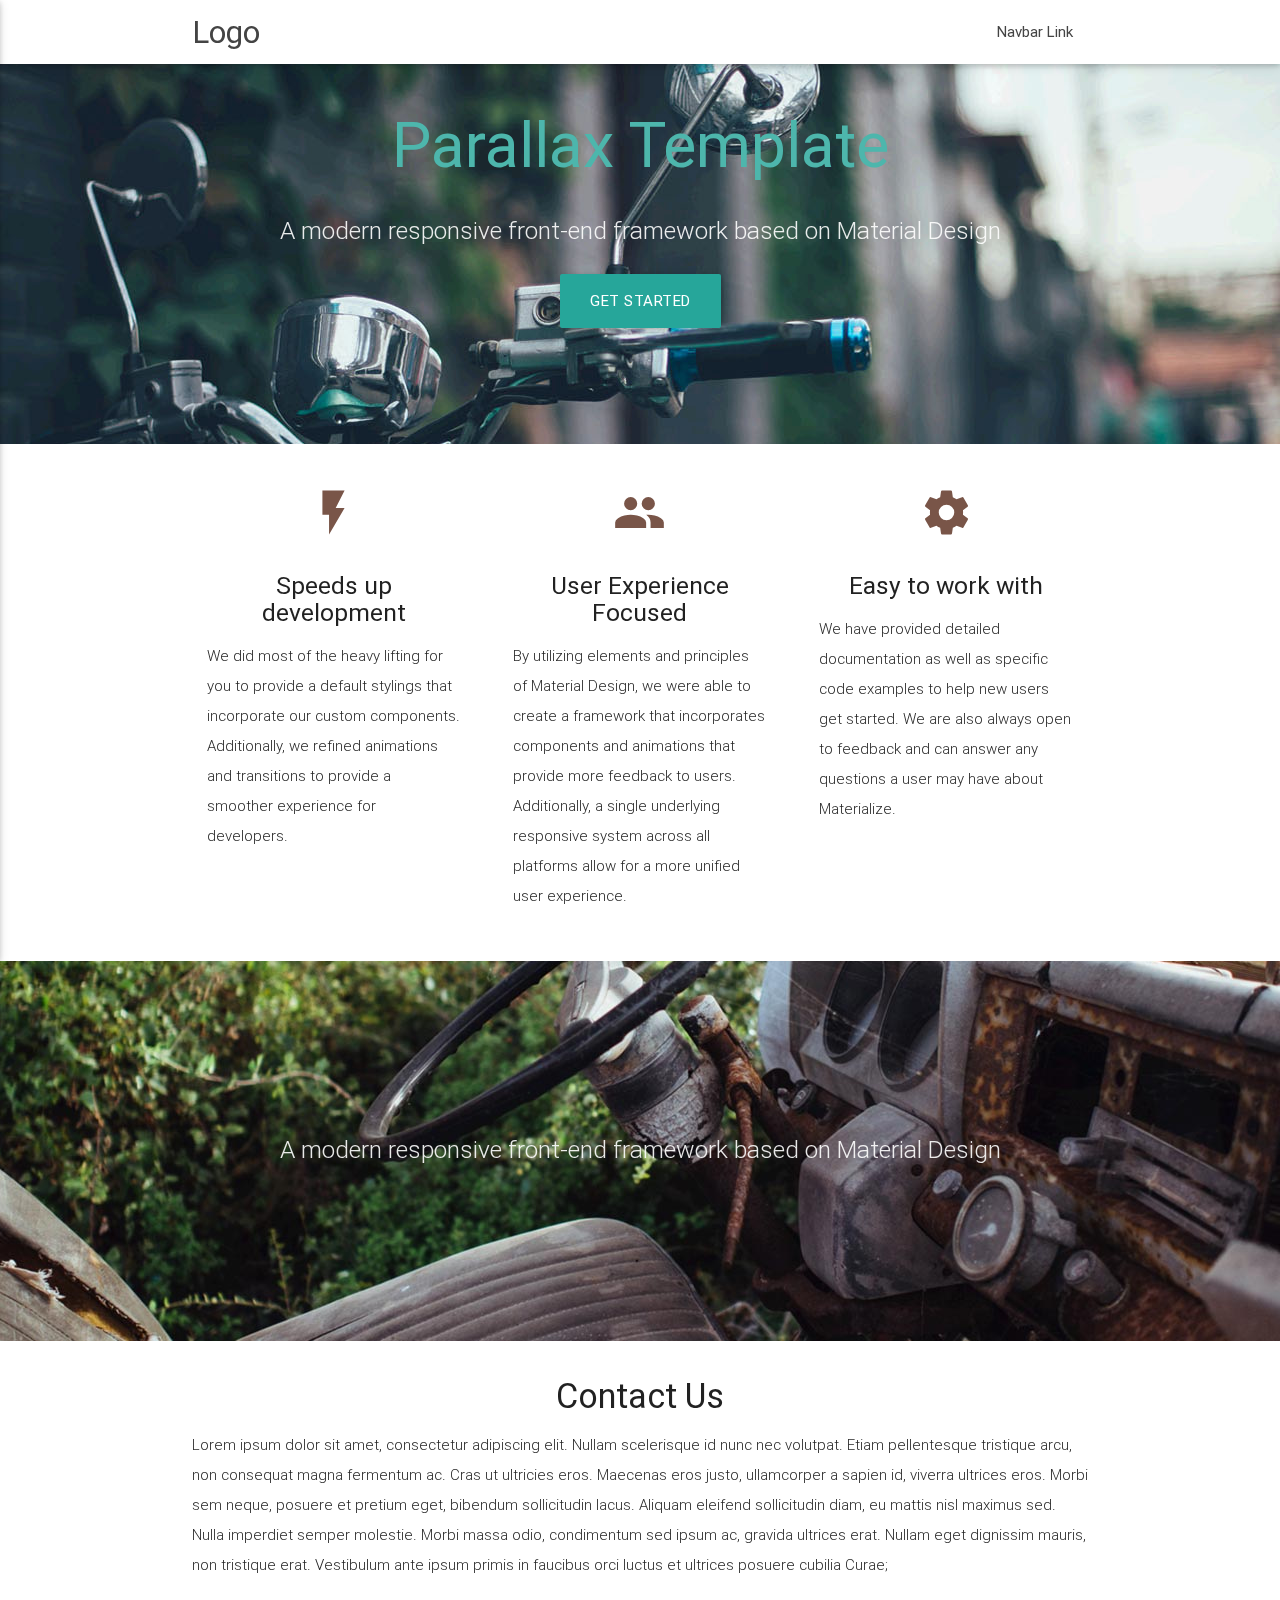
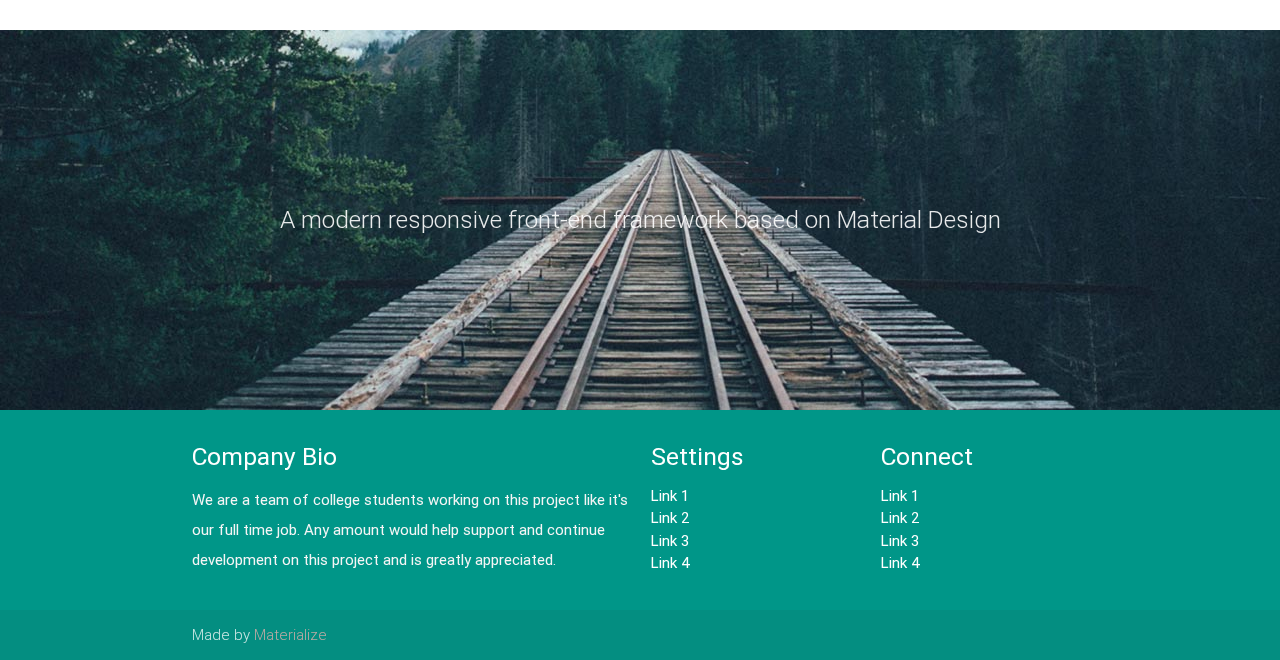
<file: 2am-materialize/index.html>
<!DOCTYPE html>
<html lang="en">
<head>
  <meta http-equiv="Content-Type" content="text/html; charset=UTF-8"/>
  <meta name="viewport" content="width=device-width, initial-scale=1, maximum-scale=1.0, user-scalable=no"/>
  <title>Parallax Template - Materialize</title>

  <!-- CSS  -->
  <link href="https://fonts.googleapis.com/icon?family=Material+Icons" rel="stylesheet">
  <link href="assets/css/materialize.css" type="text/css" rel="stylesheet" media="screen,projection"/>
  <link href="assets/css/style.css" type="text/css" rel="stylesheet" media="screen,projection"/>
</head>
<body>
  <nav class="white" role="navigation">
    <div class="nav-wrapper container">
      <a id="logo-container" href="#" class="brand-logo">Logo</a>
      <ul class="right hide-on-med-and-down">
        <li><a href="#">Navbar Link</a></li>
      </ul>

      <ul id="nav-mobile" class="side-nav">
        <li><a href="#">Navbar Link</a></li>
      </ul>
      <a href="#" data-activates="nav-mobile" class="button-collapse"><i class="material-icons">menu</i></a>
    </div>
  </nav>

  <div id="index-banner" class="parallax-container">
    <div class="section no-pad-bot">
      <div class="container">
        <br><br>
        <h1 class="header center teal-text text-lighten-2">Parallax Template</h1>
        <div class="row center">
          <h5 class="header col s12 light">A modern responsive front-end framework based on Material Design</h5>
        </div>
        <div class="row center">
          <a href="http://materializecss.com/getting-started.html" id="download-button" class="btn-large waves-effect waves-light teal lighten-1">Get Started</a>
        </div>
        <br><br>

      </div>
    </div>
    <div class="parallax"><img src="assets/img/background1.jpg" alt="Unsplashed background img 1"></div>
  </div>


  <div class="container">
    <div class="section">

      <!--   Icon Section   -->
      <div class="row">
        <div class="col s12 m4">
          <div class="icon-block">
            <h2 class="center brown-text"><i class="material-icons">flash_on</i></h2>
            <h5 class="center">Speeds up development</h5>

            <p class="light">We did most of the heavy lifting for you to provide a default stylings that incorporate our custom components. Additionally, we refined animations and transitions to provide a smoother experience for developers.</p>
          </div>
        </div>

        <div class="col s12 m4">
          <div class="icon-block">
            <h2 class="center brown-text"><i class="material-icons">group</i></h2>
            <h5 class="center">User Experience Focused</h5>

            <p class="light">By utilizing elements and principles of Material Design, we were able to create a framework that incorporates components and animations that provide more feedback to users. Additionally, a single underlying responsive system across all platforms allow for a more unified user experience.</p>
          </div>
        </div>

        <div class="col s12 m4">
          <div class="icon-block">
            <h2 class="center brown-text"><i class="material-icons">settings</i></h2>
            <h5 class="center">Easy to work with</h5>

            <p class="light">We have provided detailed documentation as well as specific code examples to help new users get started. We are also always open to feedback and can answer any questions a user may have about Materialize.</p>
          </div>
        </div>
      </div>

    </div>
  </div>


  <div class="parallax-container valign-wrapper">
    <div class="section no-pad-bot">
      <div class="container">
        <div class="row center">
          <h5 class="header col s12 light">A modern responsive front-end framework based on Material Design</h5>
        </div>
      </div>
    </div>
    <div class="parallax"><img src="assets/img/background2.jpg" alt="Unsplashed background img 2"></div>
  </div>

  <div class="container">
    <div class="section">

      <div class="row">
        <div class="col s12 center">
          <h3><i class="mdi-content-send brown-text"></i></h3>
          <h4>Contact Us</h4>
          <p class="left-align light">Lorem ipsum dolor sit amet, consectetur adipiscing elit. Nullam scelerisque id nunc nec volutpat. Etiam pellentesque tristique arcu, non consequat magna fermentum ac. Cras ut ultricies eros. Maecenas eros justo, ullamcorper a sapien id, viverra ultrices eros. Morbi sem neque, posuere et pretium eget, bibendum sollicitudin lacus. Aliquam eleifend sollicitudin diam, eu mattis nisl maximus sed. Nulla imperdiet semper molestie. Morbi massa odio, condimentum sed ipsum ac, gravida ultrices erat. Nullam eget dignissim mauris, non tristique erat. Vestibulum ante ipsum primis in faucibus orci luctus et ultrices posuere cubilia Curae;</p>
        </div>
      </div>

    </div>
  </div>


  <div class="parallax-container valign-wrapper">
    <div class="section no-pad-bot">
      <div class="container">
        <div class="row center">
          <h5 class="header col s12 light">A modern responsive front-end framework based on Material Design</h5>
        </div>
      </div>
    </div>
    <div class="parallax"><img src="assets/img/background3.jpg" alt="Unsplashed background img 3"></div>
  </div>

  <footer class="page-footer teal">
    <div class="container">
      <div class="row">
        <div class="col l6 s12">
          <h5 class="white-text">Company Bio</h5>
          <p class="grey-text text-lighten-4">We are a team of college students working on this project like it's our full time job. Any amount would help support and continue development on this project and is greatly appreciated.</p>


        </div>
        <div class="col l3 s12">
          <h5 class="white-text">Settings</h5>
          <ul>
            <li><a class="white-text" href="#!">Link 1</a></li>
            <li><a class="white-text" href="#!">Link 2</a></li>
            <li><a class="white-text" href="#!">Link 3</a></li>
            <li><a class="white-text" href="#!">Link 4</a></li>
          </ul>
        </div>
        <div class="col l3 s12">
          <h5 class="white-text">Connect</h5>
          <ul>
            <li><a class="white-text" href="#!">Link 1</a></li>
            <li><a class="white-text" href="#!">Link 2</a></li>
            <li><a class="white-text" href="#!">Link 3</a></li>
            <li><a class="white-text" href="#!">Link 4</a></li>
          </ul>
        </div>
      </div>
    </div>
    <div class="footer-copyright">
      <div class="container">
      Made by <a class="brown-text text-lighten-3" href="http://materializecss.com">Materialize</a>
      </div>
    </div>
  </footer>


  <!--  Scripts-->
  <script src="https://code.jquery.com/jquery-2.1.1.min.js"></script>
  <script src="assets/js/materialize.js"></script>
  <script src="assets/js/init.js"></script>

  </body>
</html>
</file>
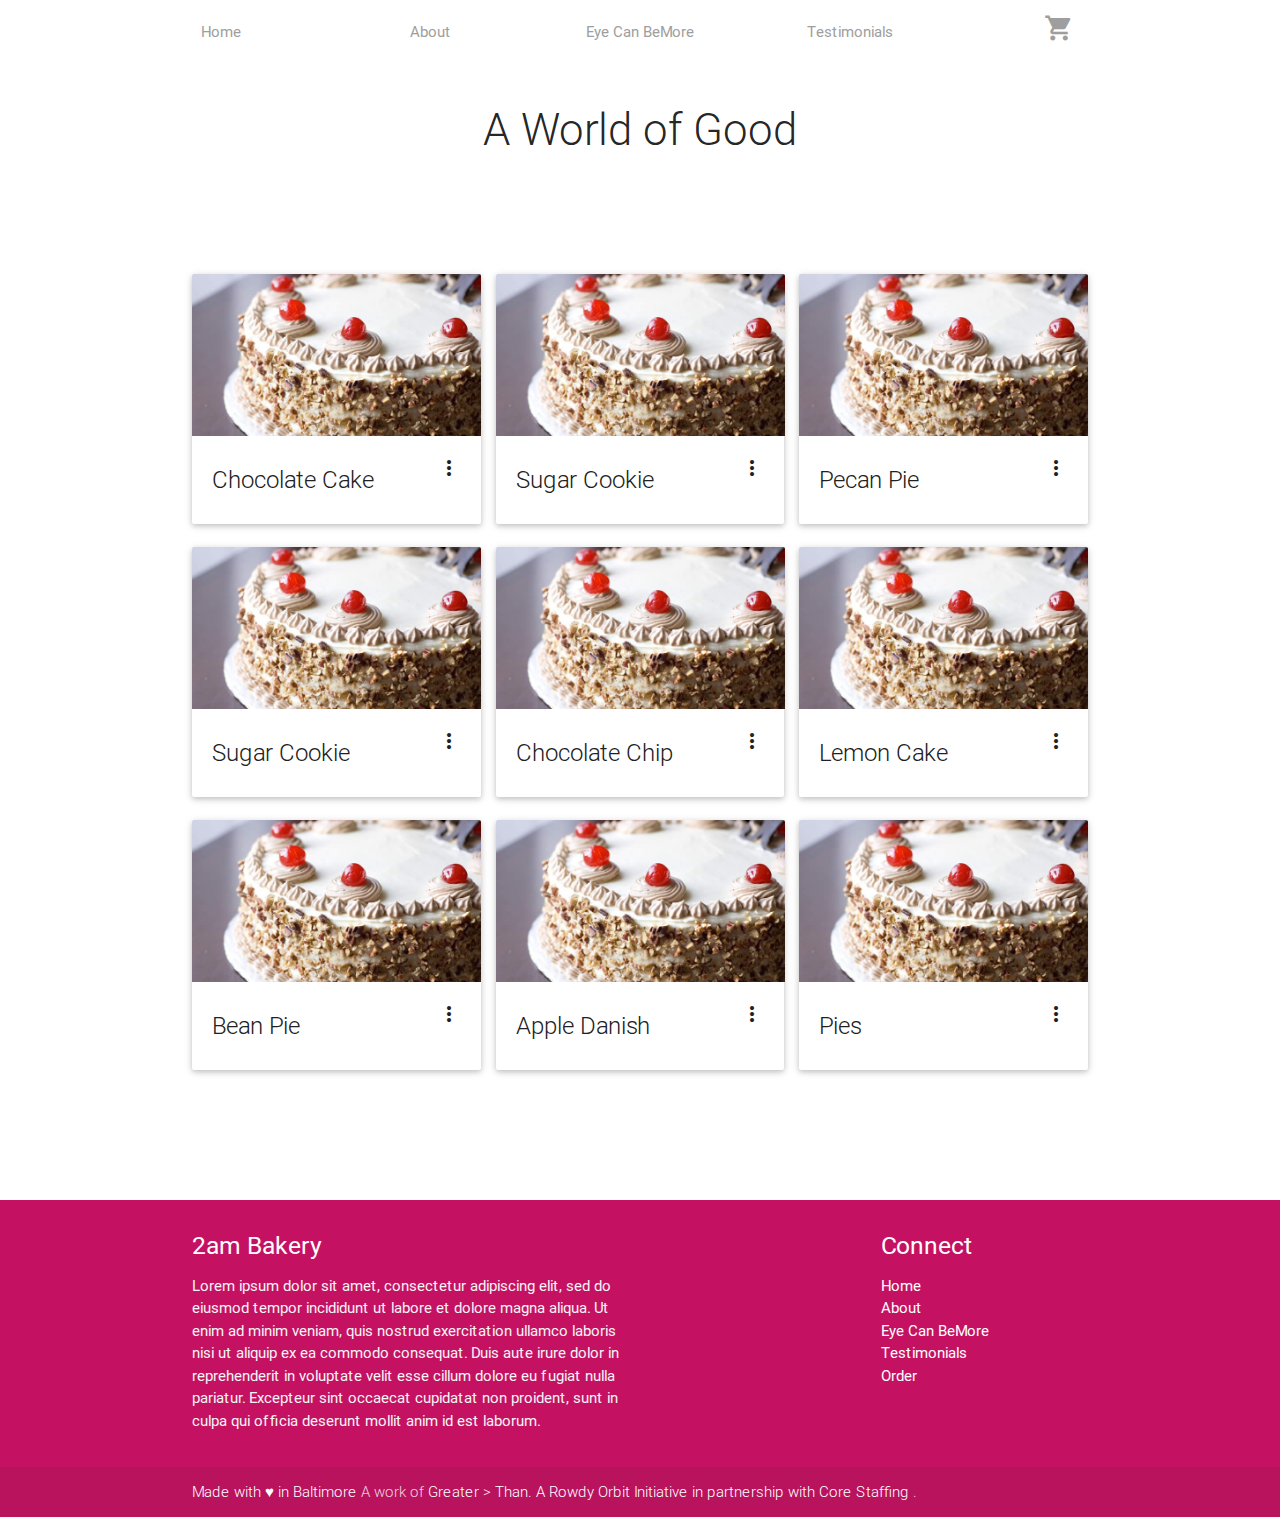
<file: order.html>
<!DOCTYPE html>
<html lang="en">
<head>
  <meta http-equiv="Content-Type" content="text/html; charset=UTF-8"/>
  <meta name="viewport" content="width=device-width, initial-scale=1, maximum-scale=1.0, user-scalable=no"/>
  <title>2am Bakery | Where the Dough Rises</title>
  <meta name="description" content="2am Bakery is a full service bakery located in west Baltimore.">
  <meta name="keywords" content="bakery, cakes, cookies, pies, baltimore, bakery">
  <!--Favicons-->
  <link rel="apple-touch-icon" sizes="180x180" href="assets/img/favicon/apple-touch-icon.png">
  <link rel="icon" type="image/png" href="assets/img/favicon/favicon-32x32.png" sizes="32x32">
  <link rel="icon" type="image/png" href="assets/img/favicon/favicon-16x16.png" sizes="16x16">
  <link rel="manifest" href="assets/img/favicon/manifest.json">
  <link rel="mask-icon" href="assets/img/favicon/safari-pinned-tab.svg" color="#094252">
  <link rel="shortcut icon" href="assets/img/favicon/favicon.ico">
  <!--Theme Color-->
  <meta name="theme-color" content="#EE6E73">
  <!-- CSS  -->
  <link href="https://fonts.googleapis.com/icon?family=Material+Icons" rel="stylesheet">
  <link href="assets/css/style.css" type="text/css" rel="stylesheet" media="screen,projection"/>
</head>
<body>
<!-- Nav bar-->
<div class="sticky row">
  <nav class="white z-depth-0 hide-on-med-and-down col s12" role="navigation" id="nav">
      <!--Desktop-->
      <ul class="tabs-fixed-width center">
        <li class="tab col s1"></li>
        <li class="tab col s2"><a class="grey-text active" href="index.html">Home</a></li>
        <li class="tab col s2"><a class="grey-text" href="about.html">About</a></li>
        <li class="tab col s2"><a class="grey-text" href="eye_can.html">Eye Can BeMore</a></li>
        <li class="tab col s2"><a class="grey-text" href="testimonials.html">Testimonials</a></li>
        <li class="tab col s2"><a class="grey-text dropdown-button" data-activates='dropdown1'><i class="material-icons">shopping_cart</i></a></li>
        <li class="tab col s1"></li>
      </ul>
  </nav>
</div>

<!--Dropdown Menu-->
<ul id='dropdown1' class='dropdown-content'>
    <li><a class="modal-trigger" href="#modal1">Cakes</a></li>
    <li><a class="modal-trigger" href="#modal2">Pies</a></li>
    <li><a class="modal-trigger" href="#modal3">Cookies</a></li>
  </ul>
<!--Mobile bottom Nav-->
  <div class="white hide-on-med-and-up show-on-medium z-depth-0" role="navigation">
      <div class="row">
        <div class="col s2"><a class="grey-text center-align waves-effect waves-red" href="index.html">Home</a></div>
        <div class="col s2"><a class="grey-text center-align waves-effect waves-red" href="about.html">About</a></div>
        <div class="col s3"><a class="grey-text center-align waves-effect waves-red" href="eye_can.html">Eye Can BeMore</a></div>
        <div class="col s3"><a class="grey-text center-align waves-effect waves-red" href="testimonials.html">Testimonials</a></div>
        <div class="col s2"><a class="grey-text dropdown-button" data-activates='dropdown1'><i class="material-icons">shopping_cart</i></a></div>
      </div>
  </div>


<div class="container">
        <div class="row center">
            <h3 class="header col s12 light">A World of Good</h3>
        </div>
        <div class="section">
            <div class="row">


                <div class="col s12 cards-container">


                    <!--Card-->
                        <div class="card">
                            <div class="card-image waves-effect waves-block waves-light">
                                <img class="activator" src="assets/img/cake1.jpg">
                            </div>
                            <div class="card-content">
                                <span class="card-title activator grey-text text-darken-4">Chocolate Cake<i class="material-icons right">more_vert</i></span>
                            </div>
                            <div class="card-reveal">
                                <span class="card-title grey-text text-darken-4">Chocolate Cake<i class="material-icons right">close</i></span>
                                <hr>
                                <br>
                                <span class="card-content grey-text text-darken-4">Lorem ipsum dolor sit amet, consectetur adipiscing elit, sed do eiusmod tempor incididunt ut labore et dolore magna aliqua. Ut enim ad minim veniam,</span>
                              <div class="card-action">
                                <a href="#modal1" class="right grey-text modal-trigger">Order</a>
                              </div>
                            </div>
                            
                        </div>

                    <!-- Card-->

                        <div class="card">
                            <div class="card-image waves-effect waves-block waves-light">
                                <img class="activator" src="assets/img/cake1.jpg">
                            </div>
                            <div class="card-content">
                                <span class="card-title activator grey-text text-darken-4">Sugar Cookie<i class="material-icons right">more_vert</i></span>
                            </div>
                            <div class="card-reveal">
                                <span class="card-title grey-text text-darken-4">Sugar Cookie<i class="material-icons right">close</i></span>
                                <hr>
                                <br>
                                <span class="card-content grey-text text-darken-4">Lorem ipsum dolor sit amet, consectetur adipiscing elit, sed do eiusmod tempor incididunt ut labore et dolore magna aliqua. Ut enim ad minim veniam,</span>
                                <div class="card-action">
                                <a href="#modal3" class="right grey-text modal-trigger">Order</a>
                              </div>
                            </div>
                        </div>


                    <!-- Card-->

                        <div class="card">
                            <div class="card-image waves-effect waves-block waves-light">
                                <img class="activator" src="assets/img/cake1.jpg">
                            </div>
                            <div class="card-content">
                                <span class="card-title activator grey-text text-darken-4">Bean Pie<i class="material-icons right">more_vert</i></span>
                            </div>
                            <div class="card-reveal">
                                <span class="card-title grey-text text-darken-4">Bean Pie<i class="material-icons right">close</i></span>
                                <hr>
                                <br>
                                <span class="card-content grey-text text-darken-4">Lorem ipsum dolor sit amet, consectetur adipiscing elit, sed do eiusmod tempor incididunt ut labore et dolore magna aliqua. Ut enim ad minim veniam,</span>
                                <div class="card-action">
                                <a href="#modal2" class="right grey-text modal-trigger">Order</a>
                              </div>
                            </div>
                        </div>

                    <!--Card-->

                        <div class="card">
                            <div class="card-image waves-effect waves-block waves-light">
                                <img class="activator" src="assets/img/cake1.jpg">
                            </div>
                            <div class="card-content">
                                <span class="card-title activator grey-text text-darken-4">Sugar Cookie<i class="material-icons right">more_vert</i></span>
                            </div>
                            <div class="card-reveal">
                                <span class="card-title grey-text text-darken-4">Sugar Cookie<i class="material-icons right">close</i></span>
                                <hr>
                                <br>
                                <span class="card-content grey-text text-darken-4">Lorem ipsum dolor sit amet, consectetur adipiscing elit, sed do eiusmod tempor incididunt ut labore et dolore magna aliqua. Ut enim ad minim veniam,</span>
                                <div class="card-action">
                                <a href="#modal3" class="right grey-text modal-trigger">Order</a>
                              </div>
                            </div>
                        </div>


                    <!--Card-->

                        <div class="card">
                            <div class="card-image waves-effect waves-block waves-light">
                                <img class="activator" src="assets/img/cake1.jpg">
                            </div>
                            <div class="card-content">
                                <span class="card-title activator grey-text text-darken-4">Chocolate Chip<i class="material-icons right">more_vert</i></span>
                            </div>
                            <div class="card-reveal">
                                <span class="card-title grey-text text-darken-4">Chocolate Chip<i class="material-icons right">close</i></span>
                                <hr>
                                <br>
                                <span class="card-content grey-text text-darken-4">Lorem ipsum dolor sit amet, consectetur adipiscing elit, sed do eiusmod tempor incididunt ut labore et dolore magna aliqua. Ut enim ad minim veniam,</span>
                                <div class="card-action">
                                <a href="#modal3" class="right grey-text modal-trigger">Order</a>
                              </div>
                            </div>
                        </div>

                    <!--Card-->

                        <div class="card">
                            <div class="card-image waves-effect waves-block waves-light">
                                <img class="activator" src="assets/img/cake1.jpg">
                            </div>
                            <div class="card-content">
                                <span class="card-title activator grey-text text-darken-4">Apple Danish<i class="material-icons right">more_vert</i></span>
                            </div>
                            <div class="card-reveal">
                                <span class="card-title grey-text text-darken-4">Apple Danish<i class="material-icons right">close</i></span>
                                <hr>
                                <br>
                                <span class="card-content grey-text text-darken-4">Lorem ipsum dolor sit amet, consectetur adipiscing elit, sed do eiusmod tempor incididunt ut labore et dolore magna aliqua. Ut enim ad minim veniam,</span>
                                <div class="card-action">
                                <a href="#modal1" class="right grey-text modal-trigger">Order</a>
                              </div>
                            </div>
                        </div>

                        <!--Card-->

                        <div class="card">
                            <div class="card-image waves-effect waves-block waves-light">
                                <img class="activator" src="assets/img/cake1.jpg">
                            </div>
                            <div class="card-content">
                                <span class="card-title activator grey-text text-darken-4">Pecan Pie<i class="material-icons right">more_vert</i></span>
                            </div>
                            <div class="card-reveal">
                                <span class="card-title grey-text text-darken-4">Pecan Pie<i class="material-icons right">close</i></span>
                                <hr>
                                <br>
                                <span class="card-content grey-text text-darken-4">Lorem ipsum dolor sit amet, consectetur adipiscing elit, sed do eiusmod tempor incididunt ut labore et dolore magna aliqua. Ut enim ad minim veniam,</span>
                                <div class="card-action">
                                <a href="#modal2" class="right grey-text modal-trigger">Order</a>
                              </div>
                            </div>
                        </div>

                        <!--Card-->

                        <div class="card">
                            <div class="card-image waves-effect waves-block waves-light">
                                <img class="activator" src="assets/img/cake1.jpg">
                            </div>
                            <div class="card-content">
                                <span class="card-title activator grey-text text-darken-4">Lemon Cake<i class="material-icons right">more_vert</i></span>
                            </div>
                            <div class="card-reveal">
                                <span class="card-title grey-text text-darken-4">Lemon Cake<i class="material-icons right">close</i></span>
                                <hr>
                                <br>
                                <span class="card-content grey-text text-darken-4">Lorem ipsum dolor sit amet, consectetur adipiscing elit, sed do eiusmod tempor incididunt ut labore et dolore magna aliqua. Ut enim ad minim veniam,</span>
                                <div class="card-action">
                                <a href="#modal1" class="right grey-text modal-trigger">Order</a>
                              </div>
                            </div>
                        </div>

                    <!--Card-->

                        <div class="card">
                            <div class="card-image waves-effect waves-block waves-light">
                                <img class="activator" src="assets/img/cake1.jpg">
                            </div>
                            <div class="card-content">
                                <span class="card-title activator grey-text text-darken-4">Pies<i class="material-icons right">more_vert</i></span>
                            </div>
                            <div class="card-reveal">
                                <span class="card-title grey-text text-darken-4">Pies<i class="material-icons right">close</i></span>
                                <hr>
                                <br>
                                <span class="card-content grey-text text-darken-4">Lorem ipsum dolor sit amet, consectetur adipiscing elit, sed do eiusmod tempor incididunt ut labore et dolore magna aliqua. Ut enim ad minim veniam,</span>
                                <div class="card-action">
                                <a href="#modal2" class="right grey-text modal-trigger">Order</a>
                              </div>
                            </div>
                        </div>
                    </div>
                </div>
            </div>
        </div>



<!--Order form Modal Cakes -->
<div id="modal1" class="modal col s12 push-2">
        <div data-target="modal1" class="modal-content">
            <form class="col s12 m6" method="Post" action="https://formspree.io/joseph@corestaffing.us">
                <div class="row">
                    <div class="input-field col s12 m6">
                        <i class="material-icons prefix">account_circle</i>
                        <input id="icon_prefix" type="text" class="validate" name="name" required>
                        <label for="icon_prefix">First Name</label>
                    </div>
                   <div class="input-field col s12 m6">
                        <i class="material-icons prefix">account_circle</i>
                        <input id="icon_prefix" type="text" class="validate" name="name" required="">
                        <label for="icon_prefix">Last Name</label>
                    </div>
                    <div class="input-field col s12 m6">
                        <i class="material-icons prefix">account_circle</i>
                        <input id="icon_prefix" type="text" class="validate" name="name" required="">
                        <label for="icon_prefix">Street Address</label>
                    </div>
                    <div class="input-field col s12 m6">
                        <i class="material-icons prefix">phone</i>
                        <input id="icon_telephone" type="tel" class="validate">
                        <label for="icon_telephone">Telephone</label>
                    </div>
                      <div class="input-field col s12 m6">
                        <i class="material-icons prefix">account_circle</i>
                        <input id="icon_prefix" type="text" class="validate" name="name" required="">
                        <label for="icon_prefix">City State Zip</label>
                    </div>
                    <div class="input-field col s12 m6">
                        <input id="email" type="email" name="_replyto" class="validate" required>
                        <label for="email">Email</label>
                    </div>

                    <div class="input-field col s12 m6">
                      <div class="input-field col s12">
                        <select multiple>
                          <option value="1">Vanilla Cake</option>
                          <option value="2">Chocolate Cake</option>
                        </select>
                        <label>Select Your Delight!</label>
                      </div>
                    </div>

                    <div class="input-field col s12 m6">
                      <i class="material-icons prefix">date_range</i>
                      <input type="date" class="datepicker" required>
                      <label>Select Your Pickup Date</label>
                    </div>
                    <div class="modal-footer">
                        <i class="modal-action modal-close waves-effect waves-green btn-flat special waves-input-wrapper" style=""><input class="waves-button-input" type="submit" name="Submit" value="Send"></i>
                        <label for="Submit"></label></div>
                </div>
            </form>
        </div>
    </div>

<!-- Order Form Pies-->
<div id="modal2" class="modal col s12 push-2">
        <div data-target="modal2" class="modal-content">
            <form class="col s12 m6" method="Post" action="https://formspree.io/joseph@corestaffing.us">
                <div class="row">
                    <div class="input-field col s12 m6">
                        <i class="material-icons prefix">account_circle</i>
                        <input id="icon_prefix" type="text" class="validate" name="name" required>
                        <label for="icon_prefix">First Name</label>
                    </div>
                   <div class="input-field col s12 m6">
                        <i class="material-icons prefix">account_circle</i>
                        <input id="icon_prefix" type="text" class="validate" name="name" required="">
                        <label for="icon_prefix">Last Name</label>
                    </div>
                    <div class="input-field col s12 m6">
                        <i class="material-icons prefix">account_circle</i>
                        <input id="icon_prefix" type="text" class="validate" name="name" required="">
                        <label for="icon_prefix">Street Address</label>
                    </div>
                    <div class="input-field col s12 m6">
                        <i class="material-icons prefix">phone</i>
                        <input id="icon_telephone" type="tel" class="validate">
                        <label for="icon_telephone">Telephone</label>
                    </div>
                      <div class="input-field col s12 m6">
                        <i class="material-icons prefix">account_circle</i>
                        <input id="icon_prefix" type="text" class="validate" name="name" required="">
                        <label for="icon_prefix">City State Zip</label>
                    </div>
                    <div class="input-field col s12 m6">
                        <input id="email" type="email" name="_replyto" class="validate" required>
                        <label for="email">Email</label>
                    </div>

                    <div class="input-field col s12 m6">
                      <div class="input-field col s12">
                        <select multiple>
                          <option value="1">Sweet Potato</option>
                          <option value="2">Bean</option>
                        </select>
                        <label>Select Your Delight!</label>
                      </div>
                    </div>

                    <div class="input-field col s12 m6">
                      <i class="material-icons prefix">date_range</i>
                      <input type="date" class="datepicker" required>
                      <label>Select Your Pickup Date</label>
                    </div>
                    <div class="modal-footer">
                        <i class="modal-action modal-close waves-effect waves-green btn-flat special waves-input-wrapper" style=""><input class="waves-button-input" type="submit" name="Submit" value="Send"></i>
                        <label for="Submit"></label></div>
                </div>
            </form>
        </div>
    </div>

    <!-- Cookies Order Form-->
    <div id="modal3" class="modal col s12 push-2">
        <div data-target="modal3" class="modal-content">
            <form class="col s12 m6" method="Post" action="https://formspree.io/joseph@corestaffing.us">
                <div class="row">
                    <div class="input-field col s12 m6">
                        <i class="material-icons prefix">account_circle</i>
                        <input id="icon_prefix" type="text" class="validate" name="name" required>
                        <label for="icon_prefix">First Name</label>
                    </div>
                   <div class="input-field col s12 m6">
                        <i class="material-icons prefix">account_circle</i>
                        <input id="icon_prefix" type="text" class="validate" name="name" required="">
                        <label for="icon_prefix">Last Name</label>
                    </div>
                    <div class="input-field col s12 m6">
                        <i class="material-icons prefix">account_circle</i>
                        <input id="icon_prefix" type="text" class="validate" name="name" required="">
                        <label for="icon_prefix">Street Address</label>
                    </div>
                    <div class="input-field col s12 m6">
                        <i class="material-icons prefix">phone</i>
                        <input id="icon_telephone" type="tel" class="validate">
                        <label for="icon_telephone">Telephone</label>
                    </div>
                      <div class="input-field col s12 m6">
                        <i class="material-icons prefix">account_circle</i>
                        <input id="icon_prefix" type="text" class="validate" name="name" required="">
                        <label for="icon_prefix">City State Zip</label>
                    </div>
                    <div class="input-field col s12 m6">
                        <input id="email" type="email" name="_replyto" class="validate" required>
                        <label for="email">Email</label>
                    </div>

                    <div class="input-field col s12 m6">
                      <div class="input-field col s12">
                        <select multiple>
                          <option value="1">Chocolate Chip</option>
                          <option value="2">Vanilla</option>
                        </select>
                        <label>Select Your Delight!</label>
                      </div>
                    </div>

                    <div class="input-field col s12 m6">
                      <i class="material-icons prefix">date_range</i>
                      <input type="date" class="datepicker" required>
                      <label>Select Your Pickup Date</label>
                    </div>
                    <div class="modal-footer">
                        <i class="modal-action modal-close waves-effect waves-green btn-flat special waves-input-wrapper" style=""><input class="waves-button-input" type="submit" name="Submit" value="Send"></i>
                        <label for="Submit"></label></div>
                </div>
            </form>
        </div>
    </div>
  <!--Footer-->

  <footer class="page-footer pink accent-4">
    <div class="container">
      <div class="row">
        <div class="col l6 s12">
          <h5 class="white-text">2am Bakery</h5>
          <p class="grey-text text-lighten-4">Lorem ipsum dolor sit amet, consectetur adipiscing elit, sed do eiusmod tempor incididunt ut labore et dolore magna aliqua. Ut enim ad minim veniam, quis nostrud exercitation ullamco laboris nisi ut aliquip ex ea commodo consequat. Duis aute irure dolor in reprehenderit in voluptate velit esse cillum dolore eu fugiat nulla pariatur. Excepteur sint occaecat cupidatat non proident, sunt in culpa qui officia deserunt mollit anim id est laborum.</p>
        </div>
        <!--Links-->
        <div class="col l3 s12 right">
          <h5 class="white-text">Connect</h5>
          <ul>
            <li><a class="white-text" href="index.html">Home</a></li>
            <li><a class="white-text" href="about.html">About</a></li>
            <li><a class="white-text" href="eye_can.html">Eye Can BeMore</a></li>
            <li><a class="white-text" href="testimonials.html">Testimonials</a></li>
            <li><a class="white-text" href="order.html">Order</a></li>
          </ul>
        </div>
      </div>
    </div>
    <div class="footer-copyright">
      <div class="container">
      <a class="white-text" href="http://madewithloveinbaltimore.org">Made with &hearts; in Baltimore</a> A work of <a class="white-text" href="https://www.rowdyorbit.com">Greater > Than. A Rowdy Orbit Initiative in partnership with Core Staffing </a>.
      </div>
    </div>
  </footer>


  <!--  Scripts-->
  <script src="https://code.jquery.com/jquery-2.1.1.min.js"></script>
  <script type="text/javascript">
    (function($){
        function validatePhone(fld) {
    var error = "";
    var stripped = fld.value.replace(/[\(\)\.\-\ ]/g, '');
 
   if (fld.value == "") {
        error = "You didn't enter a phone number.\n";
        fld.style.background = 'Yellow';
        alert(error);
        return false;
 
    } else if (isNaN(parseInt(stripped))) {
        error = "The phone number contains illegal characters. Don't include dash (-)\n";
        fld.style.background = 'Yellow';
        alert(error);
        return false;
    } else if (!(stripped.length == 10)) {
        error = "The phone number is the wrong length. Make sure you included an area code. Don't include dash (-)\n";
        fld.style.background = 'Yellow';
        alert(error);
        return false;
    }
    return true;
}
  </script>
  <script src="assets/js/materialize.js"></script>
  <script src="assets/js/init.js"></script>
  <script src="assets/js/stickyfill.min.js"></script>
  <script type="text/javascript">
    $('.sticky').Stickyfill();
  </script>
  </body>
</html>
</file>
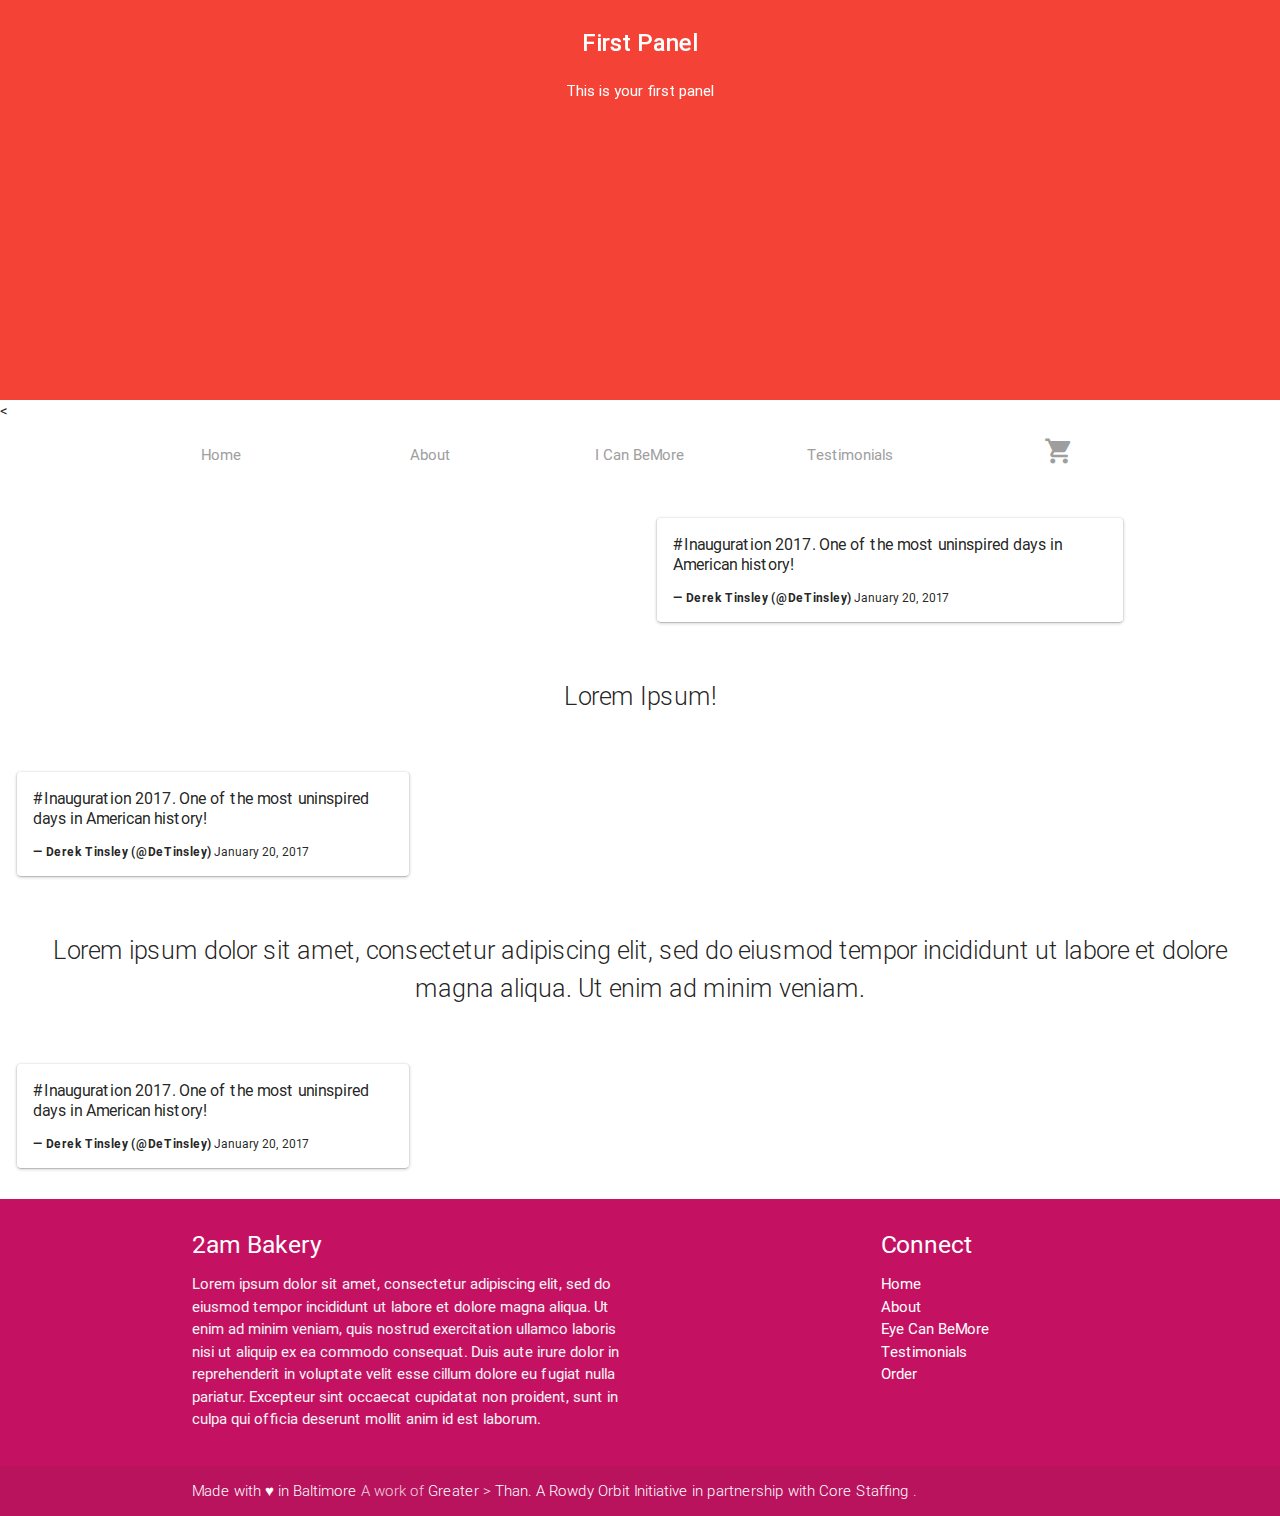
<file: test.html>
<!DOCTYPE html>
<html lang="en">
<head>
  <meta http-equiv="Content-Type" content="text/html; charset=UTF-8"/>
  <meta name="viewport" content="width=device-width, initial-scale=1, maximum-scale=1.0, user-scalable=no"/>
  <title>2am Bakery | Where the Dough Rises</title>
  <meta name="description" content="2am Bakery is a full service bakery located in west Baltimore.">
  <meta name="keywords" content="bakery, cakes, cookies, pies, baltimore, bakery">
  <!--Favicons-->
  <link rel="apple-touch-icon" sizes="180x180" href="assets/img/favicon/apple-touch-icon.png">
  <link rel="icon" type="image/png" href="assets/img/favicon/favicon-32x32.png" sizes="32x32">
  <link rel="icon" type="image/png" href="assets/img/favicon/favicon-16x16.png" sizes="16x16">
  <link rel="manifest" href="assets/img/favicon/manifest.json">
  <link rel="mask-icon" href="assets/img/favicon/safari-pinned-tab.svg" color="#094252">
  <link rel="shortcut icon" href="assets/img/favicon/favicon.ico">
  <!--Theme Color-->
  <meta name="theme-color" content="#EE6E73">
  <!-- CSS  -->
  <link href="https://fonts.googleapis.com/icon?family=Material+Icons" rel="stylesheet">
  <link href="assets/css/style.css" type="text/css" rel="stylesheet" media="screen,projection"/>
</head>
<body>


<div class="carousel carousel-slider center" data-indicators="true">
    <div class="carousel-fixed-item center">
      <a class="btn waves-effect white grey-text darken-text-2" href="order">Order</a>
    </div>
    <div class="carousel-item red white-text" href="#one!">
      <h2>First Panel</h2>
      <p class="white-text">This is your first panel</p>
    </div>
    <div class="carousel-item amber white-text" href="#two!">
      <h2>Second Panel</h2>
      <p class="white-text">This is your second panel</p>
    </div>
    <div class="carousel-item green white-text" href="#three!">
      <h2>Third Panel</h2>
      <p class="white-text">This is your third panel</p>
    </div>
    <div class="carousel-item blue white-text" href="#four!">
      <h2>Fourth Panel</h2>
      <p class="white-text">This is your fourth panel</p>
    </div>
  </div>


    <!--background image-->
    <div class="parallax">
      <!--video class="responsive-video" src="assets/img/hero_vid.mp4" loop autoplay muted></video-->
    </div>

<<!-- Nav bar-->
<div class="sticky row">
  <nav class="white z-depth-0 hide-on-med-and-down col s12" role="navigation" id="nav">
      <!--Desktop-->
      <ul class="tabs-fixed-width center">
        <li class="tab col s1"></li>
        <li class="tab col s2"><a class="grey-text active" href="index.html">Home</a></li>
        <li class="tab col s2"><a class="grey-text" href="about.html">About</a></li>
        <li class="tab col s2"><a class="grey-text" href="eye_can.html">I Can BeMore</a></li>
        <li class="tab col s2"><a class="grey-text" href="testimonials.html">Testimonials</a></li>
        <li class="tab col s2"><a class="grey-text" href="order.html"><i class="material-icons tooltipped" data-position="bottom" data-delay="50" data-tooltip="Order">shopping_cart</i></a></li>
        <li class="tab col s1"></li>
      </ul>
  </nav>
</div>
<!--Mobile bottom Nav-->
  <div class="white hide-on-med-and-up show-on-medium z-depth-0" role="navigation">
      <div class="row">
        <div class="col s3"><a class="grey-text center-align waves-effect waves-red" href="about.html">About</a></div>
        <div class="col s5"><a class="grey-text center-align waves-effect waves-red" href="eye_can.html">I Can BeMore</a></div>
        <div class="col s4"><a class="grey-text center-align waves-effect waves-red" href="testimonials.html">Testimonials</a></div>
        <div class="col s2"><a class="grey-text center-align waves-effect waves-red" href="order.html"><i class="material-icons tooltipped" data-position="bottom" data-delay="50" data-tooltip="Order">shopping_cart</i></a></div>
      </div>
  </div>
<!-- Testimonial Card Twitter-->
    <div class="row">
      <div class="col s6 offset-s6">
        <blockquote class="twitter-tweet s4"><p lang="en" dir="ltr"><a href="https://twitter.com/hashtag/Inauguration?src=hash">#Inauguration</a> 2017. One of the most uninspired days in American history!</p>&mdash; Derek Tinsley (@DeTinsley) <a href="https://twitter.com/DeTinsley/status/822541694344294401">January 20, 2017</a></blockquote> <script async src="//platform.twitter.com/widgets.js" charset="utf-8"></script>
        </div>
     </div>

     <div class="row">
      <div class="col s12 offset">
       <div class="center-align flow-text">
        <p>Lorem Ipsum!</p>
       </div>
      </div>
    </div>

  <!-- Testimonial Card Twitter-->
    <div class="row">
       <div class="col s6 m6 l4 offset">
        <blockquote class="twitter-tweet s4"><p lang="en" dir="ltr"><a href="https://twitter.com/hashtag/Inauguration?src=hash">#Inauguration</a> 2017. One of the most uninspired days in American history!</p>&mdash; Derek Tinsley (@DeTinsley) <a href="https://twitter.com/DeTinsley/status/822541694344294401">January 20, 2017</a></blockquote> <script async src="//platform.twitter.com/widgets.js" charset="utf-8"></script>
        </div>
     </div>

    <div class="row">
      <div class="col s12 offset">
       <div class="center-align flow-text">
        <p>Lorem ipsum dolor sit amet, consectetur adipiscing elit, sed do eiusmod tempor incididunt ut labore et dolore magna aliqua. Ut enim ad minim veniam.</p>
       </div>
      </div>
    </div>


  <!-- Testimonial Card Twitter-->
      <div class="row">
       <div class="col s6 m6 l4">
        <blockquote class="twitter-tweet s4"><p lang="en" dir="ltr"><a href="https://twitter.com/hashtag/Inauguration?src=hash">#Inauguration</a> 2017. One of the most uninspired days in American history!</p>&mdash; Derek Tinsley (@DeTinsley) <a href="https://twitter.com/DeTinsley/status/822541694344294401">January 20, 2017</a></blockquote> <script async src="//platform.twitter.com/widgets.js" charset="utf-8"></script>
        </div>
     </div>


  <!--Footer-->
              <footer class="page-footer pink accent-4">
                <div class="container">
                  <div class="row">
                    <div class="col l6 s12">
                      <h5 class="white-text">2am Bakery</h5>
                      <p class="grey-text text-lighten-4">Lorem ipsum dolor sit amet, consectetur adipiscing elit, sed do eiusmod tempor incididunt ut labore et dolore magna aliqua. Ut enim ad minim veniam, quis nostrud exercitation ullamco laboris nisi ut aliquip ex ea commodo consequat.
                        Duis aute irure dolor in reprehenderit in voluptate velit esse cillum dolore eu fugiat nulla pariatur. Excepteur sint occaecat cupidatat non proident, sunt in culpa qui officia deserunt mollit anim id est laborum.</p>
                    </div>
                    <!--Links-->
                    <div class="col l3 s12 right">
                      <h5 class="white-text">Connect</h5>
                      <ul>
                        <li><a class="white-text" href="index.html">Home</a></li>
                        <li><a class="white-text" href="about.html">About</a></li>
                        <li><a class="white-text" href="eye_can.html">Eye Can BeMore</a></li>
                        <li><a class="white-text" href="testimonials.html">Testimonials</a></li>
                        <li><a class="white-text" href="order.html">Order</a></li>
                      </ul>
                    </div>
                  </div>
                </div>
                <div class="footer-copyright">
                  <div class="container"> <a class="white-text" href="http://madewithloveinbaltimore.org">Made with &hearts; in Baltimore</a> A work of <a class="white-text" href="https://www.rowdyorbit.com">Greater > Than. A Rowdy Orbit Initiative in partnership with Core Staffing </a>.
                    </div>
                </div>
              </footer>
              <!--  Scripts-->
              <script src="https://code.jquery.com/jquery-2.1.1.min.js"></script>
              <script src="assets/js/materialize.js"></script>
              <script src="assets/js/init.js"></script>
              <script src="assets/js/stickyfill.min.js"></script>
              <script type="text/javascript">
                $('.sticky').Stickyfill();
              </script>
</body>

</html>
</file>
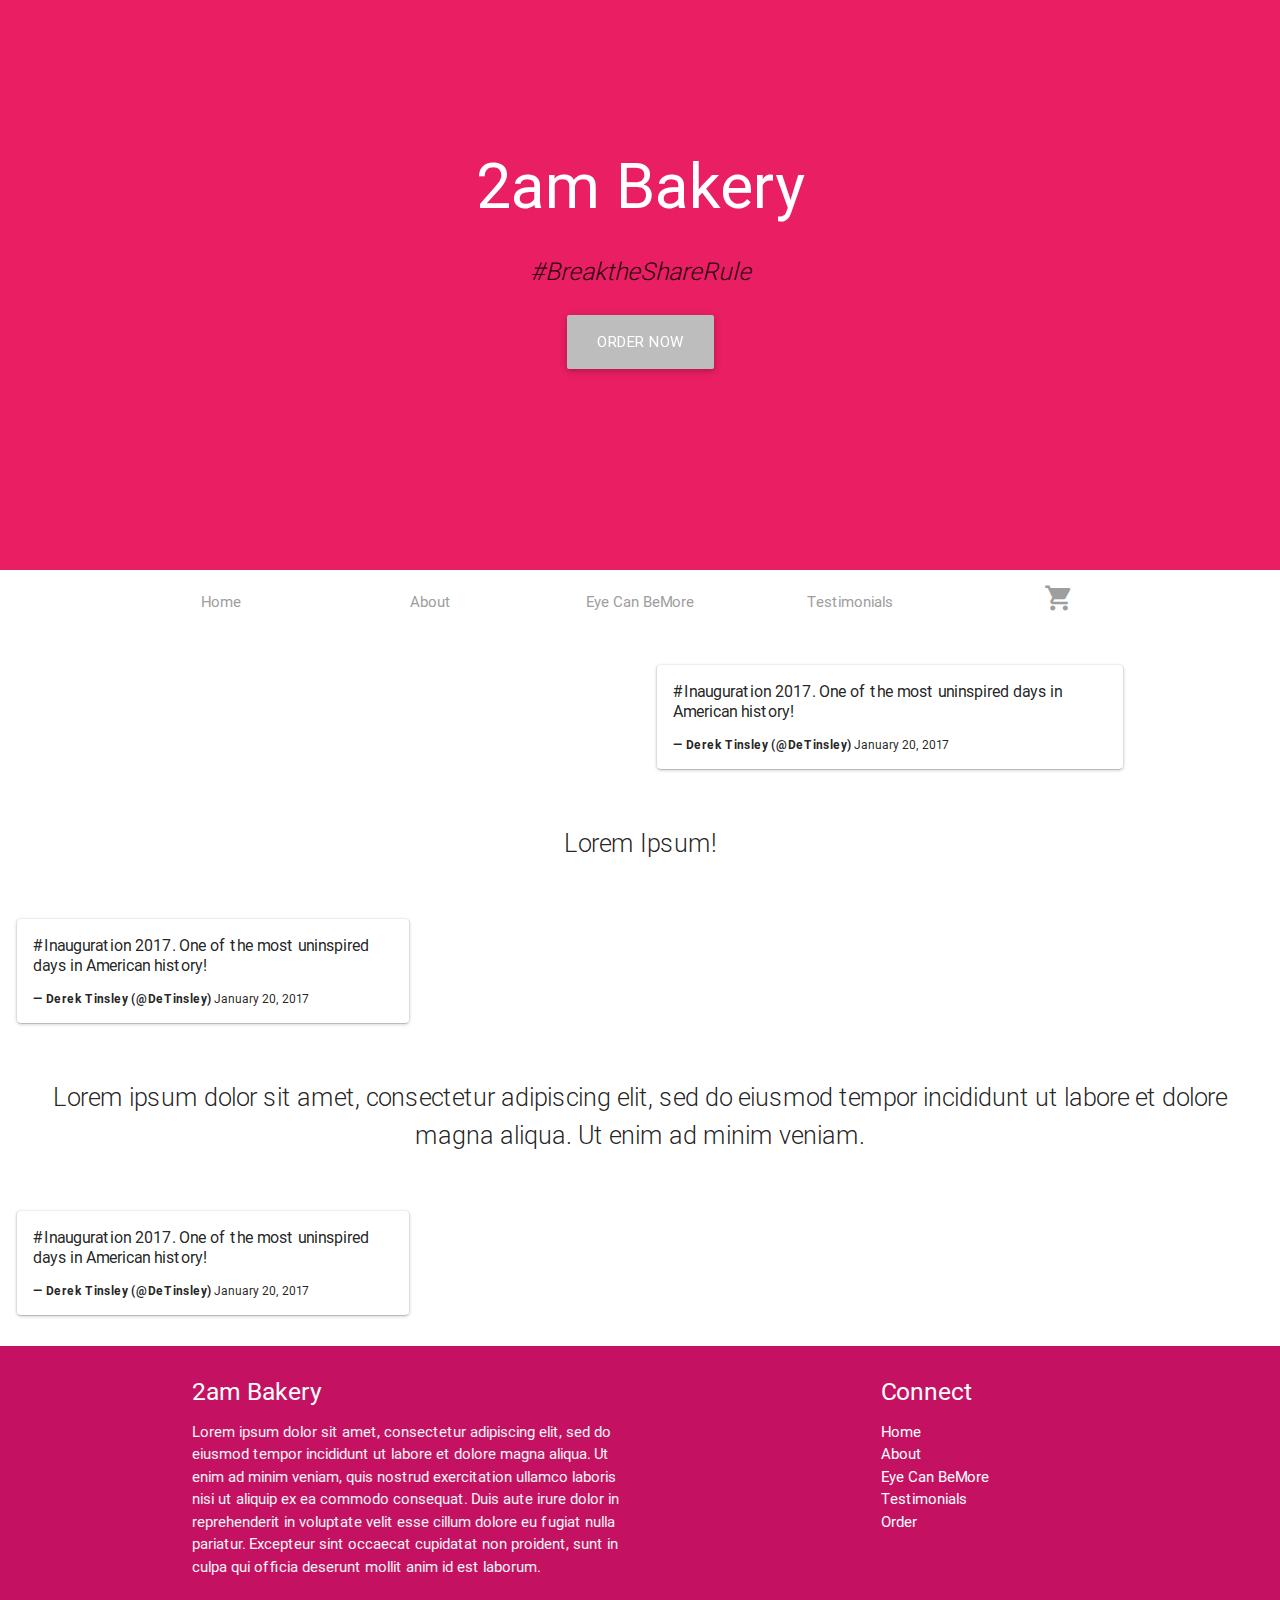
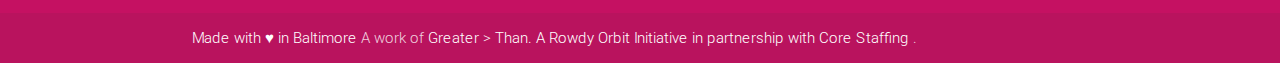
<file: testimonials.html>
<!DOCTYPE html>
<html lang="en">
<head>
  <meta http-equiv="Content-Type" content="text/html; charset=UTF-8"/>
  <meta name="viewport" content="width=device-width, initial-scale=1, maximum-scale=1.0, user-scalable=no"/>
  <title>2am Bakery | Where the Dough Rises</title>
  <meta name="description" content="2am Bakery is a full service bakery located in west Baltimore.">
  <meta name="keywords" content="bakery, cakes, cookies, pies, baltimore, bakery">
  <!--Favicons-->
  <link rel="apple-touch-icon" sizes="180x180" href="assets/img/favicon/apple-touch-icon.png">
  <link rel="icon" type="image/png" href="assets/img/favicon/favicon-32x32.png" sizes="32x32">
  <link rel="icon" type="image/png" href="assets/img/favicon/favicon-16x16.png" sizes="16x16">
  <link rel="manifest" href="assets/img/favicon/manifest.json">
  <link rel="mask-icon" href="assets/img/favicon/safari-pinned-tab.svg" color="#094252">
  <link rel="shortcut icon" href="assets/img/favicon/favicon.ico">
  <!--Theme Color-->
  <meta name="theme-color" content="#EE6E73">
  <!-- CSS  -->
  <link href="https://fonts.googleapis.com/icon?family=Material+Icons" rel="stylesheet">
  <link href="assets/css/style.css" type="text/css" rel="stylesheet" media="screen,projection"/>
</head>
<body>


<!--hero with movie-->
  <div id="index-banner" class="parallax-container pink no-pad-bot">
    <div class="section no-pad-bot">
      <div class="container">
        <br><br>
        <h1 class="header center white-text text-darken-2 overlay mid">2am Bakery</h1>
        <div class="row center">
          <h5 class="header col s12 light"><i>#BreaktheShareRule</i></h5>

        </div>
        
        <!--Order button-->

        <div class="row center">
          <a href="order.html" id="order-button-hero" class="btn-large waves-effect waves-light grey lighten-1">Order Now</a>
        </div>
        <br><br>
        </div>
      </div>
    </div>
  </div>

    <!--background image-->
    <div class="parallax">
      <!--video class="responsive-video" src="assets/img/hero_vid.mp4" loop autoplay muted></video-->
    </div>

<!-- Nav bar-->
<div class="sticky row">
  <nav class="white z-depth-0 hide-on-med-and-down col s12" role="navigation" id="nav">
      <!--Desktop-->
      <ul class="tabs-fixed-width center">
        <li class="tab col s1"></li>
        <li class="tab col s2"><a class="grey-text active" href="index.html">Home</a></li>
        <li class="tab col s2"><a class="grey-text" href="about.html">About</a></li>
        <li class="tab col s2"><a class="grey-text" href="eye_can.html">Eye Can BeMore</a></li>
        <li class="tab col s2"><a class="grey-text" href="testimonials.html">Testimonials</a></li>
        <li class="tab col s2"><a class="grey-text" href="order.html"><i class="material-icons tooltipped" data-position="bottom" data-delay="50" data-tooltip="Order">shopping_cart</i></a></li>
        <li class="tab col s1"></li>
      </ul>
  </nav>
</div>
<!--Mobile bottom Nav-->
  <div class="white hide-on-med-and-up show-on-medium z-depth-0" role="navigation">
      <div class="row">
        <div class="col s2"><a class="grey-text center-align waves-effect waves-red" href="index.html">Home</a></div>
        <div class="col s2"><a class="grey-text center-align waves-effect waves-red" href="about.html">About</a></div>
        <div class="col s3"><a class="grey-text center-align waves-effect waves-red" href="eye_can.html">Eye Can BeMore</a></div>
        <div class="col s3"><a class="grey-text center-align waves-effect waves-red" href="testimonials.html">Testimonials</a></div>
        <div class="col s2"><a class="grey-text center-align waves-effect waves-red " href="order.html"><i class="material-icons tooltipped" data-position="bottom" data-delay="50" data-tooltip="Order">shopping_cart</i></a></div>
      </div>
  </div>

  <!-- Testimonial Card Twitter-->
    <div class="row">
      <div class="col s6 offset-s6">
        <blockquote class="twitter-tweet s4"><p lang="en" dir="ltr"><a href="https://twitter.com/hashtag/Inauguration?src=hash">#Inauguration</a> 2017. One of the most uninspired days in American history!</p>&mdash; Derek Tinsley (@DeTinsley) <a href="https://twitter.com/DeTinsley/status/822541694344294401">January 20, 2017</a></blockquote> <script async src="//platform.twitter.com/widgets.js" charset="utf-8"></script>
        </div>
     </div>

     <div class="row">
      <div class="col s12 offset">
       <div class="center-align flow-text">
        <p>Lorem Ipsum!</p>
       </div>
      </div>
    </div>

  <!-- Testimonial Card Twitter-->
    <div class="row">
       <div class="col s6 m6 l4 offset">
        <blockquote class="twitter-tweet s4"><p lang="en" dir="ltr"><a href="https://twitter.com/hashtag/Inauguration?src=hash">#Inauguration</a> 2017. One of the most uninspired days in American history!</p>&mdash; Derek Tinsley (@DeTinsley) <a href="https://twitter.com/DeTinsley/status/822541694344294401">January 20, 2017</a></blockquote> <script async src="//platform.twitter.com/widgets.js" charset="utf-8"></script>
        </div>
     </div>

    <div class="row">
      <div class="col s12 offset">
       <div class="center-align flow-text">
        <p>Lorem ipsum dolor sit amet, consectetur adipiscing elit, sed do eiusmod tempor incididunt ut labore et dolore magna aliqua. Ut enim ad minim veniam.</p>
       </div>
      </div>
    </div>


  <!-- Testimonial Card Twitter-->
      <div class="row">
       <div class="col s6 m6 l4">
        <blockquote class="twitter-tweet s4"><p lang="en" dir="ltr"><a href="https://twitter.com/hashtag/Inauguration?src=hash">#Inauguration</a> 2017. One of the most uninspired days in American history!</p>&mdash; Derek Tinsley (@DeTinsley) <a href="https://twitter.com/DeTinsley/status/822541694344294401">January 20, 2017</a></blockquote> <script async src="//platform.twitter.com/widgets.js" charset="utf-8"></script>
        </div>
     </div>


              <!--Footer-->
              <footer class="page-footer pink accent-4">
                <div class="container">
                  <div class="row">
                    <div class="col l6 s12">
                      <h5 class="white-text">2am Bakery</h5>
                      <p class="grey-text text-lighten-4">Lorem ipsum dolor sit amet, consectetur adipiscing elit, sed do eiusmod tempor incididunt ut labore et dolore magna aliqua. Ut enim ad minim veniam, quis nostrud exercitation ullamco laboris nisi ut aliquip ex ea commodo consequat.
                        Duis aute irure dolor in reprehenderit in voluptate velit esse cillum dolore eu fugiat nulla pariatur. Excepteur sint occaecat cupidatat non proident, sunt in culpa qui officia deserunt mollit anim id est laborum.</p>
                    </div>
                    <!--Links-->
                    <div class="col l3 s12 right">
                      <h5 class="white-text">Connect</h5>
                      <ul>
                        <li><a class="white-text" href="index.html">Home</a></li>
                        <li><a class="white-text" href="about.html">About</a></li>
                        <li><a class="white-text" href="eye_can.html">Eye Can BeMore</a></li>
                        <li><a class="white-text" href="testimonials.html">Testimonials</a></li>
                        <li><a class="white-text" href="order.html">Order</a></li>
                      </ul>
                    </div>
                  </div>
                </div>
                <div class="footer-copyright">
                  <div class="container"> <a class="white-text" href="http://madewithloveinbaltimore.org">Made with &hearts; in Baltimore</a> A work of <a class="white-text" href="https://www.rowdyorbit.com">Greater > Than. A Rowdy Orbit Initiative in partnership with Core Staffing </a>.
                    </div>
                </div>
              </footer>
              <!--  Scripts-->
              <script src="https://code.jquery.com/jquery-2.1.1.min.js"></script>
              <script src="assets/js/materialize.js"></script>
              <script src="assets/js/init.js"></script>
              <script src="assets/js/stickyfill.min.js"></script>
              <script type="text/javascript">
                $('.sticky').Stickyfill();
              </script>
</body>

</html>
</file>
<file: 2am-materialize/assets/css/style.css>
/* Custom Stylesheet */
/**
 * Use this file to override Materialize files so you can update
 * the core Materialize files in the future
 *
 * Made By MaterializeCSS.com
 */

nav ul a,
nav .brand-logo {
  color: #444;
}

p {
  line-height: 2rem;
}

.button-collapse {
  color: #26a69a;
}

.parallax-container {
  min-height: 380px;
  line-height: 0;
  height: auto;
  color: rgba(255,255,255,.9);
}
  .parallax-container .section {
    width: 100%;
  }

@media only screen and (max-width : 992px) {
  .parallax-container .section {
    position: absolute;
    top: 40%;
  }
  #index-banner .section {
    top: 10%;
  }
}

@media only screen and (max-width : 600px) {
  #index-banner .section {
    top: 0;
  }
}

.icon-block {
  padding: 0 15px;
}
.icon-block .material-icons {
  font-size: inherit;
}

footer.page-footer {
  margin: 0;
}
</file>
<file: assets/css/style.css>
/* Custom Stylesheet */


/**
 * Use this file to override Materialize files so you can update
 * the core Materialize files in the future
 *
 * Made By MaterializeCSS.com
 */

.materialize-red {
  background-color: #e51c23 !important;
}

.materialize-red-text {
  color: #e51c23 !important;
}

.materialize-red.lighten-5 {
  background-color: #fdeaeb !important;
}

.materialize-red-text.text-lighten-5 {
  color: #fdeaeb !important;
}

.materialize-red.lighten-4 {
  background-color: #f8c1c3 !important;
}

.materialize-red-text.text-lighten-4 {
  color: #f8c1c3 !important;
}

.materialize-red.lighten-3 {
  background-color: #f3989b !important;
}

.materialize-red-text.text-lighten-3 {
  color: #f3989b !important;
}

.materialize-red.lighten-2 {
  background-color: #ee6e73 !important;
}

.materialize-red-text.text-lighten-2 {
  color: #ee6e73 !important;
}

.materialize-red.lighten-1 {
  background-color: #ea454b !important;
}

.materialize-red-text.text-lighten-1 {
  color: #ea454b !important;
}

.materialize-red.darken-1 {
  background-color: #d0181e !important;
}

.materialize-red-text.text-darken-1 {
  color: #d0181e !important;
}

.materialize-red.darken-2 {
  background-color: #b9151b !important;
}

.materialize-red-text.text-darken-2 {
  color: #b9151b !important;
}

.materialize-red.darken-3 {
  background-color: #a21318 !important;
}

.materialize-red-text.text-darken-3 {
  color: #a21318 !important;
}

.materialize-red.darken-4 {
  background-color: #8b1014 !important;
}

.materialize-red-text.text-darken-4 {
  color: #8b1014 !important;
}

.red {
  background-color: #F44336 !important;
}

.red-text {
  color: #F44336 !important;
}

.red.lighten-5 {
  background-color: #FFEBEE !important;
}

.red-text.text-lighten-5 {
  color: #FFEBEE !important;
}

.red.lighten-4 {
  background-color: #FFCDD2 !important;
}

.red-text.text-lighten-4 {
  color: #FFCDD2 !important;
}

.red.lighten-3 {
  background-color: #EF9A9A !important;
}

.red-text.text-lighten-3 {
  color: #EF9A9A !important;
}

.red.lighten-2 {
  background-color: #E57373 !important;
}

.red-text.text-lighten-2 {
  color: #E57373 !important;
}

.red.lighten-1 {
  background-color: #EF5350 !important;
}

.red-text.text-lighten-1 {
  color: #EF5350 !important;
}

.red.darken-1 {
  background-color: #E53935 !important;
}

.red-text.text-darken-1 {
  color: #E53935 !important;
}

.red.darken-2 {
  background-color: #D32F2F !important;
}

.red-text.text-darken-2 {
  color: #D32F2F !important;
}

.red.darken-3 {
  background-color: #C62828 !important;
}

.red-text.text-darken-3 {
  color: #C62828 !important;
}

.red.darken-4 {
  background-color: #B71C1C !important;
}

.red-text.text-darken-4 {
  color: #B71C1C !important;
}

.red.accent-1 {
  background-color: #FF8A80 !important;
}

.red-text.text-accent-1 {
  color: #FF8A80 !important;
}

.red.accent-2 {
  background-color: #FF5252 !important;
}

.red-text.text-accent-2 {
  color: #FF5252 !important;
}

.red.accent-3 {
  background-color: #FF1744 !important;
}

.red-text.text-accent-3 {
  color: #FF1744 !important;
}

.red.accent-4 {
  background-color: #D50000 !important;
}

.red-text.text-accent-4 {
  color: #D50000 !important;
}

.pink {
  background-color: #e91e63 !important;
}

.pink-text {
  color: #e91e63 !important;
}

.pink.lighten-5 {
  background-color: #fce4ec !important;
}

.pink-text.text-lighten-5 {
  color: #fce4ec !important;
}

.pink.lighten-4 {
  background-color: #f8bbd0 !important;
}

.pink-text.text-lighten-4 {
  color: #f8bbd0 !important;
}

.pink.lighten-3 {
  background-color: #f48fb1 !important;
}

.pink-text.text-lighten-3 {
  color: #f48fb1 !important;
}

.pink.lighten-2 {
  background-color: #f06292 !important;
}

.pink-text.text-lighten-2 {
  color: #f06292 !important;
}

.pink.lighten-1 {
  background-color: #ec407a !important;
}

.pink-text.text-lighten-1 {
  color: #ec407a !important;
}

.pink.darken-1 {
  background-color: #d81b60 !important;
}

.pink-text.text-darken-1 {
  color: #d81b60 !important;
}

.pink.darken-2 {
  background-color: #c2185b !important;
}

.pink-text.text-darken-2 {
  color: #c2185b !important;
}

.pink.darken-3 {
  background-color: #ad1457 !important;
}

.pink-text.text-darken-3 {
  color: #ad1457 !important;
}

.pink.darken-4 {
  background-color: #880e4f !important;
}

.pink-text.text-darken-4 {
  color: #880e4f !important;
}

.pink.accent-1 {
  background-color: #ff80ab !important;
}

.pink-text.text-accent-1 {
  color: #ff80ab !important;
}

.pink.accent-2 {
  background-color: #ff4081 !important;
}

.pink-text.text-accent-2 {
  color: #ff4081 !important;
}

.pink.accent-3 {
  background-color: #f50057 !important;
}

.pink-text.text-accent-3 {
  color: #f50057 !important;
}

.pink.accent-4 {
  background-color: #c51162 !important;
}

.pink-text.text-accent-4 {
  color: #c51162 !important;
}

.purple {
  background-color: #9c27b0 !important;
}

.purple-text {
  color: #9c27b0 !important;
}

.purple.lighten-5 {
  background-color: #f3e5f5 !important;
}

.purple-text.text-lighten-5 {
  color: #f3e5f5 !important;
}

.purple.lighten-4 {
  background-color: #e1bee7 !important;
}

.purple-text.text-lighten-4 {
  color: #e1bee7 !important;
}

.purple.lighten-3 {
  background-color: #ce93d8 !important;
}

.purple-text.text-lighten-3 {
  color: #ce93d8 !important;
}

.purple.lighten-2 {
  background-color: #ba68c8 !important;
}

.purple-text.text-lighten-2 {
  color: #ba68c8 !important;
}

.purple.lighten-1 {
  background-color: #ab47bc !important;
}

.purple-text.text-lighten-1 {
  color: #ab47bc !important;
}

.purple.darken-1 {
  background-color: #8e24aa !important;
}

.purple-text.text-darken-1 {
  color: #8e24aa !important;
}

.purple.darken-2 {
  background-color: #7b1fa2 !important;
}

.purple-text.text-darken-2 {
  color: #7b1fa2 !important;
}

.purple.darken-3 {
  background-color: #6a1b9a !important;
}

.purple-text.text-darken-3 {
  color: #6a1b9a !important;
}

.purple.darken-4 {
  background-color: #4a148c !important;
}

.purple-text.text-darken-4 {
  color: #4a148c !important;
}

.purple.accent-1 {
  background-color: #ea80fc !important;
}

.purple-text.text-accent-1 {
  color: #ea80fc !important;
}

.purple.accent-2 {
  background-color: #e040fb !important;
}

.purple-text.text-accent-2 {
  color: #e040fb !important;
}

.purple.accent-3 {
  background-color: #d500f9 !important;
}

.purple-text.text-accent-3 {
  color: #d500f9 !important;
}

.purple.accent-4 {
  background-color: #aa00ff !important;
}

.purple-text.text-accent-4 {
  color: #aa00ff !important;
}

.deep-purple {
  background-color: #673ab7 !important;
}

.deep-purple-text {
  color: #673ab7 !important;
}

.deep-purple.lighten-5 {
  background-color: #ede7f6 !important;
}

.deep-purple-text.text-lighten-5 {
  color: #ede7f6 !important;
}

.deep-purple.lighten-4 {
  background-color: #d1c4e9 !important;
}

.deep-purple-text.text-lighten-4 {
  color: #d1c4e9 !important;
}

.deep-purple.lighten-3 {
  background-color: #b39ddb !important;
}

.deep-purple-text.text-lighten-3 {
  color: #b39ddb !important;
}

.deep-purple.lighten-2 {
  background-color: #9575cd !important;
}

.deep-purple-text.text-lighten-2 {
  color: #9575cd !important;
}

.deep-purple.lighten-1 {
  background-color: #7e57c2 !important;
}

.deep-purple-text.text-lighten-1 {
  color: #7e57c2 !important;
}

.deep-purple.darken-1 {
  background-color: #5e35b1 !important;
}

.deep-purple-text.text-darken-1 {
  color: #5e35b1 !important;
}

.deep-purple.darken-2 {
  background-color: #512da8 !important;
}

.deep-purple-text.text-darken-2 {
  color: #512da8 !important;
}

.deep-purple.darken-3 {
  background-color: #4527a0 !important;
}

.deep-purple-text.text-darken-3 {
  color: #4527a0 !important;
}

.deep-purple.darken-4 {
  background-color: #311b92 !important;
}

.deep-purple-text.text-darken-4 {
  color: #311b92 !important;
}

.deep-purple.accent-1 {
  background-color: #b388ff !important;
}

.deep-purple-text.text-accent-1 {
  color: #b388ff !important;
}

.deep-purple.accent-2 {
  background-color: #7c4dff !important;
}

.deep-purple-text.text-accent-2 {
  color: #7c4dff !important;
}

.deep-purple.accent-3 {
  background-color: #651fff !important;
}

.deep-purple-text.text-accent-3 {
  color: #651fff !important;
}

.deep-purple.accent-4 {
  background-color: #6200ea !important;
}

.deep-purple-text.text-accent-4 {
  color: #6200ea !important;
}

.indigo {
  background-color: #3f51b5 !important;
}

.indigo-text {
  color: #3f51b5 !important;
}

.indigo.lighten-5 {
  background-color: #e8eaf6 !important;
}

.indigo-text.text-lighten-5 {
  color: #e8eaf6 !important;
}

.indigo.lighten-4 {
  background-color: #c5cae9 !important;
}

.indigo-text.text-lighten-4 {
  color: #c5cae9 !important;
}

.indigo.lighten-3 {
  background-color: #9fa8da !important;
}

.indigo-text.text-lighten-3 {
  color: #9fa8da !important;
}

.indigo.lighten-2 {
  background-color: #7986cb !important;
}

.indigo-text.text-lighten-2 {
  color: #7986cb !important;
}

.indigo.lighten-1 {
  background-color: #5c6bc0 !important;
}

.indigo-text.text-lighten-1 {
  color: #5c6bc0 !important;
}

.indigo.darken-1 {
  background-color: #3949ab !important;
}

.indigo-text.text-darken-1 {
  color: #3949ab !important;
}

.indigo.darken-2 {
  background-color: #303f9f !important;
}

.indigo-text.text-darken-2 {
  color: #303f9f !important;
}

.indigo.darken-3 {
  background-color: #283593 !important;
}

.indigo-text.text-darken-3 {
  color: #283593 !important;
}

.indigo.darken-4 {
  background-color: #1a237e !important;
}

.indigo-text.text-darken-4 {
  color: #1a237e !important;
}

.indigo.accent-1 {
  background-color: #8c9eff !important;
}

.indigo-text.text-accent-1 {
  color: #8c9eff !important;
}

.indigo.accent-2 {
  background-color: #536dfe !important;
}

.indigo-text.text-accent-2 {
  color: #536dfe !important;
}

.indigo.accent-3 {
  background-color: #3d5afe !important;
}

.indigo-text.text-accent-3 {
  color: #3d5afe !important;
}

.indigo.accent-4 {
  background-color: #304ffe !important;
}

.indigo-text.text-accent-4 {
  color: #304ffe !important;
}

.blue {
  background-color: #2196F3 !important;
}

.blue-text {
  color: #2196F3 !important;
}

.blue.lighten-5 {
  background-color: #E3F2FD !important;
}

.blue-text.text-lighten-5 {
  color: #E3F2FD !important;
}

.blue.lighten-4 {
  background-color: #BBDEFB !important;
}

.blue-text.text-lighten-4 {
  color: #BBDEFB !important;
}

.blue.lighten-3 {
  background-color: #90CAF9 !important;
}

.blue-text.text-lighten-3 {
  color: #90CAF9 !important;
}

.blue.lighten-2 {
  background-color: #64B5F6 !important;
}

.blue-text.text-lighten-2 {
  color: #64B5F6 !important;
}

.blue.lighten-1 {
  background-color: #42A5F5 !important;
}

.blue-text.text-lighten-1 {
  color: #42A5F5 !important;
}

.blue.darken-1 {
  background-color: #1E88E5 !important;
}

.blue-text.text-darken-1 {
  color: #1E88E5 !important;
}

.blue.darken-2 {
  background-color: #1976D2 !important;
}

.blue-text.text-darken-2 {
  color: #1976D2 !important;
}

.blue.darken-3 {
  background-color: #1565C0 !important;
}

.blue-text.text-darken-3 {
  color: #1565C0 !important;
}

.blue.darken-4 {
  background-color: #0D47A1 !important;
}

.blue-text.text-darken-4 {
  color: #0D47A1 !important;
}

.blue.accent-1 {
  background-color: #82B1FF !important;
}

.blue-text.text-accent-1 {
  color: #82B1FF !important;
}

.blue.accent-2 {
  background-color: #448AFF !important;
}

.blue-text.text-accent-2 {
  color: #448AFF !important;
}

.blue.accent-3 {
  background-color: #2979FF !important;
}

.blue-text.text-accent-3 {
  color: #2979FF !important;
}

.blue.accent-4 {
  background-color: #2962FF !important;
}

.blue-text.text-accent-4 {
  color: #2962FF !important;
}

.light-blue {
  background-color: #03a9f4 !important;
}

.light-blue-text {
  color: #03a9f4 !important;
}

.light-blue.lighten-5 {
  background-color: #e1f5fe !important;
}

.light-blue-text.text-lighten-5 {
  color: #e1f5fe !important;
}

.light-blue.lighten-4 {
  background-color: #b3e5fc !important;
}

.light-blue-text.text-lighten-4 {
  color: #b3e5fc !important;
}

.light-blue.lighten-3 {
  background-color: #81d4fa !important;
}

.light-blue-text.text-lighten-3 {
  color: #81d4fa !important;
}

.light-blue.lighten-2 {
  background-color: #4fc3f7 !important;
}

.light-blue-text.text-lighten-2 {
  color: #4fc3f7 !important;
}

.light-blue.lighten-1 {
  background-color: #29b6f6 !important;
}

.light-blue-text.text-lighten-1 {
  color: #29b6f6 !important;
}

.light-blue.darken-1 {
  background-color: #039be5 !important;
}

.light-blue-text.text-darken-1 {
  color: #039be5 !important;
}

.light-blue.darken-2 {
  background-color: #0288d1 !important;
}

.light-blue-text.text-darken-2 {
  color: #0288d1 !important;
}

.light-blue.darken-3 {
  background-color: #0277bd !important;
}

.light-blue-text.text-darken-3 {
  color: #0277bd !important;
}

.light-blue.darken-4 {
  background-color: #01579b !important;
}

.light-blue-text.text-darken-4 {
  color: #01579b !important;
}

.light-blue.accent-1 {
  background-color: #80d8ff !important;
}

.light-blue-text.text-accent-1 {
  color: #80d8ff !important;
}

.light-blue.accent-2 {
  background-color: #40c4ff !important;
}

.light-blue-text.text-accent-2 {
  color: #40c4ff !important;
}

.light-blue.accent-3 {
  background-color: #00b0ff !important;
}

.light-blue-text.text-accent-3 {
  color: #00b0ff !important;
}

.light-blue.accent-4 {
  background-color: #0091ea !important;
}

.light-blue-text.text-accent-4 {
  color: #0091ea !important;
}

.cyan {
  background-color: #00bcd4 !important;
}

.cyan-text {
  color: #00bcd4 !important;
}

.cyan.lighten-5 {
  background-color: #e0f7fa !important;
}

.cyan-text.text-lighten-5 {
  color: #e0f7fa !important;
}

.cyan.lighten-4 {
  background-color: #b2ebf2 !important;
}

.cyan-text.text-lighten-4 {
  color: #b2ebf2 !important;
}

.cyan.lighten-3 {
  background-color: #80deea !important;
}

.cyan-text.text-lighten-3 {
  color: #80deea !important;
}

.cyan.lighten-2 {
  background-color: #4dd0e1 !important;
}

.cyan-text.text-lighten-2 {
  color: #4dd0e1 !important;
}

.cyan.lighten-1 {
  background-color: #26c6da !important;
}

.cyan-text.text-lighten-1 {
  color: #26c6da !important;
}

.cyan.darken-1 {
  background-color: #00acc1 !important;
}

.cyan-text.text-darken-1 {
  color: #00acc1 !important;
}

.cyan.darken-2 {
  background-color: #0097a7 !important;
}

.cyan-text.text-darken-2 {
  color: #0097a7 !important;
}

.cyan.darken-3 {
  background-color: #00838f !important;
}

.cyan-text.text-darken-3 {
  color: #00838f !important;
}

.cyan.darken-4 {
  background-color: #006064 !important;
}

.cyan-text.text-darken-4 {
  color: #006064 !important;
}

.cyan.accent-1 {
  background-color: #84ffff !important;
}

.cyan-text.text-accent-1 {
  color: #84ffff !important;
}

.cyan.accent-2 {
  background-color: #18ffff !important;
}

.cyan-text.text-accent-2 {
  color: #18ffff !important;
}

.cyan.accent-3 {
  background-color: #00e5ff !important;
}

.cyan-text.text-accent-3 {
  color: #00e5ff !important;
}

.cyan.accent-4 {
  background-color: #00b8d4 !important;
}

.cyan-text.text-accent-4 {
  color: #00b8d4 !important;
}

.teal {
  background-color: #009688 !important;
}

.teal-text {
  color: #009688 !important;
}

.teal.lighten-5 {
  background-color: #e0f2f1 !important;
}

.teal-text.text-lighten-5 {
  color: #e0f2f1 !important;
}

.teal.lighten-4 {
  background-color: #b2dfdb !important;
}

.teal-text.text-lighten-4 {
  color: #b2dfdb !important;
}

.teal.lighten-3 {
  background-color: #80cbc4 !important;
}

.teal-text.text-lighten-3 {
  color: #80cbc4 !important;
}

.teal.lighten-2 {
  background-color: #4db6ac !important;
}

.teal-text.text-lighten-2 {
  color: #4db6ac !important;
}

.teal.lighten-1 {
  background-color: #26a69a !important;
}

.teal-text.text-lighten-1 {
  color: #26a69a !important;
}

.teal.darken-1 {
  background-color: #00897b !important;
}

.teal-text.text-darken-1 {
  color: #00897b !important;
}

.teal.darken-2 {
  background-color: #00796b !important;
}

.teal-text.text-darken-2 {
  color: #00796b !important;
}

.teal.darken-3 {
  background-color: #00695c !important;
}

.teal-text.text-darken-3 {
  color: #00695c !important;
}

.teal.darken-4 {
  background-color: #004d40 !important;
}

.teal-text.text-darken-4 {
  color: #004d40 !important;
}

.teal.accent-1 {
  background-color: #a7ffeb !important;
}

.teal-text.text-accent-1 {
  color: #a7ffeb !important;
}

.teal.accent-2 {
  background-color: #64ffda !important;
}

.teal-text.text-accent-2 {
  color: #64ffda !important;
}

.teal.accent-3 {
  background-color: #1de9b6 !important;
}

.teal-text.text-accent-3 {
  color: #1de9b6 !important;
}

.teal.accent-4 {
  background-color: #00bfa5 !important;
}

.teal-text.text-accent-4 {
  color: #00bfa5 !important;
}

.green {
  background-color: #4CAF50 !important;
}

.green-text {
  color: #4CAF50 !important;
}

.green.lighten-5 {
  background-color: #E8F5E9 !important;
}

.green-text.text-lighten-5 {
  color: #E8F5E9 !important;
}

.green.lighten-4 {
  background-color: #C8E6C9 !important;
}

.green-text.text-lighten-4 {
  color: #C8E6C9 !important;
}

.green.lighten-3 {
  background-color: #A5D6A7 !important;
}

.green-text.text-lighten-3 {
  color: #A5D6A7 !important;
}

.green.lighten-2 {
  background-color: #81C784 !important;
}

.green-text.text-lighten-2 {
  color: #81C784 !important;
}

.green.lighten-1 {
  background-color: #66BB6A !important;
}

.green-text.text-lighten-1 {
  color: #66BB6A !important;
}

.green.darken-1 {
  background-color: #43A047 !important;
}

.green-text.text-darken-1 {
  color: #43A047 !important;
}

.green.darken-2 {
  background-color: #388E3C !important;
}

.green-text.text-darken-2 {
  color: #388E3C !important;
}

.green.darken-3 {
  background-color: #2E7D32 !important;
}

.green-text.text-darken-3 {
  color: #2E7D32 !important;
}

.green.darken-4 {
  background-color: #1B5E20 !important;
}

.green-text.text-darken-4 {
  color: #1B5E20 !important;
}

.green.accent-1 {
  background-color: #B9F6CA !important;
}

.green-text.text-accent-1 {
  color: #B9F6CA !important;
}

.green.accent-2 {
  background-color: #69F0AE !important;
}

.green-text.text-accent-2 {
  color: #69F0AE !important;
}

.green.accent-3 {
  background-color: #00E676 !important;
}

.green-text.text-accent-3 {
  color: #00E676 !important;
}

.green.accent-4 {
  background-color: #00C853 !important;
}

.green-text.text-accent-4 {
  color: #00C853 !important;
}

.light-green {
  background-color: #8bc34a !important;
}

.light-green-text {
  color: #8bc34a !important;
}

.light-green.lighten-5 {
  background-color: #f1f8e9 !important;
}

.light-green-text.text-lighten-5 {
  color: #f1f8e9 !important;
}

.light-green.lighten-4 {
  background-color: #dcedc8 !important;
}

.light-green-text.text-lighten-4 {
  color: #dcedc8 !important;
}

.light-green.lighten-3 {
  background-color: #c5e1a5 !important;
}

.light-green-text.text-lighten-3 {
  color: #c5e1a5 !important;
}

.light-green.lighten-2 {
  background-color: #aed581 !important;
}

.light-green-text.text-lighten-2 {
  color: #aed581 !important;
}

.light-green.lighten-1 {
  background-color: #9ccc65 !important;
}

.light-green-text.text-lighten-1 {
  color: #9ccc65 !important;
}

.light-green.darken-1 {
  background-color: #7cb342 !important;
}

.light-green-text.text-darken-1 {
  color: #7cb342 !important;
}

.light-green.darken-2 {
  background-color: #689f38 !important;
}

.light-green-text.text-darken-2 {
  color: #689f38 !important;
}

.light-green.darken-3 {
  background-color: #558b2f !important;
}

.light-green-text.text-darken-3 {
  color: #558b2f !important;
}

.light-green.darken-4 {
  background-color: #33691e !important;
}

.light-green-text.text-darken-4 {
  color: #33691e !important;
}

.light-green.accent-1 {
  background-color: #ccff90 !important;
}

.light-green-text.text-accent-1 {
  color: #ccff90 !important;
}

.light-green.accent-2 {
  background-color: #b2ff59 !important;
}

.light-green-text.text-accent-2 {
  color: #b2ff59 !important;
}

.light-green.accent-3 {
  background-color: #76ff03 !important;
}

.light-green-text.text-accent-3 {
  color: #76ff03 !important;
}

.light-green.accent-4 {
  background-color: #64dd17 !important;
}

.light-green-text.text-accent-4 {
  color: #64dd17 !important;
}

.lime {
  background-color: #cddc39 !important;
}

.lime-text {
  color: #cddc39 !important;
}

.lime.lighten-5 {
  background-color: #f9fbe7 !important;
}

.lime-text.text-lighten-5 {
  color: #f9fbe7 !important;
}

.lime.lighten-4 {
  background-color: #f0f4c3 !important;
}

.lime-text.text-lighten-4 {
  color: #f0f4c3 !important;
}

.lime.lighten-3 {
  background-color: #e6ee9c !important;
}

.lime-text.text-lighten-3 {
  color: #e6ee9c !important;
}

.lime.lighten-2 {
  background-color: #dce775 !important;
}

.lime-text.text-lighten-2 {
  color: #dce775 !important;
}

.lime.lighten-1 {
  background-color: #d4e157 !important;
}

.lime-text.text-lighten-1 {
  color: #d4e157 !important;
}

.lime.darken-1 {
  background-color: #c0ca33 !important;
}

.lime-text.text-darken-1 {
  color: #c0ca33 !important;
}

.lime.darken-2 {
  background-color: #afb42b !important;
}

.lime-text.text-darken-2 {
  color: #afb42b !important;
}

.lime.darken-3 {
  background-color: #9e9d24 !important;
}

.lime-text.text-darken-3 {
  color: #9e9d24 !important;
}

.lime.darken-4 {
  background-color: #827717 !important;
}

.lime-text.text-darken-4 {
  color: #827717 !important;
}

.lime.accent-1 {
  background-color: #f4ff81 !important;
}

.lime-text.text-accent-1 {
  color: #f4ff81 !important;
}

.lime.accent-2 {
  background-color: #eeff41 !important;
}

.lime-text.text-accent-2 {
  color: #eeff41 !important;
}

.lime.accent-3 {
  background-color: #c6ff00 !important;
}

.lime-text.text-accent-3 {
  color: #c6ff00 !important;
}

.lime.accent-4 {
  background-color: #aeea00 !important;
}

.lime-text.text-accent-4 {
  color: #aeea00 !important;
}

.yellow {
  background-color: #ffeb3b !important;
}

.yellow-text {
  color: #ffeb3b !important;
}

.yellow.lighten-5 {
  background-color: #fffde7 !important;
}

.yellow-text.text-lighten-5 {
  color: #fffde7 !important;
}

.yellow.lighten-4 {
  background-color: #fff9c4 !important;
}

.yellow-text.text-lighten-4 {
  color: #fff9c4 !important;
}

.yellow.lighten-3 {
  background-color: #fff59d !important;
}

.yellow-text.text-lighten-3 {
  color: #fff59d !important;
}

.yellow.lighten-2 {
  background-color: #fff176 !important;
}

.yellow-text.text-lighten-2 {
  color: #fff176 !important;
}

.yellow.lighten-1 {
  background-color: #ffee58 !important;
}

.yellow-text.text-lighten-1 {
  color: #ffee58 !important;
}

.yellow.darken-1 {
  background-color: #fdd835 !important;
}

.yellow-text.text-darken-1 {
  color: #fdd835 !important;
}

.yellow.darken-2 {
  background-color: #fbc02d !important;
}

.yellow-text.text-darken-2 {
  color: #fbc02d !important;
}

.yellow.darken-3 {
  background-color: #f9a825 !important;
}

.yellow-text.text-darken-3 {
  color: #f9a825 !important;
}

.yellow.darken-4 {
  background-color: #f57f17 !important;
}

.yellow-text.text-darken-4 {
  color: #f57f17 !important;
}

.yellow.accent-1 {
  background-color: #ffff8d !important;
}

.yellow-text.text-accent-1 {
  color: #ffff8d !important;
}

.yellow.accent-2 {
  background-color: #ffff00 !important;
}

.yellow-text.text-accent-2 {
  color: #ffff00 !important;
}

.yellow.accent-3 {
  background-color: #ffea00 !important;
}

.yellow-text.text-accent-3 {
  color: #ffea00 !important;
}

.yellow.accent-4 {
  background-color: #ffd600 !important;
}

.yellow-text.text-accent-4 {
  color: #ffd600 !important;
}

.amber {
  background-color: #ffc107 !important;
}

.amber-text {
  color: #ffc107 !important;
}

.amber.lighten-5 {
  background-color: #fff8e1 !important;
}

.amber-text.text-lighten-5 {
  color: #fff8e1 !important;
}

.amber.lighten-4 {
  background-color: #ffecb3 !important;
}

.amber-text.text-lighten-4 {
  color: #ffecb3 !important;
}

.amber.lighten-3 {
  background-color: #ffe082 !important;
}

.amber-text.text-lighten-3 {
  color: #ffe082 !important;
}

.amber.lighten-2 {
  background-color: #ffd54f !important;
}

.amber-text.text-lighten-2 {
  color: #ffd54f !important;
}

.amber.lighten-1 {
  background-color: #ffca28 !important;
}

.amber-text.text-lighten-1 {
  color: #ffca28 !important;
}

.amber.darken-1 {
  background-color: #ffb300 !important;
}

.amber-text.text-darken-1 {
  color: #ffb300 !important;
}

.amber.darken-2 {
  background-color: #ffa000 !important;
}

.amber-text.text-darken-2 {
  color: #ffa000 !important;
}

.amber.darken-3 {
  background-color: #ff8f00 !important;
}

.amber-text.text-darken-3 {
  color: #ff8f00 !important;
}

.amber.darken-4 {
  background-color: #ff6f00 !important;
}

.amber-text.text-darken-4 {
  color: #ff6f00 !important;
}

.amber.accent-1 {
  background-color: #ffe57f !important;
}

.amber-text.text-accent-1 {
  color: #ffe57f !important;
}

.amber.accent-2 {
  background-color: #ffd740 !important;
}

.amber-text.text-accent-2 {
  color: #ffd740 !important;
}

.amber.accent-3 {
  background-color: #ffc400 !important;
}

.amber-text.text-accent-3 {
  color: #ffc400 !important;
}

.amber.accent-4 {
  background-color: #ffab00 !important;
}

.amber-text.text-accent-4 {
  color: #ffab00 !important;
}

.orange {
  background-color: #ff9800 !important;
}

.orange-text {
  color: #ff9800 !important;
}

.orange.lighten-5 {
  background-color: #fff3e0 !important;
}

.orange-text.text-lighten-5 {
  color: #fff3e0 !important;
}

.orange.lighten-4 {
  background-color: #ffe0b2 !important;
}

.orange-text.text-lighten-4 {
  color: #ffe0b2 !important;
}

.orange.lighten-3 {
  background-color: #ffcc80 !important;
}

.orange-text.text-lighten-3 {
  color: #ffcc80 !important;
}

.orange.lighten-2 {
  background-color: #ffb74d !important;
}

.orange-text.text-lighten-2 {
  color: #ffb74d !important;
}

.orange.lighten-1 {
  background-color: #ffa726 !important;
}

.orange-text.text-lighten-1 {
  color: #ffa726 !important;
}

.orange.darken-1 {
  background-color: #fb8c00 !important;
}

.orange-text.text-darken-1 {
  color: #fb8c00 !important;
}

.orange.darken-2 {
  background-color: #f57c00 !important;
}

.orange-text.text-darken-2 {
  color: #f57c00 !important;
}

.orange.darken-3 {
  background-color: #ef6c00 !important;
}

.orange-text.text-darken-3 {
  color: #ef6c00 !important;
}

.orange.darken-4 {
  background-color: #e65100 !important;
}

.orange-text.text-darken-4 {
  color: #e65100 !important;
}

.orange.accent-1 {
  background-color: #ffd180 !important;
}

.orange-text.text-accent-1 {
  color: #ffd180 !important;
}

.orange.accent-2 {
  background-color: #ffab40 !important;
}

.orange-text.text-accent-2 {
  color: #ffab40 !important;
}

.orange.accent-3 {
  background-color: #ff9100 !important;
}

.orange-text.text-accent-3 {
  color: #ff9100 !important;
}

.orange.accent-4 {
  background-color: #ff6d00 !important;
}

.orange-text.text-accent-4 {
  color: #ff6d00 !important;
}

.deep-orange {
  background-color: #ff5722 !important;
}

.deep-orange-text {
  color: #ff5722 !important;
}

.deep-orange.lighten-5 {
  background-color: #fbe9e7 !important;
}

.deep-orange-text.text-lighten-5 {
  color: #fbe9e7 !important;
}

.deep-orange.lighten-4 {
  background-color: #ffccbc !important;
}

.deep-orange-text.text-lighten-4 {
  color: #ffccbc !important;
}

.deep-orange.lighten-3 {
  background-color: #ffab91 !important;
}

.deep-orange-text.text-lighten-3 {
  color: #ffab91 !important;
}

.deep-orange.lighten-2 {
  background-color: #ff8a65 !important;
}

.deep-orange-text.text-lighten-2 {
  color: #ff8a65 !important;
}

.deep-orange.lighten-1 {
  background-color: #ff7043 !important;
}

.deep-orange-text.text-lighten-1 {
  color: #ff7043 !important;
}

.deep-orange.darken-1 {
  background-color: #f4511e !important;
}

.deep-orange-text.text-darken-1 {
  color: #f4511e !important;
}

.deep-orange.darken-2 {
  background-color: #e64a19 !important;
}

.deep-orange-text.text-darken-2 {
  color: #e64a19 !important;
}

.deep-orange.darken-3 {
  background-color: #d84315 !important;
}

.deep-orange-text.text-darken-3 {
  color: #d84315 !important;
}

.deep-orange.darken-4 {
  background-color: #bf360c !important;
}

.deep-orange-text.text-darken-4 {
  color: #bf360c !important;
}

.deep-orange.accent-1 {
  background-color: #ff9e80 !important;
}

.deep-orange-text.text-accent-1 {
  color: #ff9e80 !important;
}

.deep-orange.accent-2 {
  background-color: #ff6e40 !important;
}

.deep-orange-text.text-accent-2 {
  color: #ff6e40 !important;
}

.deep-orange.accent-3 {
  background-color: #ff3d00 !important;
}

.deep-orange-text.text-accent-3 {
  color: #ff3d00 !important;
}

.deep-orange.accent-4 {
  background-color: #dd2c00 !important;
}

.deep-orange-text.text-accent-4 {
  color: #dd2c00 !important;
}

.brown {
  background-color: #795548 !important;
}

.brown-text {
  color: #795548 !important;
}

.brown.lighten-5 {
  background-color: #efebe9 !important;
}

.brown-text.text-lighten-5 {
  color: #efebe9 !important;
}

.brown.lighten-4 {
  background-color: #d7ccc8 !important;
}

.brown-text.text-lighten-4 {
  color: #d7ccc8 !important;
}

.brown.lighten-3 {
  background-color: #bcaaa4 !important;
}

.brown-text.text-lighten-3 {
  color: #bcaaa4 !important;
}

.brown.lighten-2 {
  background-color: #a1887f !important;
}

.brown-text.text-lighten-2 {
  color: #a1887f !important;
}

.brown.lighten-1 {
  background-color: #8d6e63 !important;
}

.brown-text.text-lighten-1 {
  color: #8d6e63 !important;
}

.brown.darken-1 {
  background-color: #6d4c41 !important;
}

.brown-text.text-darken-1 {
  color: #6d4c41 !important;
}

.brown.darken-2 {
  background-color: #5d4037 !important;
}

.brown-text.text-darken-2 {
  color: #5d4037 !important;
}

.brown.darken-3 {
  background-color: #4e342e !important;
}

.brown-text.text-darken-3 {
  color: #4e342e !important;
}

.brown.darken-4 {
  background-color: #3e2723 !important;
}

.brown-text.text-darken-4 {
  color: #3e2723 !important;
}

.blue-grey {
  background-color: #607d8b !important;
}

.blue-grey-text {
  color: #607d8b !important;
}

.blue-grey.lighten-5 {
  background-color: #eceff1 !important;
}

.blue-grey-text.text-lighten-5 {
  color: #eceff1 !important;
}

.blue-grey.lighten-4 {
  background-color: #cfd8dc !important;
}

.blue-grey-text.text-lighten-4 {
  color: #cfd8dc !important;
}

.blue-grey.lighten-3 {
  background-color: #b0bec5 !important;
}

.blue-grey-text.text-lighten-3 {
  color: #b0bec5 !important;
}

.blue-grey.lighten-2 {
  background-color: #90a4ae !important;
}

.blue-grey-text.text-lighten-2 {
  color: #90a4ae !important;
}

.blue-grey.lighten-1 {
  background-color: #78909c !important;
}

.blue-grey-text.text-lighten-1 {
  color: #78909c !important;
}

.blue-grey.darken-1 {
  background-color: #546e7a !important;
}

.blue-grey-text.text-darken-1 {
  color: #546e7a !important;
}

.blue-grey.darken-2 {
  background-color: #455a64 !important;
}

.blue-grey-text.text-darken-2 {
  color: #455a64 !important;
}

.blue-grey.darken-3 {
  background-color: #37474f !important;
}

.blue-grey-text.text-darken-3 {
  color: #37474f !important;
}

.blue-grey.darken-4 {
  background-color: #263238 !important;
}

.blue-grey-text.text-darken-4 {
  color: #263238 !important;
}

.grey {
  background-color: #9e9e9e !important;
}

.grey-text {
  color: #9e9e9e !important;
}

.grey.lighten-5 {
  background-color: #fafafa !important;
}

.grey-text.text-lighten-5 {
  color: #fafafa !important;
}

.grey.lighten-4 {
  background-color: #f5f5f5 !important;
}

.grey-text.text-lighten-4 {
  color: #f5f5f5 !important;
}

.grey.lighten-3 {
  background-color: #eeeeee !important;
}

.grey-text.text-lighten-3 {
  color: #eeeeee !important;
}

.grey.lighten-2 {
  background-color: #e0e0e0 !important;
}

.grey-text.text-lighten-2 {
  color: #e0e0e0 !important;
}

.grey.lighten-1 {
  background-color: #bdbdbd !important;
}

.grey-text.text-lighten-1 {
  color: #bdbdbd !important;
}

.grey.darken-1 {
  background-color: #757575 !important;
}

.grey-text.text-darken-1 {
  color: #757575 !important;
}

.grey.darken-2 {
  background-color: #616161 !important;
}

.grey-text.text-darken-2 {
  color: #616161 !important;
}

.grey.darken-3 {
  background-color: #424242 !important;
}

.grey-text.text-darken-3 {
  color: #424242 !important;
}

.grey.darken-4 {
  background-color: #212121 !important;
}

.grey-text.text-darken-4 {
  color: #212121 !important;
}

.black {
  background-color: #000000 !important;
}

.black-text {
  color: #000000 !important;
}

.white {
  background-color: #FFFFFF !important;
}

.white-text {
  color: #FFFFFF !important;
}

.transparent {
  background-color: transparent !important;
}

.transparent-text {
  color: transparent !important;
}


/* ==========================================================================
   Materialize variables
   ========================================================================== */


/**
 * Table of Contents:
 *
 *  1. Colors
 *  2. Badges
 *  3. Buttons
 *  4. Cards
 *  5. Collapsible
 *  6. Chips
 *  7. Date Picker
 *  8. Dropdown
 *  10. Forms
 *  11. Global
 *  12. Grid
 *  13. Navigation Bar
 *  14. Side Navigation
 *  15. Photo Slider
 *  16. Spinners | Loaders
 *  17. Tabs
 *  18. Tables
 *  19. Toasts
 *  20. Typography
 *  21. Footer
 *  22. Flow Text
 *  23. Collections
 *  24. Progress Bar
 */


/* 1. Colors
   ========================================================================== */


/* 2. Badges
   ========================================================================== */


/* 3. Buttons
   ========================================================================== */


/* 4. Cards
   ========================================================================== */


/* 5. Collapsible
   ========================================================================== */


/* 6. Chips
   ========================================================================== */


/* 7. Date Picker
   ========================================================================== */


/* 8. Dropdown
   ========================================================================== */


/* 9. Fonts
   ========================================================================== */


/* 10. Forms
   ========================================================================== */


/* 11. Global
   ========================================================================== */


/* 12. Grid
   ========================================================================== */


/* 13. Navigation Bar
   ========================================================================== */


/* 14. Side Navigation
   ========================================================================== */


/* 15. Photo Slider
   ========================================================================== */


/* 16. Spinners | Loaders
   ========================================================================== */


/* 17. Tabs
   ========================================================================== */


/* 18. Tables
   ========================================================================== */


/* 19. Toasts
   ========================================================================== */


/* 20. Typography
   ========================================================================== */


/* 21. Footer
   ========================================================================== */


/* 22. Flow Text
   ========================================================================== */


/* 23. Collections
   ========================================================================== */


/* 24. Progress Bar
   ========================================================================== */


/*! normalize.css v3.0.3 | MIT License | github.com/necolas/normalize.css */


/**
 * 1. Set default font family to sans-serif.
 * 2. Prevent iOS and IE text size adjust after device orientation change,
 *    without disabling user zoom.
 */

html {
  font-family: sans-serif;
  /* 1 */
  -ms-text-size-adjust: 100%;
  /* 2 */
  -webkit-text-size-adjust: 100%;
  /* 2 */
}


/**
 * Remove default margin.
 */

body {
  margin: 0;
}


/* HTML5 display definitions
   ========================================================================== */


/**
 * Correct `block` display not defined for any HTML5 element in IE 8/9.
 * Correct `block` display not defined for `details` or `summary` in IE 10/11
 * and Firefox.
 * Correct `block` display not defined for `main` in IE 11.
 */

article,
aside,
details,
figcaption,
figure,
footer,
header,
hgroup,
main,
menu,
nav,
section,
summary {
  display: block;
}


/**
 * 1. Correct `inline-block` display not defined in IE 8/9.
 * 2. Normalize vertical alignment of `progress` in Chrome, Firefox, and Opera.
 */

audio,
canvas,
progress,
video {
  display: inline-block;
  /* 1 */
  vertical-align: baseline;
  /* 2 */
}


/**
 * Prevent modern browsers from displaying `audio` without controls.
 * Remove excess height in iOS 5 devices.
 */

audio:not([controls]) {
  display: none;
  height: 0;
}


/**
 * Address `[hidden]` styling not present in IE 8/9/10.
 * Hide the `template` element in IE 8/9/10/11, Safari, and Firefox < 22.
 */

[hidden],
template {
  display: none;
}


/* Links
   ========================================================================== */


/**
 * Remove the gray background color from active links in IE 10.
 */

a {
  background-color: transparent;
}


/**
 * Improve readability of focused elements when they are also in an
 * active/hover state.
 */

a:active,
a:hover {
  outline: 0;
}


/* Text-level semantics
   ========================================================================== */


/**
 * Address styling not present in IE 8/9/10/11, Safari, and Chrome.
 */

abbr[title] {
  border-bottom: 1px dotted;
}


/**
 * Address style set to `bolder` in Firefox 4+, Safari, and Chrome.
 */

b,
strong {
  font-weight: bold;
}


/**
 * Address styling not present in Safari and Chrome.
 */

dfn {
  font-style: italic;
}


/**
 * Address variable `h1` font-size and margin within `section` and `article`
 * contexts in Firefox 4+, Safari, and Chrome.
 */

h1 {
  font-size: 2em;
  margin: 0.67em 0;
}


/**
 * Address styling not present in IE 8/9.
 */

mark {
  background: #ff0;
  color: #000;
}


/**
 * Address inconsistent and variable font size in all browsers.
 */

small {
  font-size: 80%;
}


/**
 * Prevent `sub` and `sup` affecting `line-height` in all browsers.
 */

sub,
sup {
  font-size: 75%;
  line-height: 0;
  position: relative;
  vertical-align: baseline;
}

sup {
  top: -0.5em;
}

sub {
  bottom: -0.25em;
}


/* Embedded content
   ========================================================================== */


/**
 * Remove border when inside `a` element in IE 8/9/10.
 */

img {
  border: 0;
}


/**
 * Correct overflow not hidden in IE 9/10/11.
 */

svg:not(:root) {
  overflow: hidden;
}


/* Grouping content
   ========================================================================== */


/**
 * Address margin not present in IE 8/9 and Safari.
 */

figure {
  margin: 1em 40px;
}


/**
 * Address differences between Firefox and other browsers.
 */

hr {
  box-sizing: content-box;
  height: 0;
}


/**
 * Contain overflow in all browsers.
 */

pre {
  overflow: auto;
}


/**
 * Address odd `em`-unit font size rendering in all browsers.
 */

code,
kbd,
pre,
samp {
  font-family: monospace, monospace;
  font-size: 1em;
}


/* Forms
   ========================================================================== */


/**
 * Known limitation: by default, Chrome and Safari on OS X allow very limited
 * styling of `select`, unless a `border` property is set.
 */


/**
 * 1. Correct color not being inherited.
 *    Known issue: affects color of disabled elements.
 * 2. Correct font properties not being inherited.
 * 3. Address margins set differently in Firefox 4+, Safari, and Chrome.
 */

button,
input,
optgroup,
select,
textarea {
  color: inherit;
  /* 1 */
  font: inherit;
  /* 2 */
  margin: 0;
  /* 3 */
}


/**
 * Address `overflow` set to `hidden` in IE 8/9/10/11.
 */

button {
  overflow: visible;
}


/**
 * Address inconsistent `text-transform` inheritance for `button` and `select`.
 * All other form control elements do not inherit `text-transform` values.
 * Correct `button` style inheritance in Firefox, IE 8/9/10/11, and Opera.
 * Correct `select` style inheritance in Firefox.
 */

button,
select {
  text-transform: none;
}


/**
 * 1. Avoid the WebKit bug in Android 4.0.* where (2) destroys native `audio`
 *    and `video` controls.
 * 2. Correct inability to style clickable `input` types in iOS.
 * 3. Improve usability and consistency of cursor style between image-type
 *    `input` and others.
 */

button,
html input[type="button"],
input[type="reset"],
input[type="submit"] {
  -webkit-appearance: button;
  /* 2 */
  cursor: pointer;
  /* 3 */
}


/**
 * Re-set default cursor for disabled elements.
 */

button[disabled],
html input[disabled] {
  cursor: default;
}


/**
 * Remove inner padding and border in Firefox 4+.
 */

button::-moz-focus-inner,
input::-moz-focus-inner {
  border: 0;
  padding: 0;
}


/**
 * Address Firefox 4+ setting `line-height` on `input` using `!important` in
 * the UA stylesheet.
 */

input {
  line-height: normal;
}


/**
 * It's recommended that you don't attempt to style these elements.
 * Firefox's implementation doesn't respect box-sizing, padding, or width.
 *
 * 1. Address box sizing set to `content-box` in IE 8/9/10.
 * 2. Remove excess padding in IE 8/9/10.
 */

input[type="checkbox"],
input[type="radio"] {
  box-sizing: border-box;
  /* 1 */
  padding: 0;
  /* 2 */
}


/**
 * Fix the cursor style for Chrome's increment/decrement buttons. For certain
 * `font-size` values of the `input`, it causes the cursor style of the
 * decrement button to change from `default` to `text`.
 */

input[type="number"]::-webkit-inner-spin-button,
input[type="number"]::-webkit-outer-spin-button {
  height: auto;
}


/**
 * 1. Address `appearance` set to `searchfield` in Safari and Chrome.
 * 2. Address `box-sizing` set to `border-box` in Safari and Chrome.
 */

input[type="search"] {
  -webkit-appearance: textfield;
  /* 1 */
  box-sizing: content-box;
  /* 2 */
}


/**
 * Remove inner padding and search cancel button in Safari and Chrome on OS X.
 * Safari (but not Chrome) clips the cancel button when the search input has
 * padding (and `textfield` appearance).
 */

input[type="search"]::-webkit-search-cancel-button,
input[type="search"]::-webkit-search-decoration {
  -webkit-appearance: none;
}


/**
 * Define consistent border, margin, and padding.
 */

fieldset {
  border: 1px solid #c0c0c0;
  margin: 0 2px;
  padding: 0.35em 0.625em 0.75em;
}


/**
 * 1. Correct `color` not being inherited in IE 8/9/10/11.
 * 2. Remove padding so people aren't caught out if they zero out fieldsets.
 */

legend {
  border: 0;
  /* 1 */
  padding: 0;
  /* 2 */
}


/**
 * Remove default vertical scrollbar in IE 8/9/10/11.
 */

textarea {
  overflow: auto;
}


/**
 * Don't inherit the `font-weight` (applied by a rule above).
 * NOTE: the default cannot safely be changed in Chrome and Safari on OS X.
 */

optgroup {
  font-weight: bold;
}


/* Tables
   ========================================================================== */


/**
 * Remove most spacing between table cells.
 */

table {
  border-collapse: collapse;
  border-spacing: 0;
}

td,
th {
  padding: 0;
}

html {
  box-sizing: border-box;
}

*,
*:before,
*:after {
  box-sizing: inherit;
}

ul {
  padding: 0;
  list-style-type: none;
}

ul.browser-default,
ul.browser-default li {
  list-style-type: initial;
}

ul li {
  list-style-type: none;
}

a {
  color: #039be5;
  text-decoration: none;
  -webkit-tap-highlight-color: transparent;
}

.valign-wrapper {
  display: -webkit-flex;
  display: -ms-flexbox;
  display: flex;
  -webkit-align-items: center;
  -ms-flex-align: center;
  align-items: center;
}

.valign-wrapper .valign {
  display: block;
}

.clearfix {
  clear: both;
}

.z-depth-0 {
  box-shadow: none !important;
}

.z-depth-1,
nav,
.card-panel,
.card,
.toast,
.btn,
.btn-large,
.btn-floating,
.dropdown-content,
.collapsible,
.side-nav {
  box-shadow: 0 2px 5px 0 rgba(0, 0, 0, 0.16), 0 2px 10px 0 rgba(0, 0, 0, 0.12);
}

.z-depth-1-half,
.btn:hover,
.btn-large:hover,
.btn-floating:hover {
  box-shadow: 0 5px 11px 0 rgba(0, 0, 0, 0.18), 0 4px 15px 0 rgba(0, 0, 0, 0.15);
}

.z-depth-2 {
  box-shadow: 0 8px 17px 0 rgba(0, 0, 0, 0.2), 0 6px 20px 0 rgba(0, 0, 0, 0.19);
}

.z-depth-3 {
  box-shadow: 0 12px 15px 0 rgba(0, 0, 0, 0.24), 0 17px 50px 0 rgba(0, 0, 0, 0.19);
}

.z-depth-4,
.modal {
  box-shadow: 0 16px 28px 0 rgba(0, 0, 0, 0.22), 0 25px 55px 0 rgba(0, 0, 0, 0.21);
}

.z-depth-5 {
  box-shadow: 0 27px 24px 0 rgba(0, 0, 0, 0.2), 0 40px 77px 0 rgba(0, 0, 0, 0.22);
}

.hoverable {
  transition: box-shadow .25s;
  box-shadow: 0;
}

.hoverable:hover {
  transition: box-shadow .25s;
  box-shadow: 0 8px 17px 0 rgba(0, 0, 0, 0.2), 0 6px 20px 0 rgba(0, 0, 0, 0.19);
}

.divider {
  height: 1px;
  overflow: hidden;
  background-color: #e0e0e0;
}

blockquote {
  margin: 20px 0;
  padding-left: 1.5rem;
  border-left: 5px solid #ee6e73;
}

i {
  line-height: inherit;
}

i.left {
  float: left;
  margin-right: 15px;
}

i.right {
  float: right;
  margin-left: 15px;
}

i.tiny {
  font-size: 1rem;
}

i.small {
  font-size: 2rem;
}

i.medium {
  font-size: 4rem;
}

i.large {
  font-size: 6rem;
}

img.responsive-img {
  max-width: 100%;
  height: auto;
  transition: box-shadow .25s;
  padding: 20px;
  margin: 0.5rem 0 1rem 0;
  border-radius: 2px;
  background-color: #fff;
}

video.responsive-video {
  max-width: 100%;
  height: auto;
}

.pagination li {
  display: inline-block;
  border-radius: 2px;
  text-align: center;
  vertical-align: top;
  height: 30px;
}

.pagination li a {
  color: #444;
  display: inline-block;
  font-size: 1.2rem;
  padding: 0 10px;
  line-height: 30px;
}

.pagination li.active a {
  color: #fff;
}

.pagination li.active {
  background-color: #ee6e73;
}

.pagination li.disabled a {
  cursor: default;
  color: #999;
}

.pagination li i {
  font-size: 2rem;
}

.pagination li.pages ul li {
  display: inline-block;
  float: none;
}

@media only screen and (max-width: 992px) {
  .pagination {
    width: 100%;
  }
  .pagination li.prev,
  .pagination li.next {
    width: 10%;
  }
  .pagination li.pages {
    width: 80%;
    overflow: hidden;
    white-space: nowrap;
  }
}

.breadcrumb {
  font-size: 18px;
  color: rgba(255, 255, 255, 0.7);
}

.breadcrumb i,
.breadcrumb [class^="mdi-"],
.breadcrumb [class*="mdi-"],
.breadcrumb i.material-icons {
  display: inline-block;
  float: left;
  font-size: 24px;
}

.breadcrumb:before {
  content: '\E5CC';
  color: rgba(255, 255, 255, 0.7);
  vertical-align: top;
  display: inline-block;
  font-family: 'Material Icons';
  font-weight: normal;
  font-style: normal;
  font-size: 25px;
  margin: 0 10px 0 8px;
  -webkit-font-smoothing: antialiased;
}

.breadcrumb:first-child:before {
  display: none;
}

.breadcrumb:last-child {
  color: #fff;
}

.parallax-container {
  position: relative;
  overflow: hidden;
  height: 570px;
}

.parallax {
  position: absolute;
  top: 0;
  left: 0;
  right: 0;
  bottom: 0;
  z-index: -1;
}

.parallax img {
  display: none;
  position: absolute;
  left: 50%;
  bottom: 0;
  min-width: 100%;
  min-height: 100%;
  -webkit-transform: translate3d(0, 0, 0);
  transform: translate3d(0, 0, 0);
  -webkit-transform: translateX(-50%);
  transform: translateX(-50%);
}

.pin-top,
.pin-bottom {
  position: relative;
}

.pinned {
  position: fixed !important;
}


/*********************
  Transition Classes
**********************/

ul.staggered-list li {
  opacity: 0;
}

.fade-in {
  opacity: 0;
  -webkit-transform-origin: 0 50%;
  transform-origin: 0 50%;
}


/*********************
  Media Query Classes
**********************/

@media only screen and (max-width: 600px) {
  .hide-on-small-only,
  .hide-on-small-and-down {
    display: none !important;
  }
}

@media only screen and (max-width: 992px) {
  .hide-on-med-and-down {
    display: none !important;
  }
}

@media only screen and (min-width: 601px) {
  .hide-on-med-and-up {
    display: none !important;
  }
}

@media only screen and (min-width: 600px) and (max-width: 992px) {
  .hide-on-med-only {
    display: none !important;
  }
}

@media only screen and (min-width: 993px) {
  .hide-on-large-only {
    display: none !important;
  }
}

@media only screen and (min-width: 993px) {
  .show-on-large {
    display: block !important;
  }
}

@media only screen and (min-width: 600px) and (max-width: 992px) {
  .show-on-medium {
    display: block !important;
  }
}

@media only screen and (max-width: 600px) {
  .show-on-small {
    display: block !important;
  }
}

@media only screen and (min-width: 601px) {
  .show-on-medium-and-up {
    display: block !important;
  }
}

@media only screen and (max-width: 992px) {
  .show-on-medium-and-down {
    display: block !important;
  }
}

@media only screen and (max-width: 600px) {
  .center-on-small-only {
    text-align: center;
  }
}

footer.page-footer {
  margin-top: 20px;
  padding-top: 20px;
  background-color: #ee6e73;
}

footer.page-footer .footer-copyright {
  overflow: hidden;
  height: 50px;
  line-height: 50px;
  color: rgba(255, 255, 255, 0.8);
  background-color: rgba(51, 51, 51, 0.08);
}

table,
th,
td {
  border: none;
}

table {
  width: 100%;
  display: table;
}

table.bordered>thead>tr,
table.bordered>tbody>tr {
  border-bottom: 1px solid #d0d0d0;
}

table.striped>tbody>tr:nth-child(odd) {
  background-color: #f2f2f2;
}

table.striped>tbody>tr>td {
  border-radius: 0;
}

table.highlight>tbody>tr {
  transition: background-color .25s ease;
}

table.highlight>tbody>tr:hover {
  background-color: #f2f2f2;
}

table.centered thead tr th,
table.centered tbody tr td {
  text-align: center;
}

thead {
  border-bottom: 1px solid #d0d0d0;
}

td,
th {
  padding: 15px 5px;
  display: table-cell;
  text-align: left;
  vertical-align: middle;
  border-radius: 2px;
}

@media only screen and (max-width: 992px) {
  table.responsive-table {
    width: 100%;
    border-collapse: collapse;
    border-spacing: 0;
    display: block;
    position: relative;
    /* sort out borders */
  }
  table.responsive-table td:empty:before {
    content: '\00a0';
  }
  table.responsive-table th,
  table.responsive-table td {
    margin: 0;
    vertical-align: top;
  }
  table.responsive-table th {
    text-align: left;
  }
  table.responsive-table thead {
    display: block;
    float: left;
  }
  table.responsive-table thead tr {
    display: block;
    padding: 0 10px 0 0;
  }
  table.responsive-table thead tr th::before {
    content: "\00a0";
  }
  table.responsive-table tbody {
    display: block;
    width: auto;
    position: relative;
    overflow-x: auto;
    white-space: nowrap;
  }
  table.responsive-table tbody tr {
    display: inline-block;
    vertical-align: top;
  }
  table.responsive-table th {
    display: block;
    text-align: right;
  }
  table.responsive-table td {
    display: block;
    min-height: 1.25em;
    text-align: left;
  }
  table.responsive-table tr {
    padding: 0 10px;
  }
  table.responsive-table thead {
    border: 0;
    border-right: 1px solid #d0d0d0;
  }
  table.responsive-table.bordered th {
    border-bottom: 0;
    border-left: 0;
  }
  table.responsive-table.bordered td {
    border-left: 0;
    border-right: 0;
    border-bottom: 0;
  }
  table.responsive-table.bordered tr {
    border: 0;
  }
  table.responsive-table.bordered tbody tr {
    border-right: 1px solid #d0d0d0;
  }
}

.collection {
  margin: 0.5rem 0 1rem 0;
  border: 1px solid #e0e0e0;
  border-radius: 2px;
  overflow: hidden;
  position: relative;
}

.collection .collection-item {
  background-color: #fff;
  line-height: 1.5rem;
  padding: 10px 20px;
  margin: 0;
  border-bottom: 1px solid #e0e0e0;
}

.collection .collection-item.avatar {
  min-height: 84px;
  padding-left: 72px;
  position: relative;
}

.collection .collection-item.avatar .circle {
  position: absolute;
  width: 42px;
  height: 42px;
  overflow: hidden;
  left: 15px;
  display: inline-block;
  vertical-align: middle;
}

.collection .collection-item.avatar i.circle {
  font-size: 18px;
  line-height: 42px;
  color: #fff;
  background-color: #999;
  text-align: center;
}

.collection .collection-item.avatar .title {
  font-size: 16px;
}

.collection .collection-item.avatar p {
  margin: 0;
}

.collection .collection-item.avatar .secondary-content {
  position: absolute;
  top: 16px;
  right: 16px;
}

.collection .collection-item:last-child {
  border-bottom: none;
}

.collection .collection-item.active {
  background-color: #26a69a;
  color: #eafaf9;
}

.collection .collection-item.active .secondary-content {
  color: #fff;
}

.collection a.collection-item {
  display: block;
  transition: .25s;
  color: #26a69a;
}

.collection a.collection-item:not(.active):hover {
  background-color: #ddd;
}

.collection.with-header .collection-header {
  background-color: #fff;
  border-bottom: 1px solid #e0e0e0;
  padding: 10px 20px;
}

.collection.with-header .collection-item {
  padding-left: 30px;
}

.collection.with-header .collection-item.avatar {
  padding-left: 72px;
}

.secondary-content {
  float: right;
  color: #26a69a;
}

.collapsible .collection {
  margin: 0;
  border: none;
}

span.badge {
  min-width: 3rem;
  padding: 0 6px;
  text-align: center;
  font-size: 1rem;
  line-height: inherit;
  color: #757575;
  position: absolute;
  right: 15px;
  box-sizing: border-box;
}

span.badge.new {
  font-weight: 300;
  font-size: 0.8rem;
  color: #fff;
  background-color: #26a69a;
  border-radius: 2px;
}

span.badge.new:after {
  content: " new";
}

span.badge[data-badge-caption]::after {
  content: " " attr(data-badge-caption);
}

nav ul a span.badge {
  position: static;
  margin-left: 4px;
  line-height: 0;
}

.video-container {
  position: relative;
  padding-bottom: 56.25%;
  height: 0;
  overflow: hidden;
}

.video-container iframe,
.video-container object,
.video-container embed {
  position: absolute;
  top: 0;
  left: 0;
  width: 100%;
  height: 100%;
}

.progress {
  position: relative;
  height: 4px;
  display: block;
  width: 100%;
  background-color: #acece6;
  border-radius: 2px;
  margin: 0.5rem 0 1rem 0;
  overflow: hidden;
}

.progress .determinate {
  position: absolute;
  top: 0;
  left: 0;
  bottom: 0;
  background-color: #26a69a;
  transition: width .3s linear;
}

.progress .indeterminate {
  background-color: #26a69a;
}

.progress .indeterminate:before {
  content: '';
  position: absolute;
  background-color: inherit;
  top: 0;
  left: 0;
  bottom: 0;
  will-change: left, right;
  -webkit-animation: indeterminate 2.1s cubic-bezier(0.65, 0.815, 0.735, 0.395) infinite;
  animation: indeterminate 2.1s cubic-bezier(0.65, 0.815, 0.735, 0.395) infinite;
}

.progress .indeterminate:after {
  content: '';
  position: absolute;
  background-color: inherit;
  top: 0;
  left: 0;
  bottom: 0;
  will-change: left, right;
  -webkit-animation: indeterminate-short 2.1s cubic-bezier(0.165, 0.84, 0.44, 1) infinite;
  animation: indeterminate-short 2.1s cubic-bezier(0.165, 0.84, 0.44, 1) infinite;
  -webkit-animation-delay: 1.15s;
  animation-delay: 1.15s;
}

@-webkit-keyframes indeterminate {
  0% {
    left: -35%;
    right: 100%;
  }
  60% {
    left: 100%;
    right: -90%;
  }
  100% {
    left: 100%;
    right: -90%;
  }
}

@keyframes indeterminate {
  0% {
    left: -35%;
    right: 100%;
  }
  60% {
    left: 100%;
    right: -90%;
  }
  100% {
    left: 100%;
    right: -90%;
  }
}

@-webkit-keyframes indeterminate-short {
  0% {
    left: -200%;
    right: 100%;
  }
  60% {
    left: 107%;
    right: -8%;
  }
  100% {
    left: 107%;
    right: -8%;
  }
}

@keyframes indeterminate-short {
  0% {
    left: -200%;
    right: 100%;
  }
  60% {
    left: 107%;
    right: -8%;
  }
  100% {
    left: 107%;
    right: -8%;
  }
}


/*******************
  Utility Classes
*******************/

.hide {
  display: none !important;
}

.left-align {
  text-align: left;
}

.right-align {
  text-align: right;
}

.center,
.center-align {
  text-align: center;
}

.left {
  float: left !important;
}

.right {
  float: right !important;
}

.no-select,
input[type=range],
input[type=range]+.thumb {
  -webkit-touch-callout: none;
  -webkit-user-select: none;
  -moz-user-select: none;
  -ms-user-select: none;
  user-select: none;
}

.circle {
  border-radius: 50%;
}

.center-block {
  display: block;
  margin-left: auto;
  margin-right: auto;
}

.truncate {
  display: block;
  white-space: nowrap;
  overflow: hidden;
  text-overflow: ellipsis;
}

.no-padding {
  padding: 0 !important;
}


/* This is needed for some mobile phones to display the Google Icon font properly */

.material-icons {
  text-rendering: optimizeLegibility;
  -webkit-font-feature-settings: 'liga';
  -moz-font-feature-settings: 'liga';
  font-feature-settings: 'liga';
}

.container {
  margin: 0 auto;
  max-width: 1280px;
  width: 90%;
}

@media only screen and (min-width: 601px) {
  .container {
    width: 85%;
  }
}

@media only screen and (min-width: 993px) {
  .container {
    width: 70%;
  }
}

.container .row {
  margin-left: -0.75rem;
  margin-right: -0.75rem;
}

.section {
  padding-top: 5rem;
  padding-bottom: 5rem;
}

.section.no-pad {
  padding: 0;
}

.section.no-pad-bot {
  padding-bottom: 0;
}

.section.no-pad-top {
  padding-top: 0;
}

.row {
  margin-left: auto;
  margin-right: auto;
  margin-bottom: 20px;
}

.row:after {
  content: "";
  display: table;
  clear: both;
}

.row .col {
  float: left;
  box-sizing: border-box;
  padding: 0 0.75rem;
  min-height: 1px;
}

.row .col[class*="push-"],
.row .col[class*="pull-"] {
  position: relative;
}

.row .col.s1 {
  width: 8.3333333333%;
  margin-left: auto;
  left: auto;
  right: auto;
}

.row .col.s2 {
  width: 16.6666666667%;
  margin-left: auto;
  left: auto;
  right: auto;
}

.row .col.s3 {
  width: 25%;
  margin-left: auto;
  left: auto;
  right: auto;
}

.row .col.s4 {
  width: 33.3333333333%;
  margin-left: auto;
  left: auto;
  right: auto;
}

.row .col.s5 {
  width: 20.6666666667%;
  margin-left: auto;
  left: auto;
  right: auto;
}

.row .col.s6 {
  width: 50%;
  margin-left: auto;
  left: auto;
  right: auto;
}

.row .col.s7 {
  width: 58.3333333333%;
  margin-left: auto;
  left: auto;
  right: auto;
}

.row .col.s8 {
  width: 66.6666666667%;
  margin-left: auto;
  left: auto;
  right: auto;
}

.row .col.s9 {
  width: 75%;
  margin-left: auto;
  left: auto;
  right: auto;
}

.row .col.s10 {
  width: 83.3333333333%;
  margin-left: auto;
  left: auto;
  right: auto;
}

.row .col.s11 {
  width: 91.6666666667%;
  margin-left: auto;
  left: auto;
  right: auto;
}

.row .col.s12 {
  width: 100%;
  margin-left: auto;
  left: auto;
  right: auto;
}

.row .col.offset-s1 {
  margin-left: 8.3333333333%;
}

.row .col.pull-s1 {
  right: 8.3333333333%;
}

.row .col.push-s1 {
  left: 8.3333333333%;
}

.row .col.offset-s2 {
  margin-left: 16.6666666667%;
}

.row .col.pull-s2 {
  right: 16.6666666667%;
}

.row .col.push-s2 {
  left: 16.6666666667%;
}

.row .col.offset-s3 {
  margin-left: 25%;
}

.row .col.pull-s3 {
  right: 25%;
}

.row .col.push-s3 {
  left: 25%;
}

.row .col.offset-s4 {
  margin-left: 33.3333333333%;
}

.row .col.pull-s4 {
  right: 33.3333333333%;
}

.row .col.push-s4 {
  left: 33.3333333333%;
}

.row .col.offset-s5 {
  margin-left: 41.6666666667%;
}

.row .col.pull-s5 {
  right: 41.6666666667%;
}

.row .col.push-s5 {
  left: 41.6666666667%;
}

.row .col.offset-s6 {
  margin-left: 50%;
}

.row .col.pull-s6 {
  right: 50%;
}

.row .col.push-s6 {
  left: 50%;
}

.row .col.offset-s7 {
  margin-left: 58.3333333333%;
}

.row .col.pull-s7 {
  right: 58.3333333333%;
}

.row .col.push-s7 {
  left: 58.3333333333%;
}

.row .col.offset-s8 {
  margin-left: 66.6666666667%;
}

.row .col.pull-s8 {
  right: 66.6666666667%;
}

.row .col.push-s8 {
  left: 66.6666666667%;
}

.row .col.offset-s9 {
  margin-left: 75%;
}

.row .col.pull-s9 {
  right: 75%;
}

.row .col.push-s9 {
  left: 75%;
}

.row .col.offset-s10 {
  margin-left: 83.3333333333%;
}

.row .col.pull-s10 {
  right: 83.3333333333%;
}

.row .col.push-s10 {
  left: 83.3333333333%;
}

.row .col.offset-s11 {
  margin-left: 91.6666666667%;
}

.row .col.pull-s11 {
  right: 91.6666666667%;
}

.row .col.push-s11 {
  left: 91.6666666667%;
}

.row .col.offset-s12 {
  margin-left: 100%;
}

.row .col.pull-s12 {
  right: 100%;
}

.row .col.push-s12 {
  left: 100%;
}

@media only screen and (min-width: 601px) {
  .row .col.m1 {
    width: 8.3333333333%;
    margin-left: auto;
    left: auto;
    right: auto;
  }
  .row .col.m2 {
    width: 16.6666666667%;
    margin-left: auto;
    left: auto;
    right: auto;
  }
  .row .col.m3 {
    width: 25%;
    margin-left: auto;
    left: auto;
    right: auto;
  }
  .row .col.m4 {
    width: 33.3333333333%;
    margin-left: auto;
    left: auto;
    right: auto;
  }
  .row .col.m5 {
    width: 41.6666666667%;
    margin-left: auto;
    left: auto;
    right: auto;
  }
  .row .col.m6 {
    width: 50%;
    margin-left: auto;
    left: auto;
    right: auto;
  }
  .row .col.m7 {
    width: 58.3333333333%;
    margin-left: auto;
    left: auto;
    right: auto;
  }
  .row .col.m8 {
    width: 66.6666666667%;
    margin-left: auto;
    left: auto;
    right: auto;
  }
  .row .col.m9 {
    width: 75%;
    margin-left: auto;
    left: auto;
    right: auto;
  }
  .row .col.m10 {
    width: 83.3333333333%;
    margin-left: auto;
    left: auto;
    right: auto;
  }
  .row .col.m11 {
    width: 91.6666666667%;
    margin-left: auto;
    left: auto;
    right: auto;
  }
  .row .col.m12 {
    width: 100%;
    margin-left: auto;
    left: auto;
    right: auto;
  }
  .row .col.offset-m1 {
    margin-left: 8.3333333333%;
  }
  .row .col.pull-m1 {
    right: 8.3333333333%;
  }
  .row .col.push-m1 {
    left: 8.3333333333%;
  }
  .row .col.offset-m2 {
    margin-left: 16.6666666667%;
  }
  .row .col.pull-m2 {
    right: 16.6666666667%;
  }
  .row .col.push-m2 {
    left: 16.6666666667%;
  }
  .row .col.offset-m3 {
    margin-left: 25%;
  }
  .row .col.pull-m3 {
    right: 25%;
  }
  .row .col.push-m3 {
    left: 25%;
  }
  .row .col.offset-m4 {
    margin-left: 33.3333333333%;
  }
  .row .col.pull-m4 {
    right: 33.3333333333%;
  }
  .row .col.push-m4 {
    left: 33.3333333333%;
  }
  .row .col.offset-m5 {
    margin-left: 41.6666666667%;
  }
  .row .col.pull-m5 {
    right: 41.6666666667%;
  }
  .row .col.push-m5 {
    left: 41.6666666667%;
  }
  .row .col.offset-m6 {
    margin-left: 50%;
  }
  .row .col.pull-m6 {
    right: 50%;
  }
  .row .col.push-m6 {
    left: 50%;
  }
  .row .col.offset-m7 {
    margin-left: 58.3333333333%;
  }
  .row .col.pull-m7 {
    right: 58.3333333333%;
  }
  .row .col.push-m7 {
    left: 58.3333333333%;
  }
  .row .col.offset-m8 {
    margin-left: 66.6666666667%;
  }
  .row .col.pull-m8 {
    right: 66.6666666667%;
  }
  .row .col.push-m8 {
    left: 66.6666666667%;
  }
  .row .col.offset-m9 {
    margin-left: 75%;
  }
  .row .col.pull-m9 {
    right: 75%;
  }
  .row .col.push-m9 {
    left: 75%;
  }
  .row .col.offset-m10 {
    margin-left: 83.3333333333%;
  }
  .row .col.pull-m10 {
    right: 83.3333333333%;
  }
  .row .col.push-m10 {
    left: 83.3333333333%;
  }
  .row .col.offset-m11 {
    margin-left: 91.6666666667%;
  }
  .row .col.pull-m11 {
    right: 91.6666666667%;
  }
  .row .col.push-m11 {
    left: 91.6666666667%;
  }
  .row .col.offset-m12 {
    margin-left: 100%;
  }
  .row .col.pull-m12 {
    right: 100%;
  }
  .row .col.push-m12 {
    left: 100%;
  }
}

@media only screen and (min-width: 993px) {
  .row .col.l1 {
    width: 8.3333333333%;
    margin-left: auto;
    left: auto;
    right: auto;
  }
  .row .col.l2 {
    width: 16.6666666667%;
    margin-left: auto;
    left: auto;
    right: auto;
  }
  .row .col.l3 {
    width: 25%;
    margin-left: auto;
    left: auto;
    right: auto;
  }
  .row .col.l4 {
    width: 33.3333333333%;
    margin-left: auto;
    left: auto;
    right: auto;
  }
  .row .col.l5 {
    width: 41.6666666667%;
    margin-left: auto;
    left: auto;
    right: auto;
  }
  .row .col.l6 {
    width: 50%;
    margin-left: auto;
    left: auto;
    right: auto;
  }
  .row .col.l7 {
    width: 58.3333333333%;
    margin-left: auto;
    left: auto;
    right: auto;
  }
  .row .col.l8 {
    width: 66.6666666667%;
    margin-left: auto;
    left: auto;
    right: auto;
  }
  .row .col.l9 {
    width: 75%;
    margin-left: auto;
    left: auto;
    right: auto;
  }
  .row .col.l10 {
    width: 83.3333333333%;
    margin-left: auto;
    left: auto;
    right: auto;
  }
  .row .col.l11 {
    width: 91.6666666667%;
    margin-left: auto;
    left: auto;
    right: auto;
  }
  .row .col.l12 {
    width: 100%;
    margin-left: auto;
    left: auto;
    right: auto;
  }
  .row .col.offset-l1 {
    margin-left: 8.3333333333%;
  }
  .row .col.pull-l1 {
    right: 8.3333333333%;
  }
  .row .col.push-l1 {
    left: 8.3333333333%;
  }
  .row .col.offset-l2 {
    margin-left: 16.6666666667%;
  }
  .row .col.pull-l2 {
    right: 16.6666666667%;
  }
  .row .col.push-l2 {
    left: 16.6666666667%;
  }
  .row .col.offset-l3 {
    margin-left: 25%;
  }
  .row .col.pull-l3 {
    right: 25%;
  }
  .row .col.push-l3 {
    left: 25%;
  }
  .row .col.offset-l4 {
    margin-left: 33.3333333333%;
  }
  .row .col.pull-l4 {
    right: 33.3333333333%;
  }
  .row .col.push-l4 {
    left: 33.3333333333%;
  }
  .row .col.offset-l5 {
    margin-left: 41.6666666667%;
  }
  .row .col.pull-l5 {
    right: 41.6666666667%;
  }
  .row .col.push-l5 {
    left: 41.6666666667%;
  }
  .row .col.offset-l6 {
    margin-left: 50%;
  }
  .row .col.pull-l6 {
    right: 50%;
  }
  .row .col.push-l6 {
    left: 50%;
  }
  .row .col.offset-l7 {
    margin-left: 58.3333333333%;
  }
  .row .col.pull-l7 {
    right: 58.3333333333%;
  }
  .row .col.push-l7 {
    left: 58.3333333333%;
  }
  .row .col.offset-l8 {
    margin-left: 66.6666666667%;
  }
  .row .col.pull-l8 {
    right: 66.6666666667%;
  }
  .row .col.push-l8 {
    left: 66.6666666667%;
  }
  .row .col.offset-l9 {
    margin-left: 75%;
  }
  .row .col.pull-l9 {
    right: 75%;
  }
  .row .col.push-l9 {
    left: 75%;
  }
  .row .col.offset-l10 {
    margin-left: 83.3333333333%;
  }
  .row .col.pull-l10 {
    right: 83.3333333333%;
  }
  .row .col.push-l10 {
    left: 83.3333333333%;
  }
  .row .col.offset-l11 {
    margin-left: 91.6666666667%;
  }
  .row .col.pull-l11 {
    right: 91.6666666667%;
  }
  .row .col.push-l11 {
    left: 91.6666666667%;
  }
  .row .col.offset-l12 {
    margin-left: 100%;
  }
  .row .col.pull-l12 {
    right: 100%;
  }
  .row .col.push-l12 {
    left: 100%;
  }
}

nav {
  color: #fff;
  background-color: #ee6e73;
  width: 100%;
  height: 56px;
  line-height: 56px;
}

nav a {
  color: #fff;
}

nav i,
nav [class^="mdi-"],
nav [class*="mdi-"],
nav i.material-icons {
  display: block;
  font-size: 2rem;
  height: 56px;
  line-height: 56px;
}

nav .nav-wrapper {
  position: relative;
  height: 100%;
}

@media only screen and (min-width: 993px) {
  nav a.button-collapse {
    display: none;
  }
}

nav .button-collapse {
  float: left;
  position: relative;
  z-index: 1;
  height: 56px;
}

nav .button-collapse i {
  font-size: 2.7rem;
  height: 56px;
  line-height: 56px;
}

nav .brand-logo {
  position: absolute;
  color: #fff;
  display: inline-block;
  font-size: 2.1rem;
  padding: 0;
  white-space: nowrap;
}

nav .brand-logo.center {
  left: 50%;
  -webkit-transform: translateX(-50%);
  transform: translateX(-50%);
}

@media only screen and (max-width: 992px) {
  nav .brand-logo {
    left: 50%;
    -webkit-transform: translateX(-50%);
    transform: translateX(-50%);
  }
  nav .brand-logo.left,
  nav .brand-logo.right {
    padding: 0;
    -webkit-transform: none;
    transform: none;
  }
  nav .brand-logo.left {
    left: 0.5rem;
  }
  nav .brand-logo.right {
    right: 0.5rem;
    left: auto;
  }
}

nav .brand-logo.right {
  right: 0.5rem;
  padding: 0;
}

nav .brand-logo i,
nav .brand-logo [class^="mdi-"],
nav .brand-logo [class*="mdi-"],
nav .brand-logo i.material-icons {
  float: left;
  margin-right: 15px;
}

nav ul {
  margin: 0;
}

nav ul li {
  transition: background-color .3s;
  float: left;
  padding: 0;
}

nav ul li.active {
  background-color: rgba(0, 0, 0, 0.1);
}

nav ul a {
  transition: background-color .3s;
  font-size: 1rem;
  color: #fff;
  display: block;
  padding: 0 15px;
  cursor: pointer;
}

nav ul a.btn,
nav ul a.btn-large,
nav ul a.btn-large,
nav ul a.btn-flat,
nav ul a.btn-floating {
  margin-top: -2px;
  margin-left: 15px;
  margin-right: 15px;
}

nav ul a:hover {
  background-color: rgba(0, 0, 0, 0.1);
}

nav ul.left {
  float: left;
}

nav form {
  height: 100%;
}

nav .input-field {
  margin: 0;
  height: 100%;
}

nav .input-field input {
  height: 100%;
  font-size: 1.2rem;
  border: none;
  padding-left: 2rem;
}

nav .input-field input:focus,
nav .input-field input[type=text]:valid,
nav .input-field input[type=password]:valid,
nav .input-field input[type=email]:valid,
nav .input-field input[type=url]:valid,
nav .input-field input[type=date]:valid {
  border: none;
  box-shadow: none;
}

nav .input-field label {
  top: 0;
  left: 0;
}

nav .input-field label i {
  color: rgba(255, 255, 255, 0.7);
  transition: color .3s;
}

nav .input-field label.active i {
  color: #fff;
}

nav .input-field label.active {
  -webkit-transform: translateY(0);
  transform: translateY(0);
}

.navbar-fixed {
  position: relative;
  height: 56px;
  z-index: 998;
}

.navbar-fixed nav {
  position: fixed;
}

@media only screen and (min-width: 601px) {
  nav,
  nav .nav-wrapper i,
  nav a.button-collapse,
  nav a.button-collapse i {
    height: 64px;
    line-height: 64px;
  }
  .navbar-fixed {
    height: 64px;
  }
}

@font-face {
  font-family: "Roboto";
  src: local(Roboto Thin), url("../fonts/roboto/Roboto-Thin.eot");
  src: url("../fonts/roboto/Roboto-Thin.eot?#iefix") format("embedded-opentype"), url("../fonts/roboto/Roboto-Thin.woff2") format("woff2"), url("../fonts/roboto/Roboto-Thin.woff") format("woff"), url("../fonts/roboto/Roboto-Thin.ttf") format("truetype");
  font-weight: 200;
}

@font-face {
  font-family: "Roboto";
  src: local(Roboto Light), url("../fonts/roboto/Roboto-Light.eot");
  src: url("../fonts/roboto/Roboto-Light.eot?#iefix") format("embedded-opentype"), url("../fonts/roboto/Roboto-Light.woff2") format("woff2"), url("../fonts/roboto/Roboto-Light.woff") format("woff"), url("../fonts/roboto/Roboto-Light.ttf") format("truetype");
  font-weight: 300;
}

@font-face {
  font-family: "Roboto";
  src: local(Roboto Regular), url("../fonts/roboto/Roboto-Regular.eot");
  src: url("../fonts/roboto/Roboto-Regular.eot?#iefix") format("embedded-opentype"), url("../fonts/roboto/Roboto-Regular.woff2") format("woff2"), url("../fonts/roboto/Roboto-Regular.woff") format("woff"), url("../fonts/roboto/Roboto-Regular.ttf") format("truetype");
  font-weight: 400;
}

@font-face {
  font-family: "Roboto";
  src: url("../fonts/roboto/Roboto-Medium.eot");
  src: url("../fonts/roboto/Roboto-Medium.eot?#iefix") format("embedded-opentype"), url("../fonts/roboto/Roboto-Medium.woff2") format("woff2"), url("../fonts/roboto/Roboto-Medium.woff") format("woff"), url("../fonts/roboto/Roboto-Medium.ttf") format("truetype");
  font-weight: 500;
}

@font-face {
  font-family: "Roboto";
  src: url("../fonts/roboto/Roboto-Bold.eot");
  src: url("../fonts/roboto/Roboto-Bold.eot?#iefix") format("embedded-opentype"), url("../fonts/roboto/Roboto-Bold.woff2") format("woff2"), url("../fonts/roboto/Roboto-Bold.woff") format("woff"), url("../fonts/roboto/Roboto-Bold.ttf") format("truetype");
  font-weight: 700;
}

a {
  text-decoration: none;
}

html {
  line-height: 1.5;
  font-family: "Roboto", sans-serif;
  font-weight: normal;
  color: rgba(0, 0, 0, 0.87);
}

@media only screen and (min-width: 0) {
  html {
    font-size: 14px;
  }
}

@media only screen and (min-width: 992px) {
  html {
    font-size: 14.5px;
  }
}

@media only screen and (min-width: 1200px) {
  html {
    font-size: 15px;
  }
}

h1,
h2,
h3,
h4,
h5,
h6 {
  font-weight: 400;
  line-height: 1.1;
}

h1 a,
h2 a,
h3 a,
h4 a,
h5 a,
h6 a {
  font-weight: inherit;
}

h1 {
  font-size: 4.2rem;
  line-height: 110%;
  margin: 2.1rem 0 1.68rem 0;
}

h2 {
  font-size: 3.56rem;
  line-height: 110%;
  margin: 1.78rem 0 1.424rem 0;
}

h3 {
  font-size: 2.92rem;
  line-height: 110%;
  margin: 1.46rem 0 1.168rem 0;
}

h4 {
  font-size: 2.28rem;
  line-height: 110%;
  margin: 1.14rem 0 0.912rem 0;
}

h5 {
  font-size: 1.64rem;
  line-height: 110%;
  margin: 0.82rem 0 0.656rem 0;
}

h6 {
  font-size: 1rem;
  line-height: 110%;
  margin: 0.5rem 0 0.4rem 0;
}

em {
  font-style: italic;
}

strong {
  font-weight: 500;
}

small {
  font-size: 75%;
}

.light,
footer.page-footer .footer-copyright {
  font-weight: 300;
}

.thin {
  font-weight: 200;
}

.flow-text {
  font-weight: 300;
}

@media only screen and (min-width: 360px) {
  .flow-text {
    font-size: 1.2rem;
  }
}

@media only screen and (min-width: 390px) {
  .flow-text {
    font-size: 1.224rem;
  }
}

@media only screen and (min-width: 420px) {
  .flow-text {
    font-size: 1.248rem;
  }
}

@media only screen and (min-width: 450px) {
  .flow-text {
    font-size: 1.272rem;
  }
}

@media only screen and (min-width: 480px) {
  .flow-text {
    font-size: 1.296rem;
  }
}

@media only screen and (min-width: 510px) {
  .flow-text {
    font-size: 1.32rem;
  }
}

@media only screen and (min-width: 540px) {
  .flow-text {
    font-size: 1.344rem;
  }
}

@media only screen and (min-width: 570px) {
  .flow-text {
    font-size: 1.368rem;
  }
}

@media only screen and (min-width: 600px) {
  .flow-text {
    font-size: 1.392rem;
  }
}

@media only screen and (min-width: 630px) {
  .flow-text {
    font-size: 1.416rem;
  }
}

@media only screen and (min-width: 660px) {
  .flow-text {
    font-size: 1.44rem;
  }
}

@media only screen and (min-width: 690px) {
  .flow-text {
    font-size: 1.464rem;
  }
}

@media only screen and (min-width: 720px) {
  .flow-text {
    font-size: 1.488rem;
  }
}

@media only screen and (min-width: 750px) {
  .flow-text {
    font-size: 1.512rem;
  }
}

@media only screen and (min-width: 780px) {
  .flow-text {
    font-size: 1.536rem;
  }
}

@media only screen and (min-width: 810px) {
  .flow-text {
    font-size: 1.56rem;
  }
}

@media only screen and (min-width: 840px) {
  .flow-text {
    font-size: 1.584rem;
  }
}

@media only screen and (min-width: 870px) {
  .flow-text {
    font-size: 1.608rem;
  }
}

@media only screen and (min-width: 900px) {
  .flow-text {
    font-size: 1.632rem;
  }
}

@media only screen and (min-width: 930px) {
  .flow-text {
    font-size: 1.656rem;
  }
}

@media only screen and (min-width: 960px) {
  .flow-text {
    font-size: 1.68rem;
  }
}

@media only screen and (max-width: 360px) {
  .flow-text {
    font-size: 1.2rem;
  }
}

.card-panel {
  transition: box-shadow .25s;
  padding: 20px;
  margin: 0.5rem 0 1rem 0;
  border-radius: 2px;
  background-color: #fff;
}

.card {
  position: relative;
  margin: 0.5rem 0 1rem 0;
  background-color: #fff;
  transition: box-shadow .25s;
  border-radius: 2px;
}

.card .card-title {
  font-size: 24px;
  font-weight: 300;
}

.card .card-title.activator {
  cursor: pointer;
}

.card.small,
.card.medium,
.card.large {
  position: relative;
}

.card.small .card-image,
.card.medium .card-image,
.card.large .card-image {
  max-height: 60%;
  overflow: hidden;
}

.card.small .card-image+.card-content,
.card.medium .card-image+.card-content,
.card.large .card-image+.card-content {
  max-height: 40%;
}

.card.small .card-content,
.card.medium .card-content,
.card.large .card-content {
  max-height: 100%;
  overflow: hidden;
}

.card.small .card-action,
.card.medium .card-action,
.card.large .card-action {
  position: absolute;
  bottom: 0;
  left: 0;
  right: 0;
}

.card.small {
  height: 300px;
}

.card.medium {
  height: 400px;
}

.card.large {
  height: 500px;
}

.card.horizontal {
  display: -webkit-flex;
  display: -ms-flexbox;
  display: flex;
}

.card.horizontal.small .card-image,
.card.horizontal.medium .card-image,
.card.horizontal.large .card-image {
  height: 100%;
  max-height: none;
  overflow: visible;
}

.card.horizontal.small .card-image img,
.card.horizontal.medium .card-image img,
.card.horizontal.large .card-image img {
  height: 100%;
}

.card.horizontal .card-image {
  max-width: 50%;
}

.card.horizontal .card-image img {
  max-width: 100%;
  width: auto;
}

.card.horizontal .card-stacked {
  display: -webkit-flex;
  display: -ms-flexbox;
  display: flex;
  -webkit-flex-direction: column;
  -ms-flex-direction: column;
  flex-direction: column;
  -webkit-flex: 1;
  -ms-flex: 1;
  flex: 1;
  position: relative;
}

.card.horizontal .card-stacked .card-content {
  -webkit-flex-grow: 1;
  -ms-flex-positive: 1;
  flex-grow: 1;
}

.card.sticky-action .card-action {
  z-index: 2;
}

.card.sticky-action .card-reveal {
  z-index: 1;
  padding-bottom: 64px;
}

.card .card-image {
  position: relative;
}

.card .card-image img {
  display: block;
  border-radius: 2px 2px 0 0;
  position: relative;
  left: 0;
  right: 0;
  top: 0;
  bottom: 0;
  width: 100%;
}

.card .card-image .card-title {
  color: #fff;
  position: absolute;
  bottom: 0;
  left: 0;
  padding: 20px;
}

.card .card-content {
  padding: 20px;
  border-radius: 0 0 2px 2px;
}

.card .card-content p {
  margin: 0;
  color: inherit;
}

.card .card-content .card-title {
  line-height: 48px;
}

.card .card-action {
  position: relative;
  background-color: inherit;
  border-top: 1px solid rgba(160, 160, 160, 0.2);
  padding: 20px;
}

.card .card-action a:not(.btn):not(.btn-large):not(.btn-floating) {
  color: #ffab40;
  margin-right: 20px;
  transition: color .3s ease;
  text-transform: uppercase;
}

.card .card-action a:not(.btn):not(.btn-large):not(.btn-floating):hover {
  color: #ffd8a6;
}

.card .card-reveal {
  padding: 20px;
  position: absolute;
  background-color: #fff;
  width: 100%;
  overflow-y: auto;
  top: 100%;
  height: 100%;
  z-index: 3;
  display: none;
}

.card .card-reveal .card-title {
  cursor: pointer;
  display: block;
}

#toast-container {
  display: block;
  position: fixed;
  z-index: 10000;
}

@media only screen and (max-width: 600px) {
  #toast-container {
    min-width: 100%;
    bottom: 0%;
  }
}

@media only screen and (min-width: 601px) and (max-width: 992px) {
  #toast-container {
    left: 5%;
    bottom: 7%;
    max-width: 90%;
  }
}

@media only screen and (min-width: 993px) {
  #toast-container {
    top: 10%;
    right: 7%;
    max-width: 86%;
  }
}

.toast {
  border-radius: 2px;
  top: 0;
  width: auto;
  clear: both;
  margin-top: 10px;
  position: relative;
  max-width: 100%;
  height: auto;
  min-height: 48px;
  line-height: 1.5em;
  word-break: break-all;
  background-color: #323232;
  padding: 10px 25px;
  font-size: 1.1rem;
  font-weight: 300;
  color: #fff;
  display: -webkit-flex;
  display: -ms-flexbox;
  display: flex;
  -webkit-align-items: center;
  -ms-flex-align: center;
  align-items: center;
  -webkit-justify-content: space-between;
  -ms-flex-pack: justify;
  justify-content: space-between;
}

.toast .btn,
.toast .btn-large,
.toast .btn-flat {
  margin: 0;
  margin-left: 3rem;
}

.toast.rounded {
  border-radius: 24px;
}

@media only screen and (max-width: 600px) {
  .toast {
    width: 100%;
    border-radius: 0;
  }
}

@media only screen and (min-width: 601px) and (max-width: 992px) {
  .toast {
    float: left;
  }
}

@media only screen and (min-width: 993px) {
  .toast {
    float: right;
  }
}

.tabs {
  display: -webkit-flex;
  display: -ms-flexbox;
  display: flex;
  position: relative;
  overflow-x: auto;
  overflow-y: hidden;
  height: 48px;
  background-color: #fff;
  margin: 0 auto;
  width: 100%;
  white-space: nowrap;
}

.tabs .tab {
  -webkit-box-flex: 1;
  -webkit-flex-grow: 1;
  -ms-flex-positive: 1;
  flex-grow: 1;
  display: block;
  float: left;
  text-align: center;
  line-height: 48px;
  height: 48px;
  padding: 0;
  margin: 0;
  text-transform: uppercase;
  text-overflow: ellipsis;
  overflow: hidden;
  letter-spacing: .8px;
  width: 15%;
  min-width: 80px;
}

.tabs .tab a {
  color: #ee6e73;
  display: block;
  width: 100%;
  height: 100%;
  text-overflow: ellipsis;
  overflow: hidden;
  transition: color .28s ease;
}

.tabs .tab a:hover {
  color: #f9c9cb;
}

.tabs .tab.disabled a {
  color: #f9c9cb;
  cursor: default;
}

.tabs .indicator {
  position: absolute;
  bottom: 0;
  height: 2px;
  background-color: #f6b2b5;
  will-change: left, right;
}

.material-tooltip {
  padding: 10px 8px;
  font-size: 1rem;
  z-index: 2000;
  background-color: transparent;
  border-radius: 2px;
  color: #fff;
  min-height: 36px;
  line-height: 120%;
  opacity: 0;
  display: none;
  position: absolute;
  text-align: center;
  max-width: calc(100% - 4px);
  overflow: hidden;
  left: 0;
  top: 0;
  pointer-events: none;
}

.backdrop {
  position: absolute;
  opacity: 0;
  display: none;
  height: 7px;
  width: 14px;
  border-radius: 0 0 50% 50%;
  background-color: #323232;
  z-index: -1;
  -webkit-transform-origin: 50% 0%;
  transform-origin: 50% 0%;
  -webkit-transform: translate3d(0, 0, 0);
  transform: translate3d(0, 0, 0);
}

.btn,
.btn-large,
.btn-flat {
  border: none;
  border-radius: 2px;
  display: inline-block;
  height: 36px;
  line-height: 36px;
  outline: 0;
  padding: 0 2rem;
  text-transform: uppercase;
  vertical-align: middle;
  -webkit-tap-highlight-color: transparent;
}

.btn.disabled,
.disabled.btn-large,
.btn-floating.disabled,
.btn-large.disabled,
.btn:disabled,
.btn-large:disabled,
.btn-large:disabled,
.btn-floating:disabled,
.btn[disabled],
[disabled].btn-large,
.btn-large[disabled],
.btn-floating[disabled] {
  background-color: #DFDFDF !important;
  box-shadow: none;
  color: #9F9F9F !important;
  cursor: default;
}

.btn.disabled *,
.disabled.btn-large *,
.btn-floating.disabled *,
.btn-large.disabled *,
.btn:disabled *,
.btn-large:disabled *,
.btn-large:disabled *,
.btn-floating:disabled *,
.btn[disabled] *,
[disabled].btn-large *,
.btn-large[disabled] *,
.btn-floating[disabled] * {
  pointer-events: none;
}

.btn.disabled:hover,
.disabled.btn-large:hover,
.btn-floating.disabled:hover,
.btn-large.disabled:hover,
.btn:disabled:hover,
.btn-large:disabled:hover,
.btn-large:disabled:hover,
.btn-floating:disabled:hover,
.btn[disabled]:hover,
[disabled].btn-large:hover,
.btn-large[disabled]:hover,
.btn-floating[disabled]:hover {
  background-color: #DFDFDF !important;
  color: #9F9F9F !important;
}

.btn i,
.btn-large i,
.btn-floating i,
.btn-large i,
.btn-flat i {
  font-size: 1.3rem;
  line-height: inherit;
}

.btn,
.btn-large {
  text-decoration: none;
  color: #fff;
  background-color: #26a69a;
  text-align: center;
  letter-spacing: .5px;
  transition: .2s ease-out;
  cursor: pointer;
}

.btn:hover,
.btn-large:hover {
  background-color: #2bbbad;
}

.btn-floating {
  display: inline-block;
  color: #fff;
  position: relative;
  overflow: hidden;
  z-index: 1;
  width: 37px;
  height: 37px;
  line-height: 37px;
  padding: 0;
  background-color: #26a69a;
  border-radius: 50%;
  transition: .3s;
  cursor: pointer;
  vertical-align: middle;
}

.btn-floating i {
  width: inherit;
  display: inline-block;
  text-align: center;
  color: #fff;
  font-size: 1.6rem;
  line-height: 37px;
}

.btn-floating:hover {
  background-color: #26a69a;
}

.btn-floating:before {
  border-radius: 0;
}

.btn-floating.btn-large {
  width: 55.5px;
  height: 55.5px;
}

.btn-floating.btn-large i {
  line-height: 55.5px;
}

button.btn-floating {
  border: none;
}

.fixed-action-btn {
  position: fixed;
  right: 23px;
  bottom: 23px;
  padding-top: 15px;
  margin-bottom: 0;
  z-index: 998;
}

.fixed-action-btn.active ul {
  visibility: visible;
}

.fixed-action-btn.horizontal {
  padding: 0 0 0 15px;
}

.fixed-action-btn.horizontal ul {
  text-align: right;
  right: 64px;
  top: 50%;
  -webkit-transform: translateY(-50%);
  transform: translateY(-50%);
  height: 100%;
  left: auto;
  width: 500px;
  /*width 100% only goes to width of button container */
}

.fixed-action-btn.horizontal ul li {
  display: inline-block;
  margin: 15px 15px 0 0;
}

.fixed-action-btn ul {
  left: 0;
  right: 0;
  text-align: center;
  position: absolute;
  bottom: 64px;
  margin: 0;
  visibility: hidden;
}

.fixed-action-btn ul li {
  margin-bottom: 15px;
}

.fixed-action-btn ul a.btn-floating {
  opacity: 0;
}

.btn-flat {
  box-shadow: none;
  background-color: transparent;
  color: #343434;
  cursor: pointer;
  transition: background-color .2s;
}

.btn-flat:focus,
.btn-flat:active {
  background-color: transparent;
}

.btn-flat:hover {
  background-color: rgba(0, 0, 0, 0.1);
  box-shadow: none;
}

.btn-flat.disabled {
  color: #b3b3b3;
  cursor: default;
}

.btn-large {
  height: 54px;
  line-height: 54px;
}

.btn-large i {
  font-size: 1.6rem;
}

.btn-block {
  display: block;
}

.dropdown-content {
  background-color: #fff;
  margin: 0;
  display: none;
  min-width: 100px;
  max-height: 650px;
  overflow-y: auto;
  opacity: 0;
  position: absolute;
  z-index: 999;
  will-change: width, height;
}

.dropdown-content li {
  clear: both;
  color: rgba(0, 0, 0, 0.87);
  cursor: pointer;
  min-height: 50px;
  line-height: 1.5rem;
  width: 100%;
  text-align: left;
  text-transform: none;
}

.dropdown-content li:hover,
.dropdown-content li.active,
.dropdown-content li.selected {
  background-color: #eee;
}

.dropdown-content li.active.selected {
  background-color: #e1e1e1;
}

.dropdown-content li.divider {
  min-height: 0;
  height: 1px;
}

.dropdown-content li>a,
.dropdown-content li>span {
  font-size: 16px;
  color: #26a69a;
  display: block;
  line-height: 22px;
  padding: 14px 16px;
}

.dropdown-content li>span>label {
  top: 1px;
  left: 3px;
  height: 18px;
}

.dropdown-content li>a>i {
  height: inherit;
  line-height: inherit;
}


/*!
 * Waves v0.6.0
 * http://fian.my.id/Waves
 *
 * Copyright 2014 Alfiana E. Sibuea and other contributors
 * Released under the MIT license
 * https://github.com/fians/Waves/blob/master/LICENSE
 */

.waves-effect {
  position: relative;
  cursor: pointer;
  display: inline-block;
  overflow: hidden;
  -webkit-user-select: none;
  -moz-user-select: none;
  -ms-user-select: none;
  user-select: none;
  -webkit-tap-highlight-color: transparent;
  vertical-align: middle;
  z-index: 1;
  will-change: opacity, transform;
  transition: all .3s ease-out;
}

.waves-effect .waves-ripple {
  position: absolute;
  border-radius: 50%;
  width: 20px;
  height: 20px;
  margin-top: -10px;
  margin-left: -10px;
  opacity: 0;
  background: rgba(0, 0, 0, 0.2);
  transition: all 0.7s ease-out;
  transition-property: opacity, -webkit-transform;
  transition-property: transform, opacity;
  transition-property: transform, opacity, -webkit-transform;
  -webkit-transform: scale(0);
  transform: scale(0);
  pointer-events: none;
}

.waves-effect.waves-light .waves-ripple {
  background-color: rgba(255, 255, 255, 0.45);
}

.waves-effect.waves-red .waves-ripple {
  background-color: rgba(244, 67, 54, 0.7);
}

.waves-effect.waves-yellow .waves-ripple {
  background-color: rgba(255, 235, 59, 0.7);
}

.waves-effect.waves-orange .waves-ripple {
  background-color: rgba(255, 152, 0, 0.7);
}

.waves-effect.waves-purple .waves-ripple {
  background-color: rgba(156, 39, 176, 0.7);
}

.waves-effect.waves-green .waves-ripple {
  background-color: rgba(76, 175, 80, 0.7);
}

.waves-effect.waves-teal .waves-ripple {
  background-color: rgba(0, 150, 136, 0.7);
}

.waves-effect input[type="button"],
.waves-effect input[type="reset"],
.waves-effect input[type="submit"] {
  border: 0;
  font-style: normal;
  font-size: inherit;
  text-transform: inherit;
  background: none;
}

.waves-effect img {
  position: relative;
  z-index: -1;
}

.waves-notransition {
  transition: none !important;
}

.waves-circle {
  -webkit-transform: translateZ(0);
  transform: translateZ(0);
  -webkit-mask-image: -webkit-radial-gradient(circle, white 100%, black 100%);
}

.waves-input-wrapper {
  border-radius: 0.2em;
  vertical-align: bottom;
}

.waves-input-wrapper .waves-button-input {
  position: relative;
  top: 0;
  left: 0;
  z-index: 1;
}

.waves-circle {
  text-align: center;
  width: 2.5em;
  height: 2.5em;
  line-height: 2.5em;
  border-radius: 50%;
  -webkit-mask-image: none;
}

.waves-block {
  display: block;
}


/* Firefox Bug: link not triggered */

.waves-effect .waves-ripple {
  z-index: -1;
}

.modal {
  display: none;
  position: fixed;
  left: 0;
  right: 0;
  background-color: #fafafa;
  padding: 0;
  max-height: 100%;
  width: 65%;
  margin: auto;
  overflow-y: auto;
  border-radius: 2px;
  will-change: top, opacity;
}

@media only screen and (max-width: 992px) {
  .modal {
    width: 85%;
  }
}

.modal h1,
.modal h2,
.modal h3,
.modal h4 {
  margin-top: 0;
}

.modal .modal-content {
  padding: 24px;
}

.modal .modal-close {
  cursor: pointer;
}

.modal .modal-footer {
  border-radius: 0 0 2px 2px;
  background-color: #fafafa;
  padding: 4px 6px;
  height: 56px;
  width: 100%;
}

.modal .modal-footer .btn,
.modal .modal-footer .btn-large,
.modal .modal-footer .btn-flat {
  float: right;
  margin: 6px 0;
}

.lean-overlay {
  position: fixed;
  z-index: 999;
  top: -100px;
  left: 0;
  bottom: 0;
  right: 0;
  height: 125%;
  width: 100%;
  background: #000;
  display: none;
  will-change: opacity;
}

.modal.modal-fixed-footer {
  padding: 0;
  height: 70%;
}

.modal.modal-fixed-footer .modal-content {
  position: absolute;
  height: calc(100% - 56px);
  max-height: 100%;
  width: 100%;
  overflow-y: auto;
}

.modal.modal-fixed-footer .modal-footer {
  border-top: 1px solid rgba(0, 0, 0, 0.1);
  position: absolute;
  bottom: 0;
}

.modal.bottom-sheet {
  top: auto;
  bottom: -100%;
  margin: 0;
  width: 100%;
  max-height: 45%;
  border-radius: 0;
  will-change: bottom, opacity;
}

.collapsible {
  border-top: 1px solid #ddd;
  border-right: 1px solid #ddd;
  border-left: 1px solid #ddd;
  margin: 0.5rem 0 1rem 0;
}

.collapsible-header {
  display: block;
  cursor: pointer;
  min-height: 3rem;
  line-height: 3rem;
  padding: 0 1rem;
  background-color: #fff;
  border-bottom: 1px solid #ddd;
}

.collapsible-header i {
  width: 2rem;
  font-size: 1.6rem;
  line-height: 3rem;
  display: block;
  float: left;
  text-align: center;
  margin-right: 1rem;
}

.collapsible-body {
  display: none;
  border-bottom: 1px solid #ddd;
  box-sizing: border-box;
}

.collapsible-body p {
  margin: 0;
  padding: 2rem;
}

.side-nav .collapsible,
.side-nav.fixed .collapsible {
  border: none;
  box-shadow: none;
}

.side-nav .collapsible li,
.side-nav.fixed .collapsible li {
  padding: 0;
}

.side-nav .collapsible-header,
.side-nav.fixed .collapsible-header {
  background-color: transparent;
  border: none;
  line-height: inherit;
  height: inherit;
  padding: 0 16px;
}

.side-nav .collapsible-header:hover,
.side-nav.fixed .collapsible-header:hover {
  background-color: rgba(0, 0, 0, 0.05);
}

.side-nav .collapsible-header i,
.side-nav.fixed .collapsible-header i {
  line-height: inherit;
}

.side-nav .collapsible-body,
.side-nav.fixed .collapsible-body {
  border: 0;
  background-color: #fff;
}

.side-nav .collapsible-body li a,
.side-nav.fixed .collapsible-body li a {
  padding: 0 23.5px 0 31px;
}

.collapsible.popout {
  border: none;
  box-shadow: none;
}

.collapsible.popout>li {
  box-shadow: 0 2px 5px 0 rgba(0, 0, 0, 0.16), 0 2px 10px 0 rgba(0, 0, 0, 0.12);
  margin: 0 24px;
  transition: margin 0.35s cubic-bezier(0.25, 0.46, 0.45, 0.94);
}

.collapsible.popout>li.active {
  box-shadow: 0 5px 11px 0 rgba(0, 0, 0, 0.18), 0 4px 15px 0 rgba(0, 0, 0, 0.15);
  margin: 16px 0;
}

.chip {
  display: inline-block;
  height: 32px;
  font-size: 13px;
  font-weight: 500;
  color: rgba(0, 0, 0, 0.6);
  line-height: 32px;
  padding: 0 12px;
  border-radius: 16px;
  background-color: #e4e4e4;
  margin-bottom: 5px;
  margin-right: 5px;
}

.chip img {
  float: left;
  margin: 0 8px 0 -12px;
  height: 32px;
  width: 32px;
  border-radius: 50%;
}

.chip .close {
  cursor: pointer;
  float: right;
  font-size: 16px;
  line-height: 32px;
  padding-left: 8px;
}

.chips {
  border: none;
  border-bottom: 1px solid #9e9e9e;
  box-shadow: none;
  margin-bottom: 30px;
  min-height: 45px;
  outline: none;
  padding-bottom: 5px;
  transition: all .3s;
}

.chips.focus {
  border-bottom: 1px solid #26a69a;
  box-shadow: 0 1px 0 0 #26a69a;
}

.chips:hover {
  cursor: text;
}

.chips .chip.selected {
  background-color: #26a69a;
  color: #fff;
}

.chips .input {
  background: none;
  border: 0;
  color: rgba(0, 0, 0, 0.6);
  display: inline-block;
  font-size: 13px;
  font-weight: 500;
  height: 32px;
  margin-right: 20px;
  line-height: 32px;
  outline: 0;
  padding: 0 !important;
  width: 120px !important;
}

.chips .input:focus {
  border: 0 !important;
  box-shadow: none !important;
}

.materialboxed {
  display: block;
  cursor: -webkit-zoom-in;
  cursor: zoom-in;
  position: relative;
  transition: opacity .4s;
}

.materialboxed:hover {
  will-change: left, top, width, height;
}

.materialboxed:hover:not(.active) {
  opacity: .8;
}

.materialboxed.active {
  cursor: -webkit-zoom-out;
  cursor: zoom-out;
}

#materialbox-overlay {
  position: fixed;
  top: 0;
  left: 0;
  right: 0;
  bottom: 0;
  background-color: #292929;
  z-index: 1000;
  will-change: opacity;
}

.materialbox-caption {
  position: fixed;
  display: none;
  color: #fff;
  line-height: 50px;
  bottom: 0;
  width: 100%;
  text-align: center;
  padding: 0% 15%;
  height: 50px;
  z-index: 1000;
  -webkit-font-smoothing: antialiased;
}

select:focus {
  outline: 1px solid #c9f3ef;
}

button:focus {
  outline: none;
  background-color: #2ab7a9;
}

label {
  font-size: 0.8rem;
  color: #9e9e9e;
}


/* Text Inputs + Textarea
   ========================================================================== */


/* Style Placeholders */

::-webkit-input-placeholder {
  color: #d1d1d1;
}

:-moz-placeholder {
  /* Firefox 18- */
  color: #d1d1d1;
}

::-moz-placeholder {
  /* Firefox 19+ */
  color: #d1d1d1;
}

:-ms-input-placeholder {
  color: #d1d1d1;
}


/* Text inputs */

input:not([type]),
input[type=text],
input[type=password],
input[type=email],
input[type=url],
input[type=time],
input[type=date],
input[type=datetime],
input[type=datetime-local],
input[type=tel],
input[type=number],
input[type=search],
textarea.materialize-textarea {
  background-color: transparent;
  border: none;
  border-bottom: 1px solid #9e9e9e;
  border-radius: 0;
  outline: none;
  height: 3rem;
  width: 100%;
  font-size: 1rem;
  margin: 0 0 20px 0;
  padding: 0;
  box-shadow: none;
  box-sizing: content-box;
  transition: all 0.3s;
}

input:not([type]):disabled,
input:not([type])[readonly="readonly"],
input[type=text]:disabled,
input[type=text][readonly="readonly"],
input[type=password]:disabled,
input[type=password][readonly="readonly"],
input[type=email]:disabled,
input[type=email][readonly="readonly"],
input[type=url]:disabled,
input[type=url][readonly="readonly"],
input[type=time]:disabled,
input[type=time][readonly="readonly"],
input[type=date]:disabled,
input[type=date][readonly="readonly"],
input[type=datetime]:disabled,
input[type=datetime][readonly="readonly"],
input[type=datetime-local]:disabled,
input[type=datetime-local][readonly="readonly"],
input[type=tel]:disabled,
input[type=tel][readonly="readonly"],
input[type=number]:disabled,
input[type=number][readonly="readonly"],
input[type=search]:disabled,
input[type=search][readonly="readonly"],
textarea.materialize-textarea:disabled,
textarea.materialize-textarea[readonly="readonly"] {
  color: rgba(0, 0, 0, 0.26);
  border-bottom: 1px dotted rgba(0, 0, 0, 0.26);
}

input:not([type]):disabled+label,
input:not([type])[readonly="readonly"]+label,
input[type=text]:disabled+label,
input[type=text][readonly="readonly"]+label,
input[type=password]:disabled+label,
input[type=password][readonly="readonly"]+label,
input[type=email]:disabled+label,
input[type=email][readonly="readonly"]+label,
input[type=url]:disabled+label,
input[type=url][readonly="readonly"]+label,
input[type=time]:disabled+label,
input[type=time][readonly="readonly"]+label,
input[type=date]:disabled+label,
input[type=date][readonly="readonly"]+label,
input[type=datetime]:disabled+label,
input[type=datetime][readonly="readonly"]+label,
input[type=datetime-local]:disabled+label,
input[type=datetime-local][readonly="readonly"]+label,
input[type=tel]:disabled+label,
input[type=tel][readonly="readonly"]+label,
input[type=number]:disabled+label,
input[type=number][readonly="readonly"]+label,
input[type=search]:disabled+label,
input[type=search][readonly="readonly"]+label,
textarea.materialize-textarea:disabled+label,
textarea.materialize-textarea[readonly="readonly"]+label {
  color: rgba(0, 0, 0, 0.26);
}

input:not([type]):focus:not([readonly]),
input[type=text]:focus:not([readonly]),
input[type=password]:focus:not([readonly]),
input[type=email]:focus:not([readonly]),
input[type=url]:focus:not([readonly]),
input[type=time]:focus:not([readonly]),
input[type=date]:focus:not([readonly]),
input[type=datetime]:focus:not([readonly]),
input[type=datetime-local]:focus:not([readonly]),
input[type=tel]:focus:not([readonly]),
input[type=number]:focus:not([readonly]),
input[type=search]:focus:not([readonly]),
textarea.materialize-textarea:focus:not([readonly]) {
  border-bottom: 1px solid #26a69a;
  box-shadow: 0 1px 0 0 #26a69a;
}

input:not([type]):focus:not([readonly])+label,
input[type=text]:focus:not([readonly])+label,
input[type=password]:focus:not([readonly])+label,
input[type=email]:focus:not([readonly])+label,
input[type=url]:focus:not([readonly])+label,
input[type=time]:focus:not([readonly])+label,
input[type=date]:focus:not([readonly])+label,
input[type=datetime]:focus:not([readonly])+label,
input[type=datetime-local]:focus:not([readonly])+label,
input[type=tel]:focus:not([readonly])+label,
input[type=number]:focus:not([readonly])+label,
input[type=search]:focus:not([readonly])+label,
textarea.materialize-textarea:focus:not([readonly])+label {
  color: #26a69a;
}

input:not([type]).valid,
input:not([type]):focus.valid,
input[type=text].valid,
input[type=text]:focus.valid,
input[type=password].valid,
input[type=password]:focus.valid,
input[type=email].valid,
input[type=email]:focus.valid,
input[type=url].valid,
input[type=url]:focus.valid,
input[type=time].valid,
input[type=time]:focus.valid,
input[type=date].valid,
input[type=date]:focus.valid,
input[type=datetime].valid,
input[type=datetime]:focus.valid,
input[type=datetime-local].valid,
input[type=datetime-local]:focus.valid,
input[type=tel].valid,
input[type=tel]:focus.valid,
input[type=number].valid,
input[type=number]:focus.valid,
input[type=search].valid,
input[type=search]:focus.valid,
textarea.materialize-textarea.valid,
textarea.materialize-textarea:focus.valid {
  border-bottom: 1px solid #4CAF50;
  box-shadow: 0 1px 0 0 #4CAF50;
}

input:not([type]).valid+label:after,
input:not([type]):focus.valid+label:after,
input[type=text].valid+label:after,
input[type=text]:focus.valid+label:after,
input[type=password].valid+label:after,
input[type=password]:focus.valid+label:after,
input[type=email].valid+label:after,
input[type=email]:focus.valid+label:after,
input[type=url].valid+label:after,
input[type=url]:focus.valid+label:after,
input[type=time].valid+label:after,
input[type=time]:focus.valid+label:after,
input[type=date].valid+label:after,
input[type=date]:focus.valid+label:after,
input[type=datetime].valid+label:after,
input[type=datetime]:focus.valid+label:after,
input[type=datetime-local].valid+label:after,
input[type=datetime-local]:focus.valid+label:after,
input[type=tel].valid+label:after,
input[type=tel]:focus.valid+label:after,
input[type=number].valid+label:after,
input[type=number]:focus.valid+label:after,
input[type=search].valid+label:after,
input[type=search]:focus.valid+label:after,
textarea.materialize-textarea.valid+label:after,
textarea.materialize-textarea:focus.valid+label:after {
  content: attr(data-success);
  color: #4CAF50;
  opacity: 1;
}

input:not([type]).invalid,
input:not([type]):focus.invalid,
input[type=text].invalid,
input[type=text]:focus.invalid,
input[type=password].invalid,
input[type=password]:focus.invalid,
input[type=email].invalid,
input[type=email]:focus.invalid,
input[type=url].invalid,
input[type=url]:focus.invalid,
input[type=time].invalid,
input[type=time]:focus.invalid,
input[type=date].invalid,
input[type=date]:focus.invalid,
input[type=datetime].invalid,
input[type=datetime]:focus.invalid,
input[type=datetime-local].invalid,
input[type=datetime-local]:focus.invalid,
input[type=tel].invalid,
input[type=tel]:focus.invalid,
input[type=number].invalid,
input[type=number]:focus.invalid,
input[type=search].invalid,
input[type=search]:focus.invalid,
textarea.materialize-textarea.invalid,
textarea.materialize-textarea:focus.invalid {
  border-bottom: 1px solid #F44336;
  box-shadow: 0 1px 0 0 #F44336;
}

input:not([type]).invalid+label:after,
input:not([type]):focus.invalid+label:after,
input[type=text].invalid+label:after,
input[type=text]:focus.invalid+label:after,
input[type=password].invalid+label:after,
input[type=password]:focus.invalid+label:after,
input[type=email].invalid+label:after,
input[type=email]:focus.invalid+label:after,
input[type=url].invalid+label:after,
input[type=url]:focus.invalid+label:after,
input[type=time].invalid+label:after,
input[type=time]:focus.invalid+label:after,
input[type=date].invalid+label:after,
input[type=date]:focus.invalid+label:after,
input[type=datetime].invalid+label:after,
input[type=datetime]:focus.invalid+label:after,
input[type=datetime-local].invalid+label:after,
input[type=datetime-local]:focus.invalid+label:after,
input[type=tel].invalid+label:after,
input[type=tel]:focus.invalid+label:after,
input[type=number].invalid+label:after,
input[type=number]:focus.invalid+label:after,
input[type=search].invalid+label:after,
input[type=search]:focus.invalid+label:after,
textarea.materialize-textarea.invalid+label:after,
textarea.materialize-textarea:focus.invalid+label:after {
  content: attr(data-error);
  color: #F44336;
  opacity: 1;
}

input:not([type]).validate+label,
input[type=text].validate+label,
input[type=password].validate+label,
input[type=email].validate+label,
input[type=url].validate+label,
input[type=time].validate+label,
input[type=date].validate+label,
input[type=datetime].validate+label,
input[type=datetime-local].validate+label,
input[type=tel].validate+label,
input[type=number].validate+label,
input[type=search].validate+label,
textarea.materialize-textarea.validate+label {
  width: 100%;
  pointer-events: none;
}

input:not([type])+label:after,
input[type=text]+label:after,
input[type=password]+label:after,
input[type=email]+label:after,
input[type=url]+label:after,
input[type=time]+label:after,
input[type=date]+label:after,
input[type=datetime]+label:after,
input[type=datetime-local]+label:after,
input[type=tel]+label:after,
input[type=number]+label:after,
input[type=search]+label:after,
textarea.materialize-textarea+label:after {
  display: block;
  content: "";
  position: absolute;
  top: 60px;
  opacity: 0;
  transition: .2s opacity ease-out, .2s color ease-out;
}

.input-field {
  position: relative;
  margin-top: 1rem;
}

.input-field.col label {
  left: 0.75rem;
}

.input-field.col .prefix~label,
.input-field.col .prefix~.validate~label {
  width: calc(100% - 3rem - 1.5rem);
}

.input-field label {
  color: #9e9e9e;
  position: absolute;
  top: 0.8rem;
  font-size: 1rem;
  cursor: text;
  transition: .2s ease-out;
}

.input-field label.active {
  font-size: 0.8rem;
  -webkit-transform: translateY(-140%);
  transform: translateY(-140%);
}

.input-field .prefix {
  position: absolute;
  width: 3rem;
  font-size: 2rem;
  transition: color .2s;
}

.input-field .prefix.active {
  color: #26a69a;
}

.input-field .prefix~input,
.input-field .prefix~textarea,
.input-field .prefix~label,
.input-field .prefix~.validate~label,
.input-field .prefix~.autocomplete-content {
  margin-left: 3rem;
  width: 92%;
  width: calc(100% - 3rem);
}

.input-field .prefix~label {
  margin-left: 3rem;
}

@media only screen and (max-width: 992px) {
  .input-field .prefix~input {
    width: 86%;
    width: calc(100% - 3rem);
  }
}

@media only screen and (max-width: 600px) {
  .input-field .prefix~input {
    width: 80%;
    width: calc(100% - 3rem);
  }
}


/* Search Field */

.input-field input[type=search] {
  display: block;
  line-height: inherit;
  padding-left: 4rem;
  width: calc(100% - 4rem);
}

.input-field input[type=search]:focus {
  background-color: #fff;
  border: 0;
  box-shadow: none;
  color: #444;
}

.input-field input[type=search]:focus+label i,
.input-field input[type=search]:focus~.mdi-navigation-close,
.input-field input[type=search]:focus~.material-icons {
  color: #444;
}

.input-field input[type=search]+label {
  left: 1rem;
}

.input-field input[type=search]~.mdi-navigation-close,
.input-field input[type=search]~.material-icons {
  position: absolute;
  top: 0;
  right: 1rem;
  color: transparent;
  cursor: pointer;
  font-size: 2rem;
  transition: .3s color;
}


/* Textarea */

textarea {
  width: 100%;
  height: 3rem;
  background-color: transparent;
}

textarea.materialize-textarea {
  overflow-y: hidden;
  /* prevents scroll bar flash */
  padding: .8rem 0 1.6rem 0;
  /* prevents text jump on Enter keypress */
  resize: none;
  min-height: 3rem;
}

.hiddendiv {
  display: none;
  white-space: pre-wrap;
  word-wrap: break-word;
  overflow-wrap: break-word;
  /* future version of deprecated 'word-wrap' */
  padding-top: 1.2rem;
  /* prevents text jump on Enter keypress */
}


/* Autocomplete */

.autocomplete-content {
  margin-top: -15px;
  display: block;
  opacity: 1;
  position: static;
}

.autocomplete-content li .highlight {
  color: #444;
}

.autocomplete-content li img {
  height: 40px;
  width: 40px;
  margin: 5px 15px;
}


/* Radio Buttons
   ========================================================================== */

[type="radio"]:not(:checked),
[type="radio"]:checked {
  position: absolute;
  left: -9999px;
  opacity: 0;
}

[type="radio"]:not(:checked)+label,
[type="radio"]:checked+label {
  position: relative;
  padding-left: 35px;
  cursor: pointer;
  display: inline-block;
  height: 25px;
  line-height: 25px;
  font-size: 1rem;
  transition: .28s ease;
  /* webkit (konqueror) browsers */
  -webkit-user-select: none;
  -moz-user-select: none;
  -ms-user-select: none;
  user-select: none;
}

[type="radio"]+label:before,
[type="radio"]+label:after {
  content: '';
  position: absolute;
  left: 0;
  top: 0;
  margin: 4px;
  width: 16px;
  height: 16px;
  z-index: 0;
  transition: .28s ease;
}


/* Unchecked styles */

[type="radio"]:not(:checked)+label:before,
[type="radio"]:not(:checked)+label:after,
[type="radio"]:checked+label:before,
[type="radio"]:checked+label:after,
[type="radio"].with-gap:checked+label:before,
[type="radio"].with-gap:checked+label:after {
  border-radius: 50%;
}

[type="radio"]:not(:checked)+label:before,
[type="radio"]:not(:checked)+label:after {
  border: 2px solid #5a5a5a;
}

[type="radio"]:not(:checked)+label:after {
  z-index: -1;
  -webkit-transform: scale(0);
  transform: scale(0);
}


/* Checked styles */

[type="radio"]:checked+label:before {
  border: 2px solid transparent;
}

[type="radio"]:checked+label:after,
[type="radio"].with-gap:checked+label:before,
[type="radio"].with-gap:checked+label:after {
  border: 2px solid #26a69a;
}

[type="radio"]:checked+label:after,
[type="radio"].with-gap:checked+label:after {
  background-color: #26a69a;
  z-index: 0;
}

[type="radio"]:checked+label:after {
  -webkit-transform: scale(1.02);
  transform: scale(1.02);
}


/* Radio With gap */

[type="radio"].with-gap:checked+label:after {
  -webkit-transform: scale(0.5);
  transform: scale(0.5);
}


/* Focused styles */

[type="radio"].tabbed:focus+label:before {
  box-shadow: 0 0 0 10px rgba(0, 0, 0, 0.1);
}


/* Disabled Radio With gap */

[type="radio"].with-gap:disabled:checked+label:before {
  border: 2px solid rgba(0, 0, 0, 0.26);
}

[type="radio"].with-gap:disabled:checked+label:after {
  border: none;
  background-color: rgba(0, 0, 0, 0.26);
}


/* Disabled style */

[type="radio"]:disabled:not(:checked)+label:before,
[type="radio"]:disabled:checked+label:before {
  background-color: transparent;
  border-color: rgba(0, 0, 0, 0.26);
}

[type="radio"]:disabled+label {
  color: rgba(0, 0, 0, 0.26);
}

[type="radio"]:disabled:not(:checked)+label:before {
  border-color: rgba(0, 0, 0, 0.26);
}

[type="radio"]:disabled:checked+label:after {
  background-color: rgba(0, 0, 0, 0.26);
  border-color: #BDBDBD;
}


/* Checkboxes
   ========================================================================== */


/* CUSTOM CSS CHECKBOXES */

form p {
  margin-bottom: 10px;
  text-align: left;
}

form p:last-child {
  margin-bottom: 0;
}


/* Remove default checkbox */

[type="checkbox"]:not(:checked),
[type="checkbox"]:checked {
  position: absolute;
  left: -9999px;
  opacity: 0;
}

[type="checkbox"] {
  /* checkbox aspect */
}

[type="checkbox"]+label {
  position: relative;
  padding-left: 35px;
  cursor: pointer;
  display: inline-block;
  height: 25px;
  line-height: 25px;
  font-size: 1rem;
  -webkit-user-select: none;
  /* webkit (safari, chrome) browsers */
  -moz-user-select: none;
  /* mozilla browsers */
  -khtml-user-select: none;
  /* webkit (konqueror) browsers */
  -ms-user-select: none;
  /* IE10+ */
}

[type="checkbox"]+label:before,
[type="checkbox"]:not(.filled-in)+label:after {
  content: '';
  position: absolute;
  top: 0;
  left: 0;
  width: 18px;
  height: 18px;
  z-index: 0;
  border: 2px solid #5a5a5a;
  border-radius: 1px;
  margin-top: 2px;
  transition: .2s;
}

[type="checkbox"]:not(.filled-in)+label:after {
  border: 0;
  -webkit-transform: scale(0);
  transform: scale(0);
}

[type="checkbox"]:not(:checked):disabled+label:before {
  border: none;
  background-color: rgba(0, 0, 0, 0.26);
}

[type="checkbox"].tabbed:focus+label:after {
  -webkit-transform: scale(1);
  transform: scale(1);
  border: 0;
  border-radius: 50%;
  box-shadow: 0 0 0 10px rgba(0, 0, 0, 0.1);
  background-color: rgba(0, 0, 0, 0.1);
}

[type="checkbox"]:checked+label:before {
  top: -4px;
  left: -5px;
  width: 12px;
  height: 22px;
  border-top: 2px solid transparent;
  border-left: 2px solid transparent;
  border-right: 2px solid #26a69a;
  border-bottom: 2px solid #26a69a;
  -webkit-transform: rotate(40deg);
  transform: rotate(40deg);
  -webkit-backface-visibility: hidden;
  backface-visibility: hidden;
  -webkit-transform-origin: 100% 100%;
  transform-origin: 100% 100%;
}

[type="checkbox"]:checked:disabled+label:before {
  border-right: 2px solid rgba(0, 0, 0, 0.26);
  border-bottom: 2px solid rgba(0, 0, 0, 0.26);
}


/* Indeterminate checkbox */

[type="checkbox"]:indeterminate+label:before {
  top: -11px;
  left: -12px;
  width: 10px;
  height: 22px;
  border-top: none;
  border-left: none;
  border-right: 2px solid #26a69a;
  border-bottom: none;
  -webkit-transform: rotate(90deg);
  transform: rotate(90deg);
  -webkit-backface-visibility: hidden;
  backface-visibility: hidden;
  -webkit-transform-origin: 100% 100%;
  transform-origin: 100% 100%;
}

[type="checkbox"]:indeterminate:disabled+label:before {
  border-right: 2px solid rgba(0, 0, 0, 0.26);
  background-color: transparent;
}

[type="checkbox"].filled-in+label:after {
  border-radius: 2px;
}

[type="checkbox"].filled-in+label:before,
[type="checkbox"].filled-in+label:after {
  content: '';
  left: 0;
  position: absolute;
  /* .1s delay is for check animation */
  transition: border .25s, background-color .25s, width .20s .1s, height .20s .1s, top .20s .1s, left .20s .1s;
  z-index: 1;
}

[type="checkbox"].filled-in:not(:checked)+label:before {
  width: 0;
  height: 0;
  border: 3px solid transparent;
  left: 6px;
  top: 10px;
  -webkit-transform: rotateZ(37deg);
  transform: rotateZ(37deg);
  -webkit-transform-origin: 20% 40%;
  transform-origin: 100% 100%;
}

[type="checkbox"].filled-in:not(:checked)+label:after {
  height: 20px;
  width: 20px;
  background-color: transparent;
  border: 2px solid #5a5a5a;
  top: 0px;
  z-index: 0;
}

[type="checkbox"].filled-in:checked+label:before {
  top: 0;
  left: 1px;
  width: 8px;
  height: 13px;
  border-top: 2px solid transparent;
  border-left: 2px solid transparent;
  border-right: 2px solid #fff;
  border-bottom: 2px solid #fff;
  -webkit-transform: rotateZ(37deg);
  transform: rotateZ(37deg);
  -webkit-transform-origin: 100% 100%;
  transform-origin: 100% 100%;
}

[type="checkbox"].filled-in:checked+label:after {
  top: 0;
  width: 20px;
  height: 20px;
  border: 2px solid #26a69a;
  background-color: #26a69a;
  z-index: 0;
}

[type="checkbox"].filled-in.tabbed:focus+label:after {
  border-radius: 2px;
  border-color: #5a5a5a;
  background-color: rgba(0, 0, 0, 0.1);
}

[type="checkbox"].filled-in.tabbed:checked:focus+label:after {
  border-radius: 2px;
  background-color: #26a69a;
  border-color: #26a69a;
}

[type="checkbox"].filled-in:disabled:not(:checked)+label:before {
  background-color: transparent;
  border: 2px solid transparent;
}

[type="checkbox"].filled-in:disabled:not(:checked)+label:after {
  border-color: transparent;
  background-color: #BDBDBD;
}

[type="checkbox"].filled-in:disabled:checked+label:before {
  background-color: transparent;
}

[type="checkbox"].filled-in:disabled:checked+label:after {
  background-color: #BDBDBD;
  border-color: #BDBDBD;
}


/* Switch
   ========================================================================== */

.switch,
.switch * {
  -webkit-user-select: none;
  -moz-user-select: none;
  -khtml-user-select: none;
  -ms-user-select: none;
}

.switch label {
  cursor: pointer;
}

.switch label input[type=checkbox] {
  opacity: 0;
  width: 0;
  height: 0;
}

.switch label input[type=checkbox]:checked+.lever {
  background-color: #84c7c1;
}

.switch label input[type=checkbox]:checked+.lever:after {
  background-color: #26a69a;
  left: 24px;
}

.switch label .lever {
  content: "";
  display: inline-block;
  position: relative;
  width: 40px;
  height: 15px;
  background-color: #818181;
  border-radius: 15px;
  margin-right: 10px;
  transition: background 0.3s ease;
  vertical-align: middle;
  margin: 0 16px;
}

.switch label .lever:after {
  content: "";
  position: absolute;
  display: inline-block;
  width: 21px;
  height: 21px;
  background-color: #F1F1F1;
  border-radius: 21px;
  box-shadow: 0 1px 3px 1px rgba(0, 0, 0, 0.4);
  left: -5px;
  top: -3px;
  transition: left 0.3s ease, background .3s ease, box-shadow 0.1s ease;
}

input[type=checkbox]:checked:not(:disabled)~.lever:active::after,
input[type=checkbox]:checked:not(:disabled).tabbed:focus~.lever::after {
  box-shadow: 0 1px 3px 1px rgba(0, 0, 0, 0.4), 0 0 0 15px rgba(38, 166, 154, 0.1);
}

input[type=checkbox]:not(:disabled)~.lever:active:after,
input[type=checkbox]:not(:disabled).tabbed:focus~.lever::after {
  box-shadow: 0 1px 3px 1px rgba(0, 0, 0, 0.4), 0 0 0 15px rgba(0, 0, 0, 0.08);
}

.switch input[type=checkbox][disabled]+.lever {
  cursor: default;
}

.switch label input[type=checkbox][disabled]+.lever:after,
.switch label input[type=checkbox][disabled]:checked+.lever:after {
  background-color: #BDBDBD;
}


/* Select Field
   ========================================================================== */

select {
  display: none;
}

select.browser-default {
  display: block;
}

select {
  background-color: rgba(255, 255, 255, 0.9);
  width: 100%;
  padding: 5px;
  border: 1px solid #f2f2f2;
  border-radius: 2px;
  height: 3rem;
}

.select-label {
  position: absolute;
}

.select-wrapper {
  position: relative;
}

.select-wrapper input.select-dropdown {
  position: relative;
  cursor: pointer;
  background-color: transparent;
  border: none;
  border-bottom: 1px solid #9e9e9e;
  outline: none;
  height: 3rem;
  line-height: 3rem;
  width: 100%;
  font-size: 1rem;
  margin: 0 0 20px 0;
  padding: 0;
  display: block;
}

.select-wrapper span.caret {
  color: initial;
  position: absolute;
  right: 0;
  top: 16px;
  font-size: 10px;
}

.select-wrapper span.caret.disabled {
  color: rgba(0, 0, 0, 0.26);
}

.select-wrapper+label {
  position: absolute;
  top: -14px;
  font-size: 0.8rem;
}

select:disabled {
  color: rgba(0, 0, 0, 0.3);
}

.select-wrapper input.select-dropdown:disabled {
  color: rgba(0, 0, 0, 0.3);
  cursor: default;
  -webkit-user-select: none;
  /* webkit (safari, chrome) browsers */
  -moz-user-select: none;
  /* mozilla browsers */
  -ms-user-select: none;
  /* IE10+ */
  border-bottom: 1px solid rgba(0, 0, 0, 0.3);
}

.select-wrapper i {
  color: rgba(0, 0, 0, 0.3);
}

.select-dropdown li.disabled,
.select-dropdown li.disabled>span,
.select-dropdown li.optgroup {
  color: rgba(0, 0, 0, 0.3);
  background-color: transparent;
}

.prefix~.select-wrapper {
  margin-left: 3rem;
  width: 92%;
  width: calc(100% - 3rem);
}

.prefix~label {
  margin-left: 3rem;
}

.select-dropdown li img {
  height: 40px;
  width: 40px;
  margin: 5px 15px;
  float: right;
}

.select-dropdown li.optgroup {
  border-top: 1px solid #eee;
}

.select-dropdown li.optgroup.selected>span {
  color: rgba(0, 0, 0, 0.7);
}

.select-dropdown li.optgroup>span {
  color: rgba(0, 0, 0, 0.4);
}

.select-dropdown li.optgroup~li.optgroup-option {
  padding-left: 1rem;
}


/* File Input
   ========================================================================== */

.file-field {
  position: relative;
}

.file-field .file-path-wrapper {
  overflow: hidden;
  padding-left: 10px;
}

.file-field input.file-path {
  width: 100%;
}

.file-field .btn,
.file-field .btn-large {
  float: left;
  height: 3rem;
  line-height: 3rem;
}

.file-field span {
  cursor: pointer;
}

.file-field input[type=file] {
  position: absolute;
  top: 0;
  right: 0;
  left: 0;
  bottom: 0;
  width: 100%;
  margin: 0;
  padding: 0;
  font-size: 20px;
  cursor: pointer;
  opacity: 0;
  filter: alpha(opacity=0);
}


/* Range
   ========================================================================== */

.range-field {
  position: relative;
}

input[type=range],
input[type=range]+.thumb {
  cursor: pointer;
}

input[type=range] {
  position: relative;
  background-color: transparent;
  border: none;
  outline: none;
  width: 100%;
  margin: 15px 0;
  padding: 0;
}

input[type=range]:focus {
  outline: none;
}

input[type=range]+.thumb {
  position: absolute;
  border: none;
  height: 0;
  width: 0;
  border-radius: 50%;
  background-color: #26a69a;
  top: 10px;
  margin-left: -6px;
  -webkit-transform-origin: 50% 50%;
  transform-origin: 50% 50%;
  -webkit-transform: rotate(-45deg);
  transform: rotate(-45deg);
}

input[type=range]+.thumb .value {
  display: block;
  width: 30px;
  text-align: center;
  color: #26a69a;
  font-size: 0;
  -webkit-transform: rotate(45deg);
  transform: rotate(45deg);
}

input[type=range]+.thumb.active {
  border-radius: 50% 50% 50% 0;
}

input[type=range]+.thumb.active .value {
  color: #fff;
  margin-left: -1px;
  margin-top: 8px;
  font-size: 10px;
}

input[type=range] {
  -webkit-appearance: none;
}

input[type=range]::-webkit-slider-runnable-track {
  height: 3px;
  background: #c2c0c2;
  border: none;
}

input[type=range]::-webkit-slider-thumb {
  -webkit-appearance: none;
  border: none;
  height: 14px;
  width: 14px;
  border-radius: 50%;
  background-color: #26a69a;
  -webkit-transform-origin: 50% 50%;
  transform-origin: 50% 50%;
  margin: -5px 0 0 0;
  transition: .3s;
}

input[type=range]:focus::-webkit-slider-runnable-track {
  background: #ccc;
}

input[type=range] {
  /* fix for FF unable to apply focus style bug  */
  border: 1px solid white;
  /*required for proper track sizing in FF*/
}

input[type=range]::-moz-range-track {
  height: 3px;
  background: #ddd;
  border: none;
}

input[type=range]::-moz-range-thumb {
  border: none;
  height: 14px;
  width: 14px;
  border-radius: 50%;
  background: #26a69a;
  margin-top: -5px;
}

input[type=range]:-moz-focusring {
  outline: 1px solid #fff;
  outline-offset: -1px;
}

input[type=range]:focus::-moz-range-track {
  background: #ccc;
}

input[type=range]::-ms-track {
  height: 3px;
  background: transparent;
  border-color: transparent;
  border-width: 6px 0;
  /*remove default tick marks*/
  color: transparent;
}

input[type=range]::-ms-fill-lower {
  background: #777;
}

input[type=range]::-ms-fill-upper {
  background: #ddd;
}

input[type=range]::-ms-thumb {
  border: none;
  height: 14px;
  width: 14px;
  border-radius: 50%;
  background: #26a69a;
}

input[type=range]:focus::-ms-fill-lower {
  background: #888;
}

input[type=range]:focus::-ms-fill-upper {
  background: #ccc;
}


/***************
    Nav List
***************/

.table-of-contents.fixed {
  position: fixed;
}

.table-of-contents li {
  padding: 2px 0;
}

.table-of-contents a {
  display: inline-block;
  font-weight: 300;
  color: #757575;
  padding-left: 20px;
  height: 1.5rem;
  line-height: 1.5rem;
  letter-spacing: .4;
  display: inline-block;
}

.table-of-contents a:hover {
  color: #a8a8a8;
  padding-left: 19px;
  border-left: 1px solid #ea4a4f;
}

.table-of-contents a.active {
  font-weight: 500;
  padding-left: 18px;
  border-left: 2px solid #ea4a4f;
}

.side-nav {
  position: fixed;
  width: 300px;
  left: 0;
  top: 0;
  margin: 0;
  -webkit-transform: translateX(-100%);
  transform: translateX(-100%);
  height: 100%;
  height: calc(100% + 60px);
  height: -moz-calc(100%);
  padding-bottom: 60px;
  background-color: #fff;
  z-index: 999;
  -webkit-backface-visibility: hidden;
  backface-visibility: hidden;
  overflow-y: auto;
  will-change: transform;
  -webkit-backface-visibility: hidden;
  backface-visibility: hidden;
  -webkit-transform: translateX(-105%);
  transform: translateX(-105%);
}

.side-nav.right-aligned {
  right: 0;
  -webkit-transform: translateX(105%);
  transform: translateX(105%);
  left: auto;
  -webkit-transform: translateX(100%);
  transform: translateX(100%);
}

.side-nav .collapsible {
  margin: 0;
}

.side-nav li {
  float: none;
  line-height: 48px;
}

.side-nav li.active {
  background-color: rgba(0, 0, 0, 0.05);
}

.side-nav a {
  color: rgba(0, 0, 0, 0.87);
  display: block;
  font-size: 14px;
  font-weight: 500;
  height: 48px;
  line-height: 48px;
  padding: 0 32px;
}

.side-nav a:hover {
  background-color: rgba(0, 0, 0, 0.05);
}

.side-nav a.btn,
.side-nav a.btn-large,
.side-nav a.btn-large,
.side-nav a.btn-flat,
.side-nav a.btn-floating {
  margin: 10px 15px;
}

.side-nav a.btn,
.side-nav a.btn-large,
.side-nav a.btn-large,
.side-nav a.btn-floating {
  color: #fff;
}

.side-nav a.btn-flat {
  color: #343434;
}

.side-nav a.btn:hover,
.side-nav a.btn-large:hover,
.side-nav a.btn-large:hover {
  background-color: #2bbbad;
}

.side-nav a.btn-floating:hover {
  background-color: #26a69a;
}

.side-nav li>a>i,
.side-nav li>a>[class^="mdi-"],
.side-nav li>a>[class*="mdi-"],
.side-nav li>a>i.material-icons {
  float: left;
  line-height: 48px;
  margin: 0 32px 0 0;
  width: 24px;
  color: rgba(0, 0, 0, 0.54);
}

.side-nav .divider {
  margin: 8px 0 0 0;
}

.side-nav .subheader {
  cursor: initial;
  pointer-events: none;
  color: rgba(0, 0, 0, 0.54);
  font-size: 14px;
  font-weight: 500;
  line-height: 48px;
}

.side-nav .subheader:hover {
  background-color: transparent;
}

.side-nav .userView {
  overflow: hidden;
  position: relative;
  padding: 32px 32px 0;
  margin-bottom: 8px;
}

.side-nav .userView a {
  height: auto;
  padding: 0;
}

.side-nav .userView a:hover {
  background-color: transparent;
}

.side-nav .userView .background {
  position: absolute;
  top: 0;
  right: 0;
  bottom: 0;
  left: 0;
  z-index: -1;
}

.side-nav .userView .circle,
.side-nav .userView .name,
.side-nav .userView .email {
  display: block;
}

.side-nav .userView .circle {
  height: 64px;
  width: 64px;
}

.side-nav .userView .name,
.side-nav .userView .email {
  font-weight: 14px;
  line-height: 24px;
}

.side-nav .userView .name {
  margin-top: 16px;
  font-weight: 500;
}

.side-nav .userView .email {
  padding-bottom: 16px;
  font-weight: 400;
}

.drag-target {
  height: 100%;
  width: 10px;
  position: fixed;
  top: 0;
  z-index: 998;
}

.side-nav.fixed a {
  display: block;
  padding: 0 16px;
  color: rgba(0, 0, 0, 0.87);
}

.side-nav.fixed {
  left: 0;
  -webkit-transform: translateX(0);
  transform: translateX(0);
  position: fixed;
}

.side-nav.fixed.right-aligned {
  right: 0;
  left: auto;
}

@media only screen and (max-width: 992px) {
  .side-nav.fixed {
    -webkit-transform: translateX(-105%);
    transform: translateX(-105%);
  }
  .side-nav.fixed.right-aligned {
    -webkit-transform: translateX(105%);
    transform: translateX(105%);
  }
  .side-nav a {
    padding: 0 16px;
  }
  .side-nav .userView {
    padding: 16px 16px 0;
  }
}

.side-nav .collapsible-body li.active,
.side-nav.fixed .collapsible-body li.active {
  background-color: #ee6e73;
}

.side-nav .collapsible-body li.active a,
.side-nav.fixed .collapsible-body li.active a {
  color: #fff;
}

#sidenav-overlay {
  position: fixed;
  top: 0;
  left: 0;
  right: 0;
  height: 120vh;
  background-color: rgba(0, 0, 0, 0.5);
  z-index: 997;
  will-change: opacity;
}


/*
    @license
    Copyright (c) 2014 The Polymer Project Authors. All rights reserved.
    This code may only be used under the BSD style license found at http://polymer.github.io/LICENSE.txt
    The complete set of authors may be found at http://polymer.github.io/AUTHORS.txt
    The complete set of contributors may be found at http://polymer.github.io/CONTRIBUTORS.txt
    Code distributed by Google as part of the polymer project is also
    subject to an additional IP rights grant found at http://polymer.github.io/PATENTS.txt
 */


/**************************/


/* STYLES FOR THE SPINNER */


/**************************/


/*
 * Constants:
 *      STROKEWIDTH = 3px
 *      ARCSIZE     = 270 degrees (amount of circle the arc takes up)
 *      ARCTIME     = 1333ms (time it takes to expand and contract arc)
 *      ARCSTARTROT = 216 degrees (how much the start location of the arc
 *                                should rotate each time, 216 gives us a
 *                                5 pointed star shape (it's 360/5 * 3).
 *                                For a 7 pointed star, we might do
 *                                360/7 * 3 = 154.286)
 *      CONTAINERWIDTH = 28px
 *      SHRINK_TIME = 400ms
 */

.preloader-wrapper {
  display: inline-block;
  position: relative;
  width: 48px;
  height: 48px;
}

.preloader-wrapper.small {
  width: 36px;
  height: 36px;
}

.preloader-wrapper.big {
  width: 64px;
  height: 64px;
}

.preloader-wrapper.active {
  /* duration: 360 * ARCTIME / (ARCSTARTROT + (360-ARCSIZE)) */
  -webkit-animation: container-rotate 1568ms linear infinite;
  animation: container-rotate 1568ms linear infinite;
}

@-webkit-keyframes container-rotate {
  to {
    -webkit-transform: rotate(360deg);
  }
}

@keyframes container-rotate {
  to {
    -webkit-transform: rotate(360deg);
    transform: rotate(360deg);
  }
}

.spinner-layer {
  position: absolute;
  width: 100%;
  height: 100%;
  opacity: 0;
  border-color: #26a69a;
}

.spinner-blue,
.spinner-blue-only {
  border-color: #4285f4;
}

.spinner-red,
.spinner-red-only {
  border-color: #db4437;
}

.spinner-yellow,
.spinner-yellow-only {
  border-color: #f4b400;
}

.spinner-green,
.spinner-green-only {
  border-color: #0f9d58;
}


/**
 * IMPORTANT NOTE ABOUT CSS ANIMATION PROPERTIES (keanulee):
 *
 * iOS Safari (tested on iOS 8.1) does not handle animation-delay very well - it doesn't
 * guarantee that the animation will start _exactly_ after that value. So we avoid using
 * animation-delay and instead set custom keyframes for each color (as redundant as it
 * seems).
 *
 * We write out each animation in full (instead of separating animation-name,
 * animation-duration, etc.) because under the polyfill, Safari does not recognize those
 * specific properties properly, treats them as -webkit-animation, and overrides the
 * other animation rules. See https://github.com/Polymer/platform/issues/53.
 */

.active .spinner-layer.spinner-blue {
  /* durations: 4 * ARCTIME */
  -webkit-animation: fill-unfill-rotate 5332ms cubic-bezier(0.4, 0, 0.2, 1) infinite both, blue-fade-in-out 5332ms cubic-bezier(0.4, 0, 0.2, 1) infinite both;
  animation: fill-unfill-rotate 5332ms cubic-bezier(0.4, 0, 0.2, 1) infinite both, blue-fade-in-out 5332ms cubic-bezier(0.4, 0, 0.2, 1) infinite both;
}

.active .spinner-layer.spinner-red {
  /* durations: 4 * ARCTIME */
  -webkit-animation: fill-unfill-rotate 5332ms cubic-bezier(0.4, 0, 0.2, 1) infinite both, red-fade-in-out 5332ms cubic-bezier(0.4, 0, 0.2, 1) infinite both;
  animation: fill-unfill-rotate 5332ms cubic-bezier(0.4, 0, 0.2, 1) infinite both, red-fade-in-out 5332ms cubic-bezier(0.4, 0, 0.2, 1) infinite both;
}

.active .spinner-layer.spinner-yellow {
  /* durations: 4 * ARCTIME */
  -webkit-animation: fill-unfill-rotate 5332ms cubic-bezier(0.4, 0, 0.2, 1) infinite both, yellow-fade-in-out 5332ms cubic-bezier(0.4, 0, 0.2, 1) infinite both;
  animation: fill-unfill-rotate 5332ms cubic-bezier(0.4, 0, 0.2, 1) infinite both, yellow-fade-in-out 5332ms cubic-bezier(0.4, 0, 0.2, 1) infinite both;
}

.active .spinner-layer.spinner-green {
  /* durations: 4 * ARCTIME */
  -webkit-animation: fill-unfill-rotate 5332ms cubic-bezier(0.4, 0, 0.2, 1) infinite both, green-fade-in-out 5332ms cubic-bezier(0.4, 0, 0.2, 1) infinite both;
  animation: fill-unfill-rotate 5332ms cubic-bezier(0.4, 0, 0.2, 1) infinite both, green-fade-in-out 5332ms cubic-bezier(0.4, 0, 0.2, 1) infinite both;
}

.active .spinner-layer,
.active .spinner-layer.spinner-blue-only,
.active .spinner-layer.spinner-red-only,
.active .spinner-layer.spinner-yellow-only,
.active .spinner-layer.spinner-green-only {
  /* durations: 4 * ARCTIME */
  opacity: 1;
  -webkit-animation: fill-unfill-rotate 5332ms cubic-bezier(0.4, 0, 0.2, 1) infinite both;
  animation: fill-unfill-rotate 5332ms cubic-bezier(0.4, 0, 0.2, 1) infinite both;
}

@-webkit-keyframes fill-unfill-rotate {
  12.5% {
    -webkit-transform: rotate(135deg);
  }
  /* 0.5 * ARCSIZE */
  25% {
    -webkit-transform: rotate(270deg);
  }
  /* 1   * ARCSIZE */
  37.5% {
    -webkit-transform: rotate(405deg);
  }
  /* 1.5 * ARCSIZE */
  50% {
    -webkit-transform: rotate(540deg);
  }
  /* 2   * ARCSIZE */
  62.5% {
    -webkit-transform: rotate(675deg);
  }
  /* 2.5 * ARCSIZE */
  75% {
    -webkit-transform: rotate(810deg);
  }
  /* 3   * ARCSIZE */
  87.5% {
    -webkit-transform: rotate(945deg);
  }
  /* 3.5 * ARCSIZE */
  to {
    -webkit-transform: rotate(1080deg);
  }
  /* 4   * ARCSIZE */
}

@keyframes fill-unfill-rotate {
  12.5% {
    -webkit-transform: rotate(135deg);
    transform: rotate(135deg);
  }
  /* 0.5 * ARCSIZE */
  25% {
    -webkit-transform: rotate(270deg);
    transform: rotate(270deg);
  }
  /* 1   * ARCSIZE */
  37.5% {
    -webkit-transform: rotate(405deg);
    transform: rotate(405deg);
  }
  /* 1.5 * ARCSIZE */
  50% {
    -webkit-transform: rotate(540deg);
    transform: rotate(540deg);
  }
  /* 2   * ARCSIZE */
  62.5% {
    -webkit-transform: rotate(675deg);
    transform: rotate(675deg);
  }
  /* 2.5 * ARCSIZE */
  75% {
    -webkit-transform: rotate(810deg);
    transform: rotate(810deg);
  }
  /* 3   * ARCSIZE */
  87.5% {
    -webkit-transform: rotate(945deg);
    transform: rotate(945deg);
  }
  /* 3.5 * ARCSIZE */
  to {
    -webkit-transform: rotate(1080deg);
    transform: rotate(1080deg);
  }
  /* 4   * ARCSIZE */
}

@-webkit-keyframes blue-fade-in-out {
  from {
    opacity: 1;
  }
  25% {
    opacity: 1;
  }
  26% {
    opacity: 0;
  }
  89% {
    opacity: 0;
  }
  90% {
    opacity: 1;
  }
  100% {
    opacity: 1;
  }
}

@keyframes blue-fade-in-out {
  from {
    opacity: 1;
  }
  25% {
    opacity: 1;
  }
  26% {
    opacity: 0;
  }
  89% {
    opacity: 0;
  }
  90% {
    opacity: 1;
  }
  100% {
    opacity: 1;
  }
}

@-webkit-keyframes red-fade-in-out {
  from {
    opacity: 0;
  }
  15% {
    opacity: 0;
  }
  25% {
    opacity: 1;
  }
  50% {
    opacity: 1;
  }
  51% {
    opacity: 0;
  }
}

@keyframes red-fade-in-out {
  from {
    opacity: 0;
  }
  15% {
    opacity: 0;
  }
  25% {
    opacity: 1;
  }
  50% {
    opacity: 1;
  }
  51% {
    opacity: 0;
  }
}

@-webkit-keyframes yellow-fade-in-out {
  from {
    opacity: 0;
  }
  40% {
    opacity: 0;
  }
  50% {
    opacity: 1;
  }
  75% {
    opacity: 1;
  }
  76% {
    opacity: 0;
  }
}

@keyframes yellow-fade-in-out {
  from {
    opacity: 0;
  }
  40% {
    opacity: 0;
  }
  50% {
    opacity: 1;
  }
  75% {
    opacity: 1;
  }
  76% {
    opacity: 0;
  }
}

@-webkit-keyframes green-fade-in-out {
  from {
    opacity: 0;
  }
  65% {
    opacity: 0;
  }
  75% {
    opacity: 1;
  }
  90% {
    opacity: 1;
  }
  100% {
    opacity: 0;
  }
}

@keyframes green-fade-in-out {
  from {
    opacity: 0;
  }
  65% {
    opacity: 0;
  }
  75% {
    opacity: 1;
  }
  90% {
    opacity: 1;
  }
  100% {
    opacity: 0;
  }
}


/**
 * Patch the gap that appear between the two adjacent div.circle-clipper while the
 * spinner is rotating (appears on Chrome 38, Safari 7.1, and IE 11).
 */

.gap-patch {
  position: absolute;
  top: 0;
  left: 45%;
  width: 10%;
  height: 100%;
  overflow: hidden;
  border-color: inherit;
}

.gap-patch .circle {
  width: 1000%;
  left: -450%;
}

.circle-clipper {
  display: inline-block;
  position: relative;
  width: 50%;
  height: 100%;
  overflow: hidden;
  border-color: inherit;
}

.circle-clipper .circle {
  width: 200%;
  height: 100%;
  border-width: 3px;
  /* STROKEWIDTH */
  border-style: solid;
  border-color: inherit;
  border-bottom-color: transparent !important;
  border-radius: 50%;
  -webkit-animation: none;
  animation: none;
  position: absolute;
  top: 0;
  right: 0;
  bottom: 0;
}

.circle-clipper.left .circle {
  left: 0;
  border-right-color: transparent !important;
  -webkit-transform: rotate(129deg);
  transform: rotate(129deg);
}

.circle-clipper.right .circle {
  left: -100%;
  border-left-color: transparent !important;
  -webkit-transform: rotate(-129deg);
  transform: rotate(-129deg);
}

.active .circle-clipper.left .circle {
  /* duration: ARCTIME */
  -webkit-animation: left-spin 1333ms cubic-bezier(0.4, 0, 0.2, 1) infinite both;
  animation: left-spin 1333ms cubic-bezier(0.4, 0, 0.2, 1) infinite both;
}

.active .circle-clipper.right .circle {
  /* duration: ARCTIME */
  -webkit-animation: right-spin 1333ms cubic-bezier(0.4, 0, 0.2, 1) infinite both;
  animation: right-spin 1333ms cubic-bezier(0.4, 0, 0.2, 1) infinite both;
}

@-webkit-keyframes left-spin {
  from {
    -webkit-transform: rotate(130deg);
  }
  50% {
    -webkit-transform: rotate(-5deg);
  }
  to {
    -webkit-transform: rotate(130deg);
  }
}

@keyframes left-spin {
  from {
    -webkit-transform: rotate(130deg);
    transform: rotate(130deg);
  }
  50% {
    -webkit-transform: rotate(-5deg);
    transform: rotate(-5deg);
  }
  to {
    -webkit-transform: rotate(130deg);
    transform: rotate(130deg);
  }
}

@-webkit-keyframes right-spin {
  from {
    -webkit-transform: rotate(-130deg);
  }
  50% {
    -webkit-transform: rotate(5deg);
  }
  to {
    -webkit-transform: rotate(-130deg);
  }
}

@keyframes right-spin {
  from {
    -webkit-transform: rotate(-130deg);
    transform: rotate(-130deg);
  }
  50% {
    -webkit-transform: rotate(5deg);
    transform: rotate(5deg);
  }
  to {
    -webkit-transform: rotate(-130deg);
    transform: rotate(-130deg);
  }
}

#spinnerContainer.cooldown {
  /* duration: SHRINK_TIME */
  -webkit-animation: container-rotate 1568ms linear infinite, fade-out 400ms cubic-bezier(0.4, 0, 0.2, 1);
  animation: container-rotate 1568ms linear infinite, fade-out 400ms cubic-bezier(0.4, 0, 0.2, 1);
}

@-webkit-keyframes fade-out {
  from {
    opacity: 1;
  }
  to {
    opacity: 0;
  }
}

@keyframes fade-out {
  from {
    opacity: 1;
  }
  to {
    opacity: 0;
  }
}

.slider {
  position: relative;
  height: 400px;
  width: 100%;
}

.slider.fullscreen {
  height: 100%;
  width: 100%;
  position: absolute;
  top: 0;
  left: 0;
  right: 0;
  bottom: 0;
}

.slider.fullscreen ul.slides {
  height: 100%;
}

.slider.fullscreen ul.indicators {
  z-index: 2;
  bottom: 30px;
}

.slider .slides {
  background-color: #9e9e9e;
  margin: 0;
  height: 400px;
}

.slider .slides li {
  opacity: 0;
  position: absolute;
  top: 0;
  left: 0;
  z-index: 1;
  width: 100%;
  height: inherit;
  overflow: hidden;
}

.slider .slides li img {
  height: 100%;
  width: 100%;
  background-size: cover;
  background-position: center;
}

.slider .slides li .caption {
  color: #fff;
  position: absolute;
  top: 15%;
  left: 15%;
  width: 70%;
  opacity: 0;
}

.slider .slides li .caption-button {
  position: absolute;
  top: 75%;
  left: 15%;
  width: 70%;
}

.slider .slides li .caption p {
  color: #e0e0e0;
}

.slider .slides li.active {
  z-index: 2;
}

.slider .indicators {
  position: absolute;
  text-align: center;
  left: 0;
  right: 0;
  bottom: 0;
  margin: 0;
}

.slider .indicators .indicator-item {
  display: inline-block;
  position: relative;
  cursor: pointer;
  height: 16px;
  width: 16px;
  margin: 0 12px;
  background-color: #e0e0e0;
  transition: background-color .3s;
  border-radius: 50%;
}

.slider .indicators .indicator-item.active {
  background-color: #4CAF50;
}

.carousel {
  overflow: hidden;
  position: relative;
  width: 100%;
  height: 1200px;
  -webkit-perspective: 500px;
  perspective: 500px;
  -webkit-transform-style: preserve-3d;
  transform-style: preserve-3d;
  -webkit-transform-origin: 0% 50%;
  transform-origin: 0% 50%;
}

.carousel.carousel-slider {
  top: 0;
  left: 0;
  height: 0;
}

.carousel.carousel-slider .carousel-fixed-item {
  position: absolute;
  left: 0;
  right: 0;
  bottom: 20px;
  z-index: 0;
}

.carousel.carousel-slider .carousel-fixed-item.with-indicators {
  bottom: 68px;
}

.carousel.carousel-slider .carousel-item {
  width: 100%;
  height: 100%;
  min-height: 400px;
  position: absolute;
  top: 0;
  left: 0;
}

.carousel.carousel-slider .carousel-item h2 {
  font-size: 24px;
  font-weight: 500;
  line-height: 32px;
}

.carousel.carousel-slider .carousel-item p {
  font-size: 15px;
}

.carousel .carousel-item {
  display: none;
  width: 200px;
  height: 400px;
  position: absolute;
  top: 0;
  left: 0;
}

.carousel .carousel-item img {
  width: 100%;
}
/*
.carousel .indicators {
  position: absolute;
  text-align: center;
  left: 0;
  right: 0;
  bottom: 0;
  margin: 0;
}

.carousel .indicators .indicator-item {
  display: inline-block;
  position: relative;
  cursor: pointer;
  height: 8px;
  width: 8px;
  margin: 24px 4px;
  background-color: rgba(255, 255, 255, 0.5);
  transition: background-color .3s;
  border-radius: 50%;
}

.carousel .indicators .indicator-item.active {
  background-color: #fff;
}


/* ==========================================================================
   $BASE-PICKER
   ========================================================================== */


/**
 * Note: the root picker element should *NOT* be styled more than what's here.
 */

.picker {
  font-size: 16px;
  text-align: left;
  line-height: 1.2;
  color: #000000;
  position: absolute;
  z-index: 10000;
  -webkit-user-select: none;
  -moz-user-select: none;
  -ms-user-select: none;
  user-select: none;
}


/**
 * The picker input element.
 */

.picker__input {
  cursor: default;
}


/**
 * When the picker is opened, the input element is "activated".
 */

.picker__input.picker__input--active {
  border-color: #0089ec;
}


/**
 * The holder is the only "scrollable" top-level container element.
 */

.picker__holder {
  width: 100%;
  overflow-y: auto;
  -webkit-overflow-scrolling: touch;
}


/*!
 * Default mobile-first, responsive styling for pickadate.js
 * Demo: http://amsul.github.io/pickadate.js
 */


/**
 * Note: the root picker element should *NOT* be styled more than what's here.
 */


/**
 * Make the holder and frame fullscreen.
 */

.picker__holder,
.picker__frame {
  bottom: 0;
  left: 0;
  right: 0;
  top: 100%;
}


/**
 * The holder should overlay the entire screen.
 */

.picker__holder {
  position: fixed;
  transition: background 0.15s ease-out, top 0s 0.15s;
  -webkit-backface-visibility: hidden;
}


/**
 * The frame that bounds the box contents of the picker.
 */

.picker__frame {
  position: absolute;
  margin: 0 auto;
  min-width: 256px;
  width: 300px;
  max-height: 350px;
  -ms-filter: "progid:DXImageTransform.Microsoft.Alpha(Opacity=0)";
  filter: alpha(opacity=0);
  -moz-opacity: 0;
  opacity: 0;
  transition: all 0.15s ease-out;
}

@media (min-height: 28.875em) {
  .picker__frame {
    overflow: visible;
    top: auto;
    bottom: -100%;
    max-height: 80%;
  }
}

@media (min-height: 40.125em) {
  .picker__frame {
    margin-bottom: 7.5%;
  }
}


/**
 * The wrapper sets the stage to vertically align the box contents.
 */

.picker__wrap {
  display: table;
  width: 100%;
  height: 100%;
}

@media (min-height: 28.875em) {
  .picker__wrap {
    display: block;
  }
}


/**
 * The box contains all the picker contents.
 */

.picker__box {
  background: #ffffff;
  display: table-cell;
  vertical-align: middle;
}

@media (min-height: 28.875em) {
  .picker__box {
    display: block;
    border: 1px solid #777777;
    border-top-color: #898989;
    border-bottom-width: 0;
    border-radius: 5px 5px 0 0;
    box-shadow: 0 12px 36px 16px rgba(0, 0, 0, 0.24);
  }
}


/**
 * When the picker opens...
 */

.picker--opened .picker__holder {
  top: 0;
  background: transparent;
  -ms-filter: "progid:DXImageTransform.Microsoft.gradient(startColorstr=#1E000000,endColorstr=#1E000000)";
  zoom: 1;
  background: rgba(0, 0, 0, 0.32);
  transition: background 0.15s ease-out;
}

.picker--opened .picker__frame {
  top: 0;
  -ms-filter: "progid:DXImageTransform.Microsoft.Alpha(Opacity=100)";
  filter: alpha(opacity=100);
  -moz-opacity: 1;
  opacity: 1;
}

@media (min-height: 35.875em) {
  .picker--opened .picker__frame {
    top: 10%;
    bottom: auto;
  }
}


/**
 * For `large` screens, transform into an inline picker.
 */


/* ==========================================================================
   CUSTOM MATERIALIZE STYLES
   ========================================================================== */

.picker__input.picker__input--active {
  border-color: #E3F2FD;
}

.picker__frame {
  margin: 0 auto;
  max-width: 325px;
}

@media (min-height: 38.875em) {
  .picker--opened .picker__frame {
    top: 10%;
    bottom: auto;
  }
}


/* ==========================================================================
   $BASE-DATE-PICKER
   ========================================================================== */


/**
 * The picker box.
 */

.picker__box {
  padding: 0 1em;
}


/**
 * The header containing the month and year stuff.
 */

.picker__header {
  text-align: center;
  position: relative;
  margin-top: .75em;
}


/**
 * The month and year labels.
 */

.picker__month,
.picker__year {
  display: inline-block;
  margin-left: .25em;
  margin-right: .25em;
}


/**
 * The month and year selectors.
 */

.picker__select--month,
.picker__select--year {
  height: 2em;
  padding: 0;
  margin-left: .25em;
  margin-right: .25em;
}

.picker__select--month.browser-default {
  display: inline;
  background-color: #FFFFFF;
  width: 40%;
}

.picker__select--year.browser-default {
  display: inline;
  background-color: #FFFFFF;
  width: 26%;
}

.picker__select--month:focus,
.picker__select--year:focus {
  border-color: rgba(0, 0, 0, 0.05);
}


/**
 * The month navigation buttons.
 */

.picker__nav--prev,
.picker__nav--next {
  position: absolute;
  padding: .5em 1.25em;
  width: 1em;
  height: 1em;
  box-sizing: content-box;
  top: -0.25em;
}

.picker__nav--prev {
  left: -1em;
  padding-right: 1.25em;
}

.picker__nav--next {
  right: -1em;
  padding-left: 1.25em;
}

.picker__nav--disabled,
.picker__nav--disabled:hover,
.picker__nav--disabled:before,
.picker__nav--disabled:before:hover {
  cursor: default;
  background: none;
  border-right-color: #f5f5f5;
  border-left-color: #f5f5f5;
}


/**
 * The calendar table of dates
 */

.picker__table {
  text-align: center;
  border-collapse: collapse;
  border-spacing: 0;
  table-layout: fixed;
  font-size: 1rem;
  width: 100%;
  margin-top: .75em;
  margin-bottom: .5em;
}

.picker__table th,
.picker__table td {
  text-align: center;
}

.picker__table td {
  margin: 0;
  padding: 0;
}


/**
 * The weekday labels
 */

.picker__weekday {
  width: 14.285714286%;
  font-size: .75em;
  padding-bottom: .25em;
  color: #999999;
  font-weight: 500;
  /* Increase the spacing a tad */
}

@media (min-height: 33.875em) {
  .picker__weekday {
    padding-bottom: .5em;
  }
}


/**
 * The days on the calendar
 */

.picker__day--today {
  position: relative;
  color: #595959;
  letter-spacing: -.3;
  padding: .75rem 0;
  font-weight: 400;
  border: 1px solid transparent;
}

.picker__day--disabled:before {
  border-top-color: #aaaaaa;
}

.picker__day--infocus:hover {
  cursor: pointer;
  color: #000;
  font-weight: 500;
}

.picker__day--outfocus {
  display: none;
  padding: .75rem 0;
  color: #fff;
}

.picker__day--outfocus:hover {
  cursor: pointer;
  color: #dddddd;
  font-weight: 500;
}

.picker__day--highlighted:hover,
.picker--focused .picker__day--highlighted {
  cursor: pointer;
}

.picker__day--selected,
.picker__day--selected:hover,
.picker--focused .picker__day--selected {
  border-radius: 50%;
  -webkit-transform: scale(0.75);
  transform: scale(0.75);
  background: #0089ec;
  color: #ffffff;
}

.picker__day--disabled,
.picker__day--disabled:hover,
.picker--focused .picker__day--disabled {
  background: #f5f5f5;
  border-color: #f5f5f5;
  color: #dddddd;
  cursor: default;
}

.picker__day--highlighted.picker__day--disabled,
.picker__day--highlighted.picker__day--disabled:hover {
  background: #bbbbbb;
}


/**
 * The footer containing the "today", "clear", and "close" buttons.
 */

.picker__footer {
  text-align: center;
  display: -webkit-flex;
  display: -ms-flexbox;
  display: flex;
  -webkit-align-items: center;
  -ms-flex-align: center;
  align-items: center;
  -webkit-justify-content: space-between;
  -ms-flex-pack: justify;
  justify-content: space-between;
}

.picker__button--today,
.picker__button--clear,
.picker__button--close {
  border: 1px solid #ffffff;
  background: #ffffff;
  font-size: .8em;
  padding: .66em 0;
  font-weight: bold;
  width: 33%;
  display: inline-block;
  vertical-align: bottom;
}

.picker__button--today:hover,
.picker__button--clear:hover,
.picker__button--close:hover {
  cursor: pointer;
  color: #000000;
  background: #b1dcfb;
  border-bottom-color: #b1dcfb;
}

.picker__button--today:focus,
.picker__button--clear:focus,
.picker__button--close:focus {
  background: #b1dcfb;
  border-color: rgba(0, 0, 0, 0.05);
  outline: none;
}

.picker__button--today:before,
.picker__button--clear:before,
.picker__button--close:before {
  position: relative;
  display: inline-block;
  height: 0;
}

.picker__button--today:before,
.picker__button--clear:before {
  content: " ";
  margin-right: .45em;
}

.picker__button--today:before {
  top: -0.05em;
  width: 0;
  border-top: 0.66em solid #0059bc;
  border-left: .66em solid transparent;
}

.picker__button--clear:before {
  top: -0.25em;
  width: .66em;
  border-top: 3px solid #ee2200;
}

.picker__button--close:before {
  content: "\D7";
  top: -0.1em;
  vertical-align: top;
  font-size: 1.1em;
  margin-right: .35em;
  color: #777777;
}

.picker__button--today[disabled],
.picker__button--today[disabled]:hover {
  background: #f5f5f5;
  border-color: #f5f5f5;
  color: #dddddd;
  cursor: default;
}

.picker__button--today[disabled]:before {
  border-top-color: #aaaaaa;
}


/* ==========================================================================
   CUSTOM MATERIALIZE STYLES
   ========================================================================== */

.picker__box {
  border-radius: 2px;
  overflow: hidden;
}

.picker__date-display {
  text-align: center;
  background-color: #26a69a;
  color: #fff;
  padding-bottom: 15px;
  font-weight: 300;
}

.picker__nav--prev:hover,
.picker__nav--next:hover {
  cursor: pointer;
  color: #000000;
  background: #a1ded8;
}

.picker__weekday-display {
  background-color: #1f897f;
  padding: 10px;
  font-weight: 200;
  letter-spacing: .5;
  font-size: 1rem;
  margin-bottom: 15px;
}

.picker__month-display {
  text-transform: uppercase;
  font-size: 2rem;
}

.picker__day-display {
  font-size: 4.5rem;
  font-weight: 400;
}

.picker__year-display {
  font-size: 1.8rem;
  color: rgba(255, 255, 255, 0.4);
}

.picker__box {
  padding: 0;
}

.picker__calendar-container {
  padding: 0 1rem;
}

.picker__calendar-container thead {
  border: none;
}

.picker__table {
  margin-top: 0;
  margin-bottom: .5em;
}

.picker__day--infocus {
  color: #595959;
  letter-spacing: -.3;
  padding: .75rem 0;
  font-weight: 400;
  border: 1px solid transparent;
}

.picker__day.picker__day--today {
  color: #26a69a;
}

.picker__day.picker__day--today.picker__day--selected {
  color: #fff;
}

.picker__weekday {
  font-size: .9rem;
}

.picker__day--selected,
.picker__day--selected:hover,
.picker--focused .picker__day--selected {
  border-radius: 50%;
  -webkit-transform: scale(0.9);
  transform: scale(0.9);
  background-color: #26a69a;
  color: #ffffff;
}

.picker__day--selected.picker__day--outfocus,
.picker__day--selected:hover.picker__day--outfocus,
.picker--focused .picker__day--selected.picker__day--outfocus {
  background-color: #a1ded8;
}

.picker__footer {
  text-align: right;
  padding: 5px 10px;
}

.picker__close,
.picker__today {
  font-size: 1.1rem;
  padding: 0 1rem;
  color: #26a69a;
}

.picker__nav--prev:before,
.picker__nav--next:before {
  content: " ";
  border-top: .5em solid transparent;
  border-bottom: .5em solid transparent;
  border-right: 0.75em solid #676767;
  width: 0;
  height: 0;
  display: block;
  margin: 0 auto;
}

.picker__nav--next:before {
  border-right: 0;
  border-left: 0.75em solid #676767;
}

button.picker__today:focus,
button.picker__clear:focus,
button.picker__close:focus {
  background-color: #a1ded8;
}


/* ==========================================================================
   $BASE-TIME-PICKER
   ========================================================================== */


/**
 * The list of times.
 */

.picker__list {
  list-style: none;
  padding: 0.75em 0 4.2em;
  margin: 0;
}


/**
 * The times on the clock.
 */

.picker__list-item {
  border-bottom: 1px solid #dddddd;
  border-top: 1px solid #dddddd;
  margin-bottom: -1px;
  position: relative;
  background: #ffffff;
  padding: .75em 1.25em;
}

@media (min-height: 46.75em) {
  .picker__list-item {
    padding: .5em 1em;
  }
}


/* Hovered time */

.picker__list-item:hover {
  cursor: pointer;
  color: #000000;
  background: #b1dcfb;
  border-color: #0089ec;
  z-index: 10;
}


/* Highlighted and hovered/focused time */

.picker__list-item--highlighted {
  border-color: #0089ec;
  z-index: 10;
}

.picker__list-item--highlighted:hover,
.picker--focused .picker__list-item--highlighted {
  cursor: pointer;
  color: #000000;
  background: #b1dcfb;
}


/* Selected and hovered/focused time */

.picker__list-item--selected,
.picker__list-item--selected:hover,
.picker--focused .picker__list-item--selected {
  background: #0089ec;
  color: #ffffff;
  z-index: 10;
}


/* Disabled time */

.picker__list-item--disabled,
.picker__list-item--disabled:hover,
.picker--focused .picker__list-item--disabled {
  background: #f5f5f5;
  border-color: #f5f5f5;
  color: #dddddd;
  cursor: default;
  border-color: #dddddd;
  z-index: auto;
}


/**
 * The clear button
 */

.picker--time .picker__button--clear {
  display: block;
  width: 80%;
  margin: 1em auto 0;
  padding: 1em 1.25em;
  background: none;
  border: 0;
  font-weight: 500;
  font-size: .67em;
  text-align: center;
  text-transform: uppercase;
  color: #666;
}

.picker--time .picker__button--clear:hover,
.picker--time .picker__button--clear:focus {
  color: #000000;
  background: #b1dcfb;
  background: #ee2200;
  border-color: #ee2200;
  cursor: pointer;
  color: #ffffff;
  outline: none;
}

.picker--time .picker__button--clear:before {
  top: -0.25em;
  color: #666;
  font-size: 1.25em;
  font-weight: bold;
}

.picker--time .picker__button--clear:hover:before,
.picker--time .picker__button--clear:focus:before {
  color: #ffffff;
}


/* ==========================================================================
   $DEFAULT-TIME-PICKER
   ========================================================================== */


/**
 * The frame the bounds the time picker.
 */

.picker--time .picker__frame {
  min-width: 256px;
  max-width: 320px;
}


/**
 * The picker box.
 */

.picker--time .picker__box {
  font-size: 1em;
  background: #f2f2f2;
  padding: 0;
}

@media (min-height: 40.125em) {
  .picker--time .picker__box {
    margin-bottom: 5em;
  }
}

.sticky {
  position: -webkit-sticky;
  position: sticky;
  position: static;
  top: 0;
}


/*==================Nav box Border=======================*/

.diagline {
  width: 1px;
  height: 56px;
  -webkit-transform: skew(45deg);
  -moz-transform: skew(45deg);
  -o-transform: skew(45deg);
  background: red;
}


/* Card Masonry
   ==========================================================================*/

.cards-container {
  column-break-inside: avoid;
}

.cards-container .card {
  display: inline-block;
  overflow: visible;
}

@media only screen and (max-width: 600px) {
  .cards-container {
    -webkit-column-count: 1;
    -moz-column-count: 1;
    column-count: 1;
  }
}

@media only screen and (min-width: 601px) {
  .cards-container {
    -webkit-column-count: 2;
    -moz-column-count: 2;
    column-count: 2;
  }
}

@media only screen and (min-width: 993px) {
  .cards-container {
    -webkit-column-count: 3;
    -moz-column-count: 3;
    column-count: 3;
  }
}

.text-center {
  text-align: center;
}

.media-number,
.media-left,
.media-right {
  -webkit-box-flex: 0;
  -ms-flex-positive: 0;
  flex-grow: 0;
  -ms-flex-negative: 0;
  flex-shrink: 0;
}


/* Twitter Embed
==============================================*/

blockquote.twitter-tweet {
  display: inline-block;
  font-family: "Helvetica Neue", Roboto, "Segoe UI", Calibri, sans-serif;
  font-size: 12px;
  font-weight: bold;
  line-height: 16px;
  border-color: #eee #ddd #bbb;
  border-radius: 5px;
  border-style: solid;
  border-width: 1px;
  box-shadow: 0 1px 3px rgba(0, 0, 0, 0.15);
  margin: 10px 5px;
  padding: 0 16px 16px 16px;
  max-width: 468px;
}

blockquote.twitter-tweet p {
  font-size: 16px;
  font-weight: normal;
  line-height: 20px;
}

blockquote.twitter-tweet a {
  color: inherit;
  font-weight: normal;
  text-decoration: none;
  outline: 0 none;
}

blockquote.twitter-tweet a:hover,
blockquote.twitter-tweet a:focus {
  text-decoration: underline;
}
</file>
